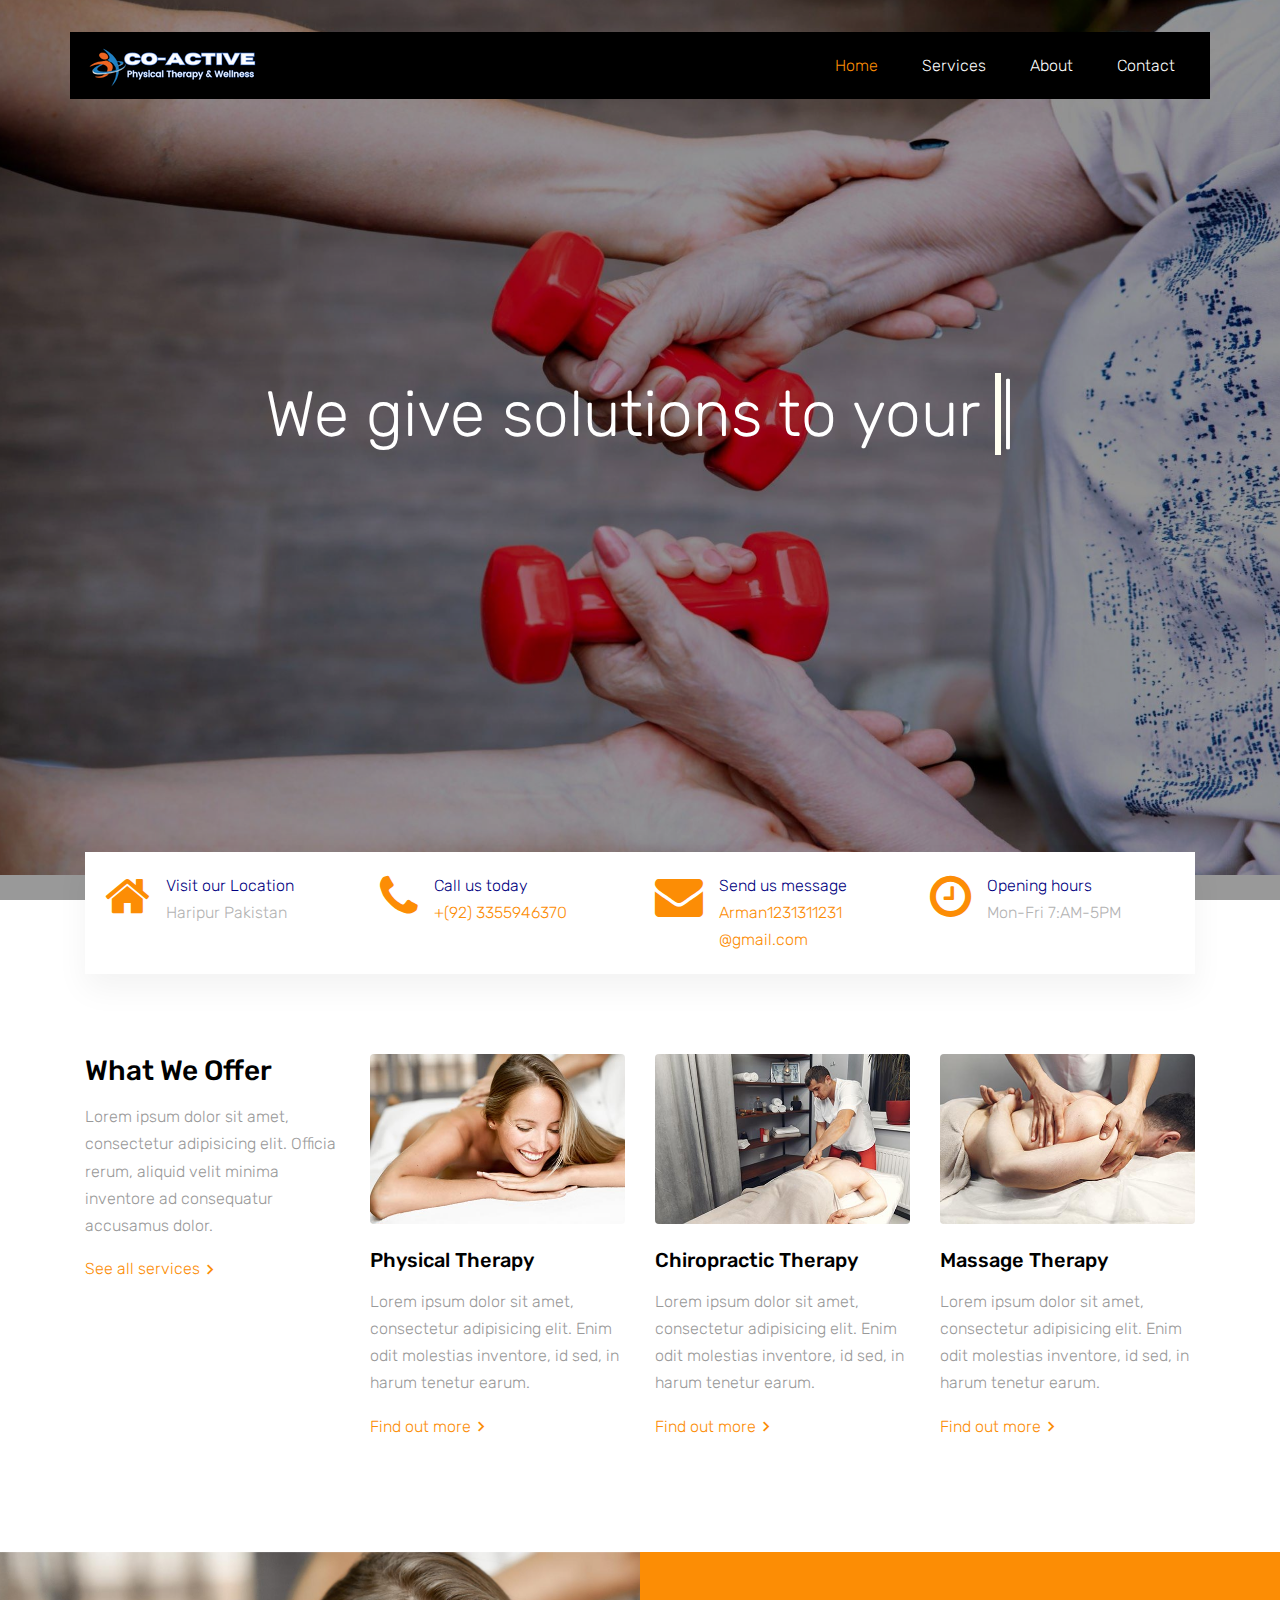
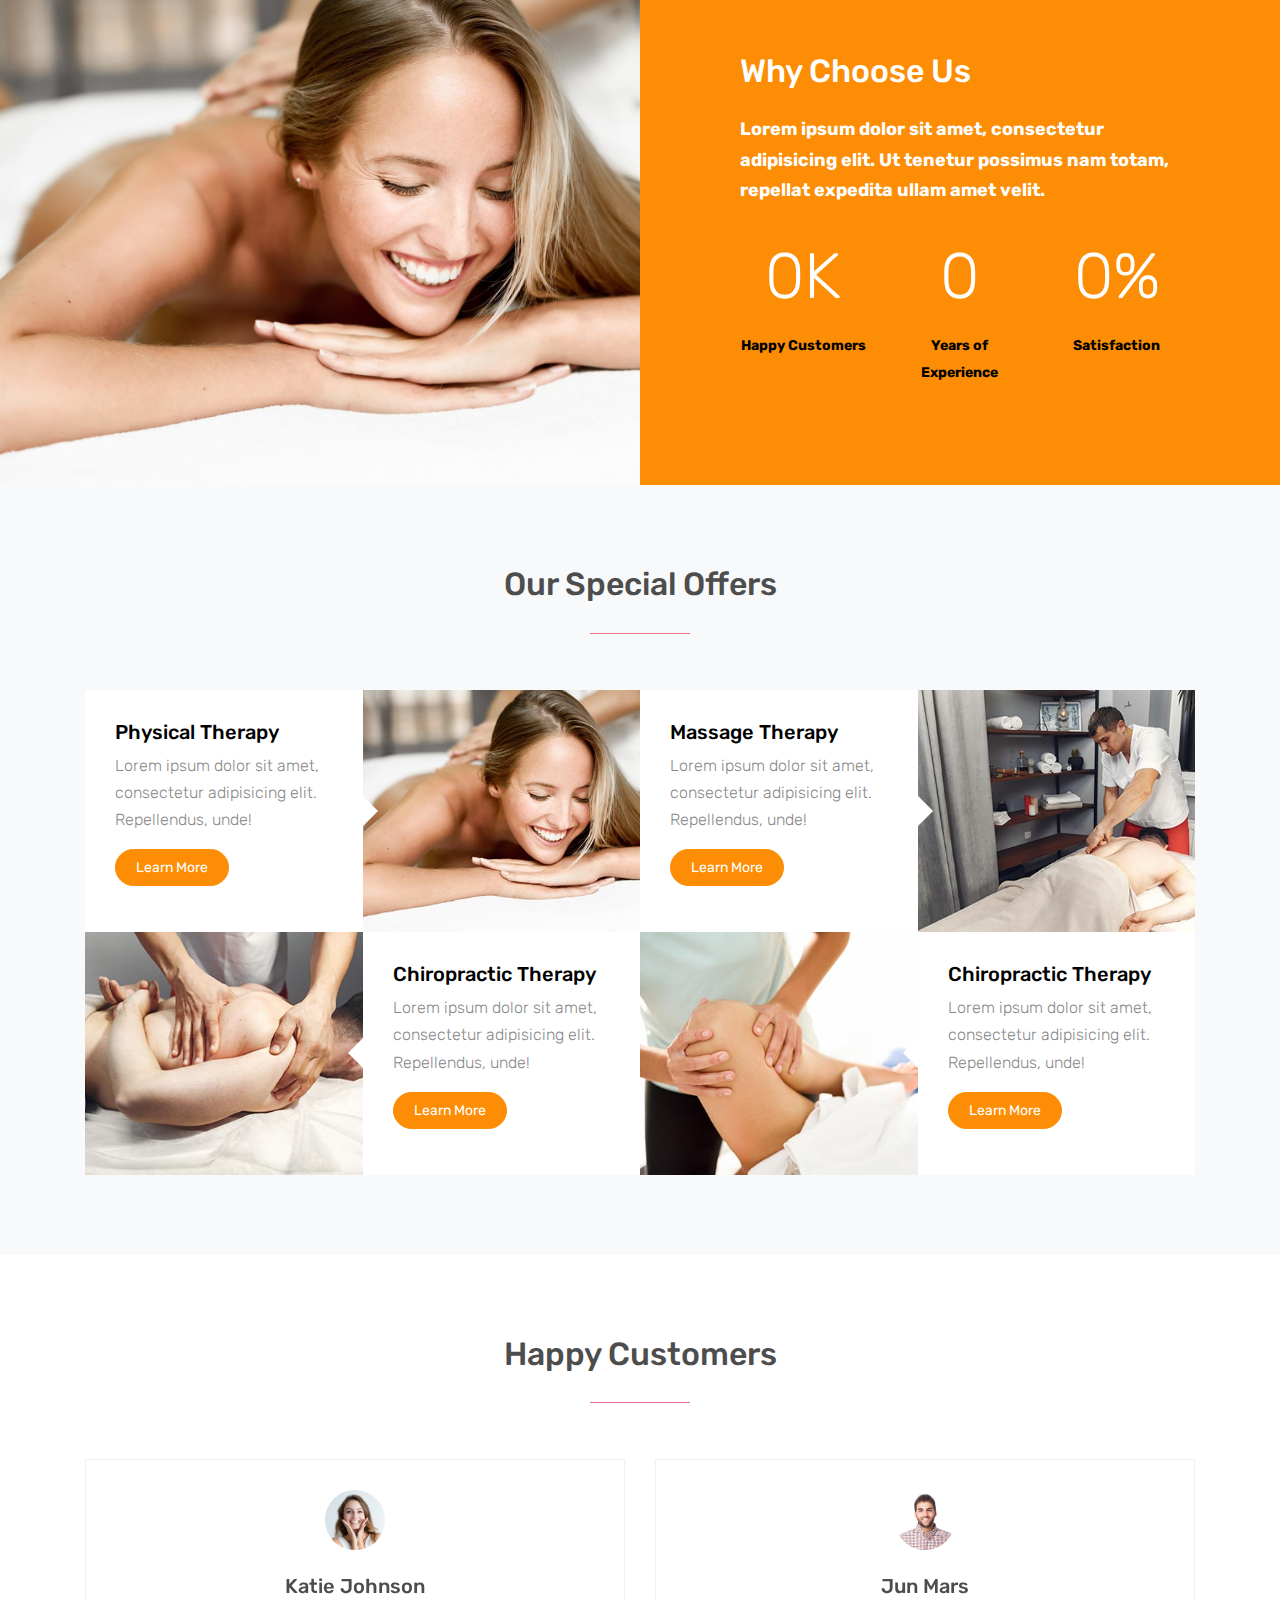
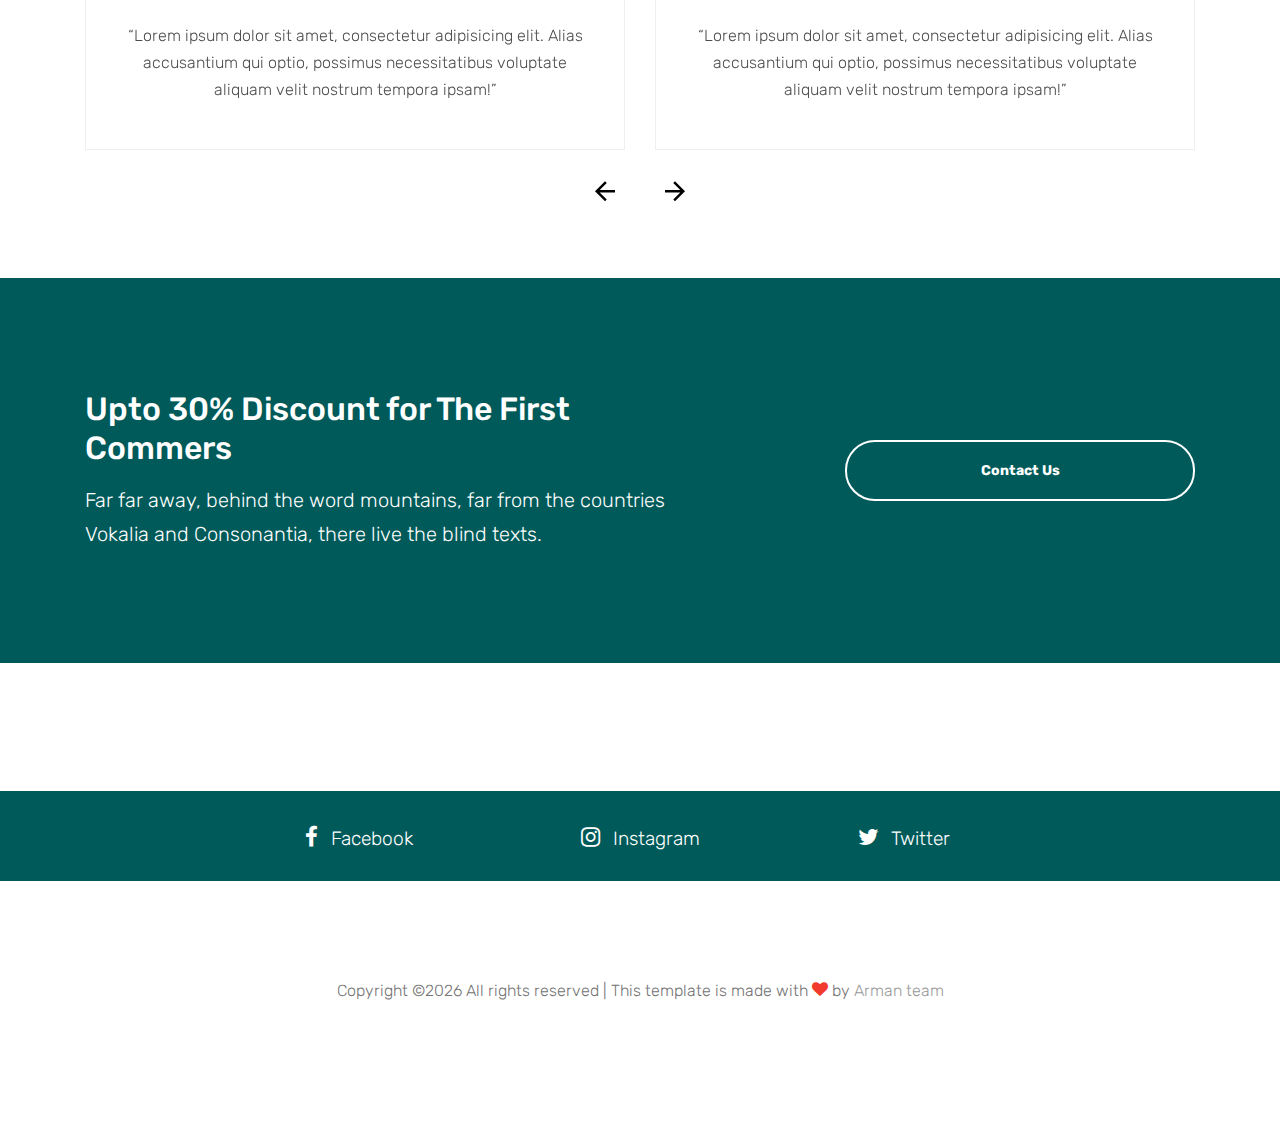
<file: index.html>
<!DOCTYPE html>
<html lang="en">
  <head>
    <title>Cooo Active &mdash; Physical Therapy & Wellness</title>
    <meta charset="utf-8">
    <meta name="viewport" content="width=device-width, initial-scale=1, shrink-to-fit=no">


    <link href="https://fonts.googleapis.com/css?family=Rubik:400,700" rel="stylesheet">

    <link rel="stylesheet" href="fonts/icomoon/style.css">

    <link rel="stylesheet" href="css/bootstrap.min.css">
    <link rel="stylesheet" href="css/magnific-popup.css">
    <link rel="stylesheet" href="css/jquery-ui.css">
    <link rel="stylesheet" href="css/owl.carousel.min.css">
    <link rel="stylesheet" href="css/owl.theme.default.min.css">

    <link rel="stylesheet" href="css/bootstrap-datepicker.css">

    <link rel="stylesheet" href="fonts/flaticon/font/flaticon.css">

    <link rel="stylesheet" href="css/aos.css">
    <link rel="stylesheet" href="css/rangeslider.css">

    <link rel="stylesheet" href="css/style.css">
<!-- Use these stylesheets for icons and typography in head of your HTML doc if you want :) -->
<link href="https://cdnjs.cloudflare.com/ajax/libs/font-awesome/4.7.0/css/font-awesome.css" rel="stylesheet">
  </head>
  <body>

  <div class="site-wrap">

    <div class="site-mobile-menu">
      <div class="site-mobile-menu-header">
        <div class="site-mobile-menu-close mt-3">
          <span class="icon-close2 js-menu-toggle"></span>
        </div>
      </div>
      <div class="site-mobile-menu-body">
	      <img src="images/1.png"></img></div>
    </div>

    <header class="site-navbar" role="banner">

      <div class="container">
		  <div class="row align-items-center" style="background-color: #000000"; >

          <div class="col-11 col-xl-4">
            <img src="images/2.png"></img>
          </div>
          <div class="col-12 col-md-8 d-none d-xl-block">
            <nav class="site-navigation position-relative text-right" role="navigation">

              <ul class="site-menu js-clone-nav mr-auto d-none d-lg-block">
                <li class="active"><a href="index.html"><span>Home</span></a></li>
                <li><a href="services.html"><span>Services</span></a></li>
                <li><a href="about.html"><span>About</span></a></li>

                <li><a href="contact.html"><span>Contact</span></a></li>
              </ul>
            </nav>
          </div>


          <div class="d-inline-block d-xl-none ml-md-0 mr-auto py-3" style="position: relative; top: 3px;"><a href="#" class="site-menu-toggle js-menu-toggle text-white"><span class="icon-menu h3"></span></a></div>

          </div>

        </div>
      </div>

    </header>





    <div class="site-blocks-cover overlay" style="background-image: url(images/dumb.jpg);" data-aos="fade" data-stellar-background-ratio="0.5">

      <div class="container">
        <div class="row align-items-center justify-content-center text-center">

          <div class="col-md-10">

            <div class="row justify-content-center mb-4">
              <div class="col-md-10 text-center">
                <h1 data-aos="fade-up" class="mb-5">We give solutions to your <span class="typed-words"></span></h1>


              </div>
            </div>

          </div>
        </div>
      </div>
    </div>



    <div class="block-quick-info-2">
      <div class="container">
        <div class="block-quick-info-2-inner">
          <div class="row">
            <div class="col-sm-6 col-md-6 col-lg-3 mb-3 mb-lg-0">
              <div class="d-flex quick-info-2">
                <span class="icon icon-home mr-3"></span>
                <div class="text">
                  <strong class="d-block heading">Visit our Location</strong>
                  <span class="excerpt">Haripur Pakistan</span>
                </div>
              </div>
            </div>
            <div class="col-sm-6 col-md-6 col-lg-3 mb-3 mb-lg-0">
              <div class="d-flex quick-info-2">
                <span class="icon icon-phone mr-3"></span>
                <div class="text">
                  <strong class="d-block heading">Call us today</strong>
                  <span class="excerpt"><a href="#">+(92) 3355946370</a></span>
                </div>
              </div>
            </div>
            <div class="col-sm-6 col-md-6 col-lg-3 mb-3 mb-lg-0">
              <div class="d-flex quick-info-2">
                <span class="icon icon-envelope mr-3"></span>
                <div class="text">
                  <strong class="d-block heading">Send us message</strong>
                  <span class="excerpt"><a href="#">Arman1231311231
                    @gmail.com</a></span>
                </div>
              </div>
            </div>
            <div class="col-sm-6 col-md-6 col-lg-3 mb-3 mb-lg-0">
              <div class="d-flex quick-info-2">
                <span class="icon icon-clock-o mr-3"></span>
                <div class="text">
                  <strong class="d-block heading">Opening hours</strong>
                  <span class="excerpt">Mon-Fri 7:AM-5PM</span>
                </div>
              </div>
            </div>
          </div>
        </div>
      </div>
    </div>

    <div class="block-services-1 py-5">
      <div class="container">
        <div class="row">
          <div class="mb-4 mb-lg-0 col-sm-6 col-md-6 col-lg-3">
            <h3 class="mb-3">What We Offer</h3>
            <p>Lorem ipsum dolor sit amet, consectetur adipisicing elit. Officia rerum, aliquid velit minima inventore ad consequatur accusamus dolor.</p>
            <p><a href="services.html" class="d-inline-flex align-items-center block-service-1-more"><span>See all services</span> <span class="icon-keyboard_arrow_right icon"></span></a></p>
          </div>
          <div class="mb-4 mb-lg-0 col-sm-6 col-md-6 col-lg-3">
            <div class="block-service-1-card">
              <a href="#" class="thumbnail-link d-block mb-4"><img src="images/img_1.jpg" alt="Image" class="img-fluid"></a>
              <h3 class="block-service-1-heading mb-3"><a href="#">Physical Therapy</a></h3>
              <div class="block-service-1-excerpt"><p>Lorem ipsum dolor sit amet, consectetur adipisicing elit. Enim odit molestias inventore, id sed, in harum tenetur earum.</p></div>
              <p><a href="#" class="d-inline-flex align-items-center block-service-1-more"><span>Find out more</span> <span class="icon-keyboard_arrow_right icon"></span></a></p>
            </div>
          </div>
          <div class="mb-4 mb-lg-0 col-sm-6 col-md-6 col-lg-3">
            <div class="block-service-1-card">
              <a href="#" class="thumbnail-link d-block mb-4"><img src="images/img_2.jpg" alt="Image" class="img-fluid"></a>
              <h3 class="block-service-1-heading mb-3"><a href="#">Chiropractic Therapy</a></h3>
              <div class="block-service-1-excerpt"><p>Lorem ipsum dolor sit amet, consectetur adipisicing elit. Enim odit molestias inventore, id sed, in harum tenetur earum.</p></div>
              <p><a href="#" class="d-inline-flex align-items-center block-service-1-more"><span>Find out more</span> <span class="icon-keyboard_arrow_right icon"></span></a></p>
            </div>
          </div>
          <div class="mb-4 mb-lg-0 col-sm-6 col-md-6 col-lg-3">
            <div class="block-service-1-card">
              <a href="#" class="thumbnail-link d-block mb-4"><img src="images/img_3.jpg" alt="Image" class="img-fluid"></a>
              <h3 class="block-service-1-heading mb-3"><a href="#">Massage Therapy</a></h3>
              <div class="block-service-1-excerpt"><p>Lorem ipsum dolor sit amet, consectetur adipisicing elit. Enim odit molestias inventore, id sed, in harum tenetur earum.</p></div>
              <p><a href="#" class="d-inline-flex align-items-center block-service-1-more"><span>Find out more</span> <span class="icon-keyboard_arrow_right icon"></span></a></p>
            </div>
          </div>
        </div>
      </div>
    </div>

    <div class="block-half-content-1 d-block d-lg-flex mt-5">
      <div class="block-half-content-img" style="background-image: url('images/hero_bg_1.jpg')">

      </div>
      <div class="block-half-content-text bg-primary">
        <div class="block-half-content-text-inner">
          <h2 class="block-half-content-heading mb-4">Why Choose Us</h2>
          <div class="block-half-content-excerpt">
          <p class="lead1">Lorem ipsum dolor sit amet, consectetur adipisicing elit. Ut tenetur possimus nam totam, repellat expedita ullam amet velit.</p>
          </div>
        </div>

        <div class="block-counter-1 section-counter">
          <div class="row">
            <div class="col-sm-4">
              <div class="counter">
                <div class="number-wrap">
                  <span class="block-counter-1-number" data-number="3">0</span><span class="append">K</span>
                </div>
                <span class="block-counter-1-caption">Happy Customers</span>
              </div>
            </div>
            <div class="col-sm-4">
              <div class="counter">
                <div class="number-wrap">
                  <span class="block-counter-1-number" data-number="7">0</span><span class="append
"></span>
                </div>
                <span class="block-counter-1-caption">Years of Experience</span>
              </div>
            </div>
            <div class="col-sm-4">
              <div class="counter">
                <div class="number-wrap">
                  <span class="block-counter-1-number" data-number="100">0</span><span class="append">%</span>
                </div>
                <span class="block-counter-1-caption">Satisfaction</span>
              </div>
            </div>
          </div>
        </div>
      </div>
    </div>

    <div class="site-section bg-light">
      <div class="container">
        <div class="row mb-5">
          <div class="col-md-12 text-center">
            <h2 class="site-section-heading text-center font-secondary">Our Special Offers</h2>
          </div>
        </div>
      </div>
      <div class="container">
        <div class="d-block d-lg-flex">
          <div class="half-wrap d-block d-md-flex">
            <div class="half bg-white d-block d-md-flex arrow-right">
              <div class="text">
                <h2>Physical Therapy</h2>
                <p>Lorem ipsum dolor sit amet, consectetur adipisicing elit. Repellendus, unde!</p>
                <p><a href="course-details.html" class="btn btn-primary btn-sm btn-pill">Learn More</a></p>
              </div>
            </div>
            <div class="half bg-img img" style="background-image: url('images/img_1.jpg');"></div>
          </div>
          <div class="half-wrap d-block d-md-flex">
            <div class="half bg-white d-block d-md-flex arrow-right">
              <div class="text">
                <h2>Massage Therapy</h2>
                <p>Lorem ipsum dolor sit amet, consectetur adipisicing elit. Repellendus, unde!</p>
                <p><a href="course-details.html" class="btn btn-primary btn-sm btn-pill">Learn More</a></p>
              </div>
            </div>
            <div class="half bg-img img" style="background-image: url('images/img_2.jpg');"></div>
          </div>
        </div>

        <div class="d-block d-lg-flex">
            <div class="half-wrap d-block d-md-flex">
              <div class="half bg-white d-block d-md-flex arrow-left order-md-2">
                <div class="text">
                  <h2>Chiropractic Therapy</h2>
                  <p>Lorem ipsum dolor sit amet, consectetur adipisicing elit. Repellendus, unde!</p>
                  <p><a href="course-details.html" class="btn btn-primary btn-sm btn-pill">Learn More</a></p>
                </div>
              </div>
              <div class="half bg-img img" style="background-image: url('images/img_3.jpg');"></div>
            </div>
            <div class="half-wrap d-block d-md-flex">
              <div class="half bg-white  d-block d-md-flex arrow-left order-md-2">
                <div class="text">
                  <h2>Chiropractic Therapy</h2>
                  <p>Lorem ipsum dolor sit amet, consectetur adipisicing elit. Repellendus, unde!</p>
                  <p><a href="course-details.html" class="btn btn-primary btn-sm btn-pill">Learn More</a></p>
                </div>
              </div>
              <div class="half bg-img img" style="background-image: url('images/img_4.jpg');"></div>
            </div>
          </div>
      </div>
    </div>

    <div class="site-section">
      <div class="container">
        <div class="row mb-5">
          <div class="col-md-12 text-center">
            <h2 class="site-section-heading text-center font-secondary">Happy Customers</h2>
          </div>
        </div>
        <div class="row">

          <div class="col-12">

            <div class="owl-carousel-2 owl-carousel">

              <div class="d-block block-testimony mx-auto text-center">
                <div class="person w-25 mx-auto mb-4">
                  <img src="images/person_1.jpg" alt="Image" class="img-fluid rounded-circle w-50 mx-auto">
                </div>
                <div>
                  <h2 class="h5 mb-4">Katie Johnson</h2>
                  <blockquote>&ldquo;Lorem ipsum dolor sit amet, consectetur adipisicing elit. Alias accusantium qui optio, possimus necessitatibus voluptate aliquam velit nostrum tempora ipsam!&rdquo;</blockquote>
                </div>
              </div>

              <div class="d-block block-testimony mx-auto text-center">
                <div class="person w-25 mx-auto mb-4">
                  <img src="images/person_2.jpg" alt="Image" class="img-fluid rounded-circle w-50 mx-auto">
                </div>
                <div>
                  <h2 class="h5 mb-4">Jun Mars</h2>
                  <blockquote>&ldquo;Lorem ipsum dolor sit amet, consectetur adipisicing elit. Alias accusantium qui optio, possimus necessitatibus voluptate aliquam velit nostrum tempora ipsam!&rdquo;</blockquote>
                </div>
              </div>

              <div class="d-block block-testimony mx-auto text-center">
                <div class="person w-25 mx-auto mb-4">
                  <img src="images/person_3.jpg" alt="Image" class="img-fluid rounded-circle w-50 mx-auto">
                </div>
                <div>
                  <h2 class="h5 mb-4">Katie Johnson</h2>
                  <blockquote>&ldquo;Lorem ipsum dolor sit amet, consectetur adipisicing elit. Alias accusantium qui optio, possimus necessitatibus voluptate aliquam velit nostrum tempora ipsam!&rdquo;</blockquote>
                </div>
              </div>

              <div class="d-block block-testimony mx-auto text-center">
                <div class="person w-25 mx-auto mb-4">
                  <img src="images/person_4.jpg" alt="Image" class="img-fluid rounded-circle w-50 mx-auto">
                </div>
                <div>
                  <h2 class="h5 mb-4">Jun Mars</h2>
                  <blockquote>&ldquo;Lorem ipsum dolor sit amet, consectetur adipisicing elit. Alias accusantium qui optio, possimus necessitatibus voluptate aliquam velit nostrum tempora ipsam!&rdquo;</blockquote>
                </div>
              </div>


            </div>
          </div>


        </div>
      </div>
    </div>

    <div class="mt-5 block-cta-1 primary-overlay" style="background-image: url('images/hero_bg_2.jpg')">
      <div class="container">
        <div class="row align-items-center justify-content-between">
          <div class="col-lg-7 mb-4 mb-lg-0">
            <h2 class="mb-3 mt-0 text-white">Upto 30% Discount for The First Commers</h2>
            <p class="mb-0 text-white lead">Far far away, behind the word mountains, far from the countries Vokalia and Consonantia, there live the blind texts.</p>
          </div>
          <div class="col-lg-4">
            <p class="mb-0"><a href="contact.html" class="btn btn-outline-white text-white btn-md btn-pill px-5 font-weight-bold btn-block">Contact Us</a></p>
          </div>
        </div>
      </div>
    </div>

    <footer class="site-footer">


<!-- Start of body below -->

<div class="social-links" style="padding-left: 90px;">
  <div class="row1" style="margin-left: 100px;">

    <div class="col-md-6 mb-5 mb-lg-0 col-lg-3">
      <a href="https://www.facebook.com/"><i class="fa fa-facebook" aria-hidden="true"></i>Facebook</a>
    </div>
    <div class="col-md-6 mb-5 mb-lg-0 col-lg-3">
      <a href="https://www.instagram.com/?hl=en"><i class="fa fa-instagram" aria-hidden="true"></i>Instagram</a>
    </div>

    <div class="col-md-6 mb-5 mb-lg-0 col-lg-3">
      <a href="https://twitter.com/?lang=en"><i class="fa fa-twitter" aria-hidden="true"></i>Twitter</a>
    </div>

  </div>

      </div>
        <div class="row pt-5 mt-5">
          <div class="col-12 text-md-center text-left">
            <p>
            <!-- Link back to Colorlib can't be removed. Template is licensed under CC BY 3.0. -->
            Copyright &copy;<script>document.write(new Date().getFullYear());</script> All rights reserved | This template is made with <i class="icon-heart text-danger" aria-hidden="true"></i> by <a href="https://facebook.com/anonymouxly" target="_blank" >Arman team</a>
            <!-- Link back to Colorlib can't be removed. Template is licensed under CC BY 3.0. -->
            </p>
          </div>
        </div>
      </div>
    </footer>
  </div>

  <script src="js/jquery-3.3.1.min.js"></script>
  <script src="js/jquery-migrate-3.0.1.min.js"></script>
  <script src="js/jquery-ui.js"></script>
  <script src="js/popper.min.js"></script>
  <script src="js/bootstrap.min.js"></script>
  <script src="js/owl.carousel.min.js"></script>
  <script src="js/jquery.stellar.min.js"></script>
  <script src="js/jquery.countdown.min.js"></script>
  <script src="js/jquery.magnific-popup.min.js"></script>
  <script src="js/jquery.animateNumber.min.js"></script>
  <script src="js/jquery.waypoints.min.js"></script>

  <script src="js/bootstrap-datepicker.min.js"></script>
  <script src="js/aos.js"></script>
  <script src="js/rangeslider.min.js"></script>


  <script src="js/typed.js"></script>
            <script>
            var typed = new Typed('.typed-words', {
            strings: ["pain"," stress"," fatigue"],
            typeSpeed: 80,
            backSpeed: 80,
            backDelay: 4000,
            startDelay: 1000,
            loop: true,
            showCursor: true
            });
            </script>

  <script src="js/main.js"></script>

  </body>
</html>
</file>
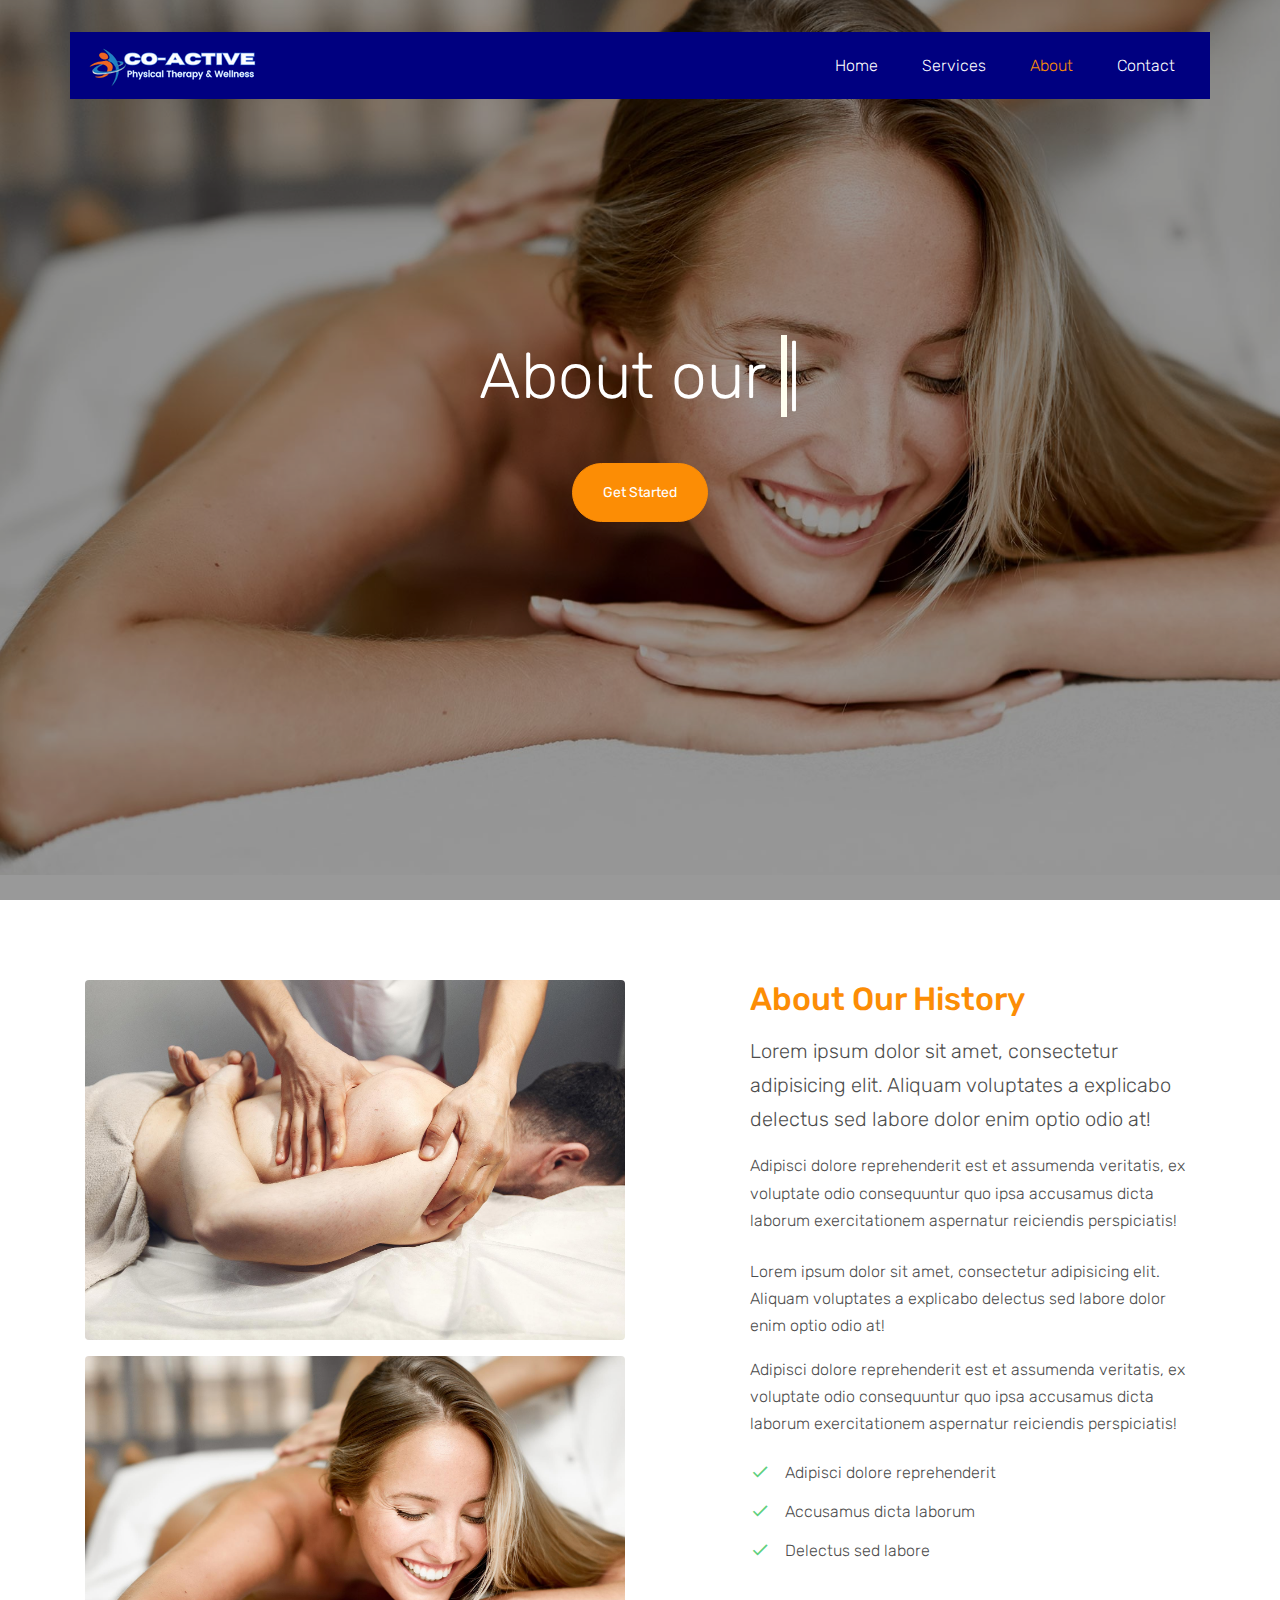
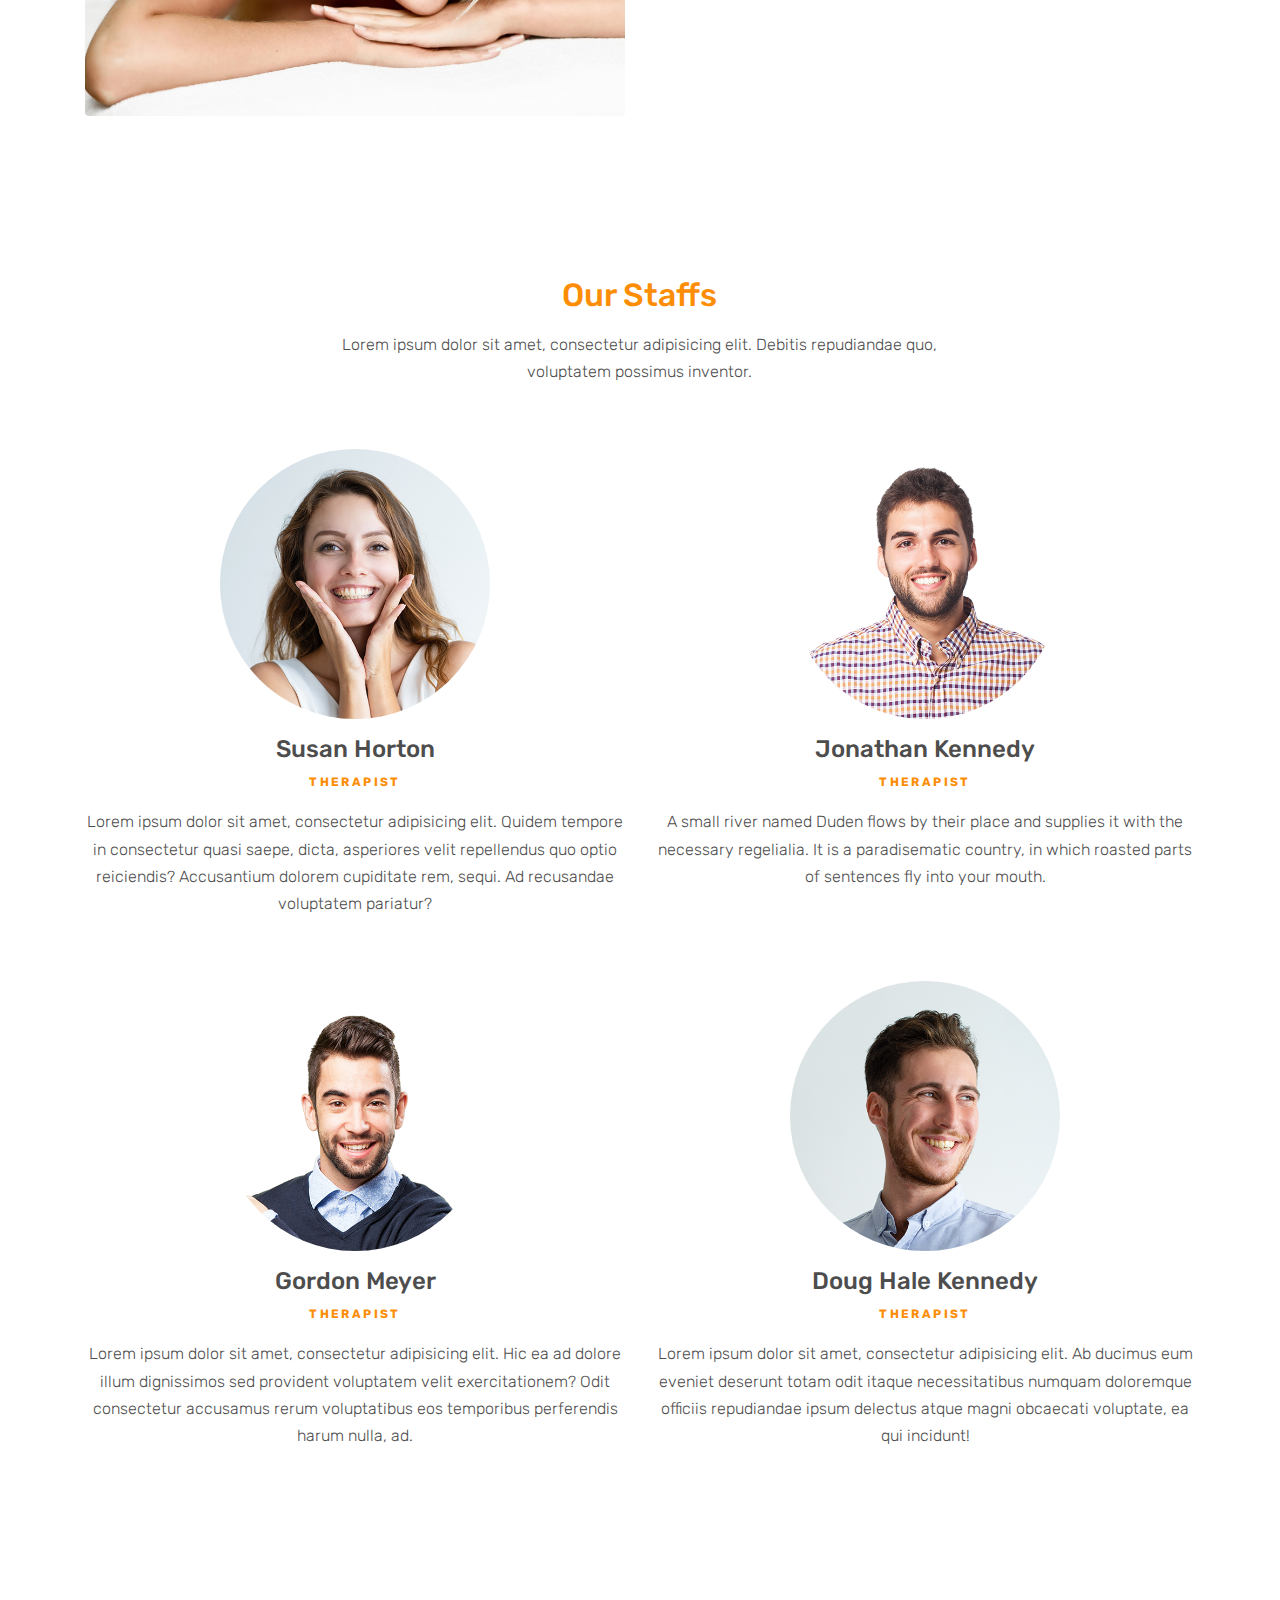
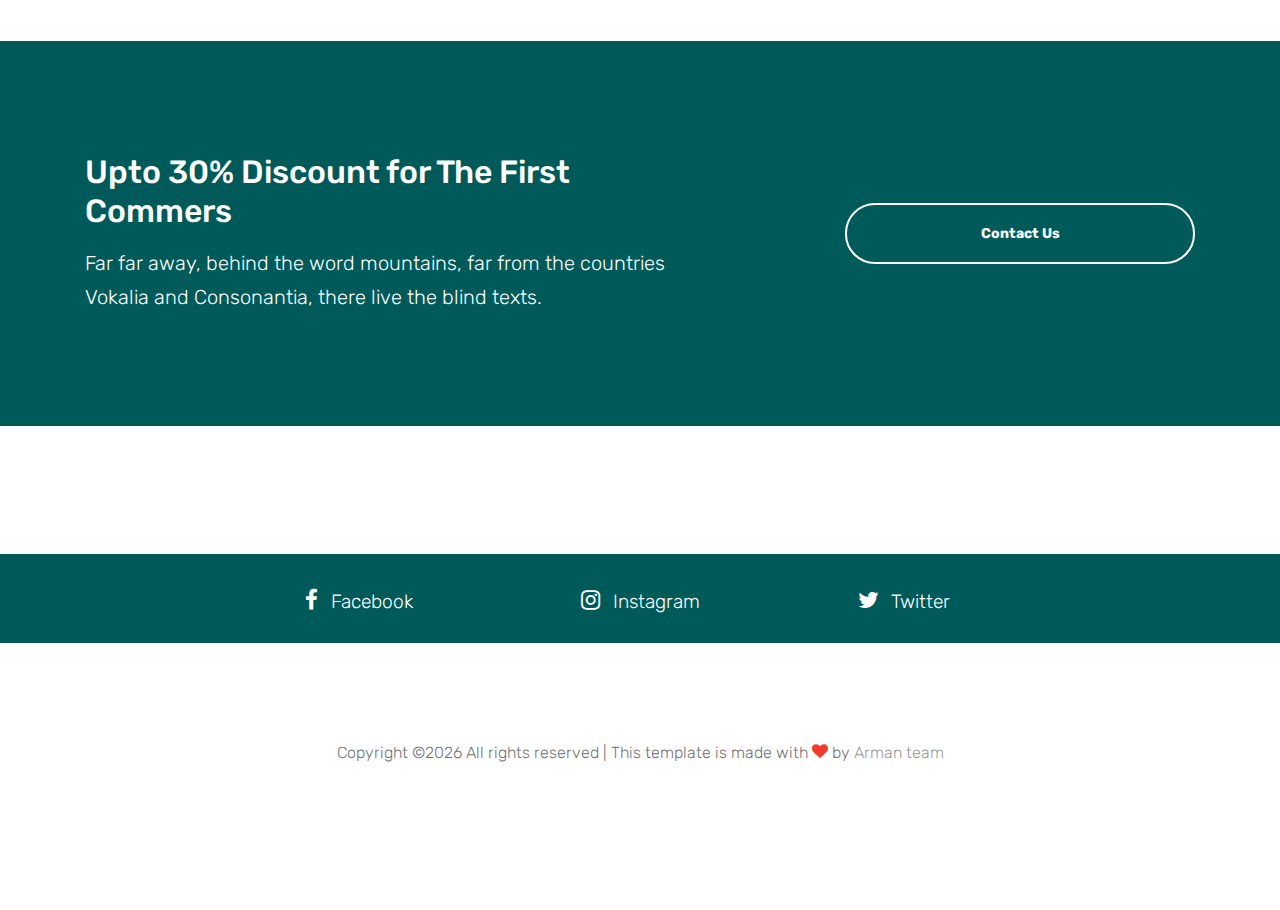
<file: about.html>
<!DOCTYPE html>
<html lang="en">
  <head>
    <title>Physical Theraphy &mdash; Physical Therapy & Wellness</title>
    <meta charset="utf-8">
    <meta name="viewport" content="width=device-width, initial-scale=1, shrink-to-fit=no">


    <link href="https://fonts.googleapis.com/css?family=Rubik:400,700" rel="stylesheet">

    <link rel="stylesheet" href="fonts/icomoon/style.css">

    <link rel="stylesheet" href="css/bootstrap.min.css">
    <link rel="stylesheet" href="css/magnific-popup.css">
    <link rel="stylesheet" href="css/jquery-ui.css">
    <link rel="stylesheet" href="css/owl.carousel.min.css">
    <link rel="stylesheet" href="css/owl.theme.default.min.css">

    <link rel="stylesheet" href="css/bootstrap-datepicker.css">

    <link rel="stylesheet" href="fonts/flaticon/font/flaticon.css">

    <link rel="stylesheet" href="css/aos.css">
    <link rel="stylesheet" href="css/rangeslider.css">

    <link rel="stylesheet" href="css/style.css">
    <link rel="stylesheet" href="css/style.css">
<!-- Use these stylesheets for icons and typography in head of your HTML doc if you want :) -->
<link href="https://cdnjs.cloudflare.com/ajax/libs/font-awesome/4.7.0/css/font-awesome.css" rel="stylesheet">
  </head>
  <body>

  <div class="site-wrap">

    <div class="site-mobile-menu">
      <div class="site-mobile-menu-header">
        <div class="site-mobile-menu-close mt-3">
          <span class="icon-close2 js-menu-toggle"></span>
        </div>
      </div>
      <div class="site-mobile-menu-body">
        <img src="images/1.png"></img>
      </div>
    </div>

    <header class="site-navbar" role="banner">

      <div class="container">
        <div class="row align-items-center" style="background-color: #000080"; >

          <div class="col-11 col-xl-4">
            <img src="images/2.png"></img>
          </div>
          <div class="col-12 col-md-8 d-none d-xl-block">
            <nav class="site-navigation position-relative text-right" role="navigation">

              <ul class="site-menu js-clone-nav mr-auto d-none d-lg-block">
                <li><a href="index.html"><span>Home</span></a></li>
                <li><a href="services.html"><span>Services</span></a></li>
                <li class="active"><a href="about.html"><span>About</span></a></li>

                <li><a href="contact.html"><span>Contact</span></a></li>
              </ul>
            </nav>
          </div>


          <div class="d-inline-block d-xl-none ml-md-0 mr-auto py-3" style="position: relative; top: 3px;"><a href="#" class="site-menu-toggle js-menu-toggle text-white"><span class="icon-menu h3"></span></a></div>

          </div>

        </div>
      </div>

    </header>





    <div class="site-blocks-cover overlay" style="background-image: url(images/hero_bg_1.jpg);" data-aos="fade" data-stellar-background-ratio="0.5">
      <div class="container">
        <div class="row align-items-center justify-content-center text-center">

          <div class="col-md-10">

            <div class="row justify-content-center mb-4">
              <div class="col-md-10 text-center">
                <h1 data-aos="fade-up" class="mb-5">About our  <span class="typed-words"></span></h1>

                <p data-aos="fade-up" data-aos-delay="100"><a href="index.html" class="btn btn-primary btn-pill">Get Started</a></p>
              </div>
            </div>

          </div>
        </div>
      </div>
    </div>





    <div class="site-section">
      <div class="container">
        <div class="row">
          <div class="col-md-6">
            <img src="images/hero_bg_2.jpg" alt="Image" class="img-fluid rounded mb-3">
            <img src="images/hero_bg_1.jpg" alt="Image" class="img-fluid rounded">
          </div>
          <div class="col-md-5 ml-auto">
            <h2 class="text-primary mb-3">About Our History</h2>
            <p class="lead">Lorem ipsum dolor sit amet, consectetur adipisicing elit. Aliquam voluptates a explicabo delectus sed labore dolor enim optio odio at!</p>
            <p class="mb-4">Adipisci dolore reprehenderit est et assumenda veritatis, ex voluptate odio consequuntur quo ipsa accusamus dicta laborum exercitationem aspernatur reiciendis perspiciatis!</p>

            <p>Lorem ipsum dolor sit amet, consectetur adipisicing elit. Aliquam voluptates a explicabo delectus sed labore dolor enim optio odio at!</p>
            <p class="mb-4">Adipisci dolore reprehenderit est et assumenda veritatis, ex voluptate odio consequuntur quo ipsa accusamus dicta laborum exercitationem aspernatur reiciendis perspiciatis!</p>

            <ul class="ul-check list-unstyled success">
              <li>Adipisci dolore reprehenderit</li>
              <li>Accusamus dicta laborum</li>
              <li>Delectus sed labore</li>
            </ul>
          </div>
        </div>
      </div>
    </div>



    <div class="site-section">
      <div class="container">
        <div class="row justify-content-center mb-5">
          <div class="col-md-7 text-center">
            <h2 class="text-primary mb-3">Our Staffs</h2>
            <p>Lorem ipsum dolor sit amet, consectetur adipisicing elit. Debitis repudiandae quo, voluptatem possimus inventor.</p>
          </div>
        </div>
        <div class="row">
          <div class="col-md-6 col-lg-6 mb-4 mb-lg-5 text-center">
            <img src="images/person_1.jpg" alt="Image" class="img-fluid mb-3 w-50 rounded-circle">
            <h3 class="h4">Susan Horton</h3>
            <p class="caption text-primary">Therapist</p>
            <p> Lorem ipsum dolor sit amet, consectetur adipisicing elit. Quidem tempore in consectetur quasi saepe, dicta, asperiores velit repellendus quo optio reiciendis? Accusantium dolorem cupiditate rem, sequi. Ad recusandae voluptatem pariatur?</p>
          </div>
          <div class="col-md-6 col-lg-6 mb-4 mb-lg-5 text-center">
            <img src="images/person_2.jpg" alt="Image" class="img-fluid mb-3 w-50 rounded-circle">
            <h3 class="h4">Jonathan Kennedy</h3>
            <p class="caption text-primary">Therapist</p>
            <p>A small river named Duden flows by their place and supplies it with the necessary regelialia. It is a paradisematic country, in which roasted parts of sentences fly into your mouth.</p>
          </div>
          <div class="col-md-6 col-lg-6 mb-4 mb-lg-5 text-center">
            <img src="images/person_3.jpg" alt="Image" class="img-fluid mb-3 w-50 rounded-circle">
            <h3 class="h4">Gordon Meyer</h3>
            <p class="caption text-primary">Therapist</p>
            <p> Lorem ipsum dolor sit amet, consectetur adipisicing elit. Hic ea ad dolore illum dignissimos sed provident voluptatem velit exercitationem? Odit consectetur accusamus rerum voluptatibus eos temporibus perferendis harum nulla, ad.</p>
          </div>
          <div class="col-md-6 col-lg-6 mb-4 mb-lg-5 text-center">
            <img src="images/person_4.jpg" alt="Image" class="img-fluid mb-3 w-50 rounded-circle">
            <h3 class="h4">Doug Hale Kennedy</h3>
            <p class="caption text-primary">Therapist</p>
            <p> Lorem ipsum dolor sit amet, consectetur adipisicing elit. Ab ducimus eum eveniet deserunt totam odit itaque necessitatibus numquam doloremque officiis repudiandae ipsum delectus atque magni obcaecati voluptate, ea qui incidunt!</p>
          </div>
        </div>
      </div>
    </div>

    <div class="mt-5 block-cta-1 primary-overlay" style="background-image: url('images/hero_bg_2.jpg')">
      <div class="container">
        <div class="row align-items-center justify-content-between">
          <div class="col-lg-7 mb-4 mb-lg-0">
            <h2 class="mb-3 mt-0 text-white">Upto 30% Discount for The First Commers</h2>
            <p class="mb-0 text-white lead">Far far away, behind the word mountains, far from the countries Vokalia and Consonantia, there live the blind texts.</p>
          </div>
          <div class="col-lg-4">
            <p class="mb-0"><a href="contact.html" class="btn btn-outline-white text-white btn-md btn-pill px-5 font-weight-bold btn-block">Contact Us</a></p>
          </div>
        </div>
      </div>
    </div>

    <footer class="site-footer">


<!-- Start of body below -->

<div class="social-links" style="padding-left: 90px;">
  <div class="row1" style="margin-left: 100px;">

    <div class="col-md-6 mb-5 mb-lg-0 col-lg-3">
      <a href="https://www.facebook.com/"><i class="fa fa-facebook" aria-hidden="true"></i>Facebook</a>
    </div>
    <div class="col-md-6 mb-5 mb-lg-0 col-lg-3">
      <a href="https://www.instagram.com/?hl=en"><i class="fa fa-instagram" aria-hidden="true"></i>Instagram</a>
    </div>

    <div class="col-md-6 mb-5 mb-lg-0 col-lg-3">
      <a href="https://twitter.com/?lang=en"><i class="fa fa-twitter" aria-hidden="true"></i>Twitter</a>
    </div>

  </div>

      </div>
        <div class="row pt-5 mt-5">
          <div class="col-12 text-md-center text-left">
            <p>
            <!-- Link back to Colorlib can't be removed. Template is licensed under CC BY 3.0. -->
            Copyright &copy;<script>document.write(new Date().getFullYear());</script> All rights reserved | This template is made with <i class="icon-heart text-danger" aria-hidden="true"></i> by <a href="https://facebook.com/anonymouxly" target="_blank" >Arman team</a>
            <!-- Link back to Colorlib can't be removed. Template is licensed under CC BY 3.0. -->
            </p>
          </div>
        </div>
      </div>
    </footer>
  </div>

  <script src="js/jquery-3.3.1.min.js"></script>
  <script src="js/jquery-migrate-3.0.1.min.js"></script>
  <script src="js/jquery-ui.js"></script>
  <script src="js/popper.min.js"></script>
  <script src="js/bootstrap.min.js"></script>
  <script src="js/owl.carousel.min.js"></script>
  <script src="js/jquery.stellar.min.js"></script>
  <script src="js/jquery.countdown.min.js"></script>
  <script src="js/jquery.magnific-popup.min.js"></script>
  <script src="js/jquery.animateNumber.min.js"></script>
  <script src="js/jquery.waypoints.min.js"></script>

  <script src="js/bootstrap-datepicker.min.js"></script>
  <script src="js/aos.js"></script>
  <script src="js/rangeslider.min.js"></script>


  <script src="js/typed.js"></script>
            <script>
            var typed = new Typed('.typed-words', {
            strings: ["company"],
            typeSpeed: 80,
            backSpeed: 80,
            backDelay: 4000,
            startDelay: 1000,
            loop: false,
            showCursor: true
            });
            </script>

  <script src="js/main.js"></script>

  </body>
</html>
</file>
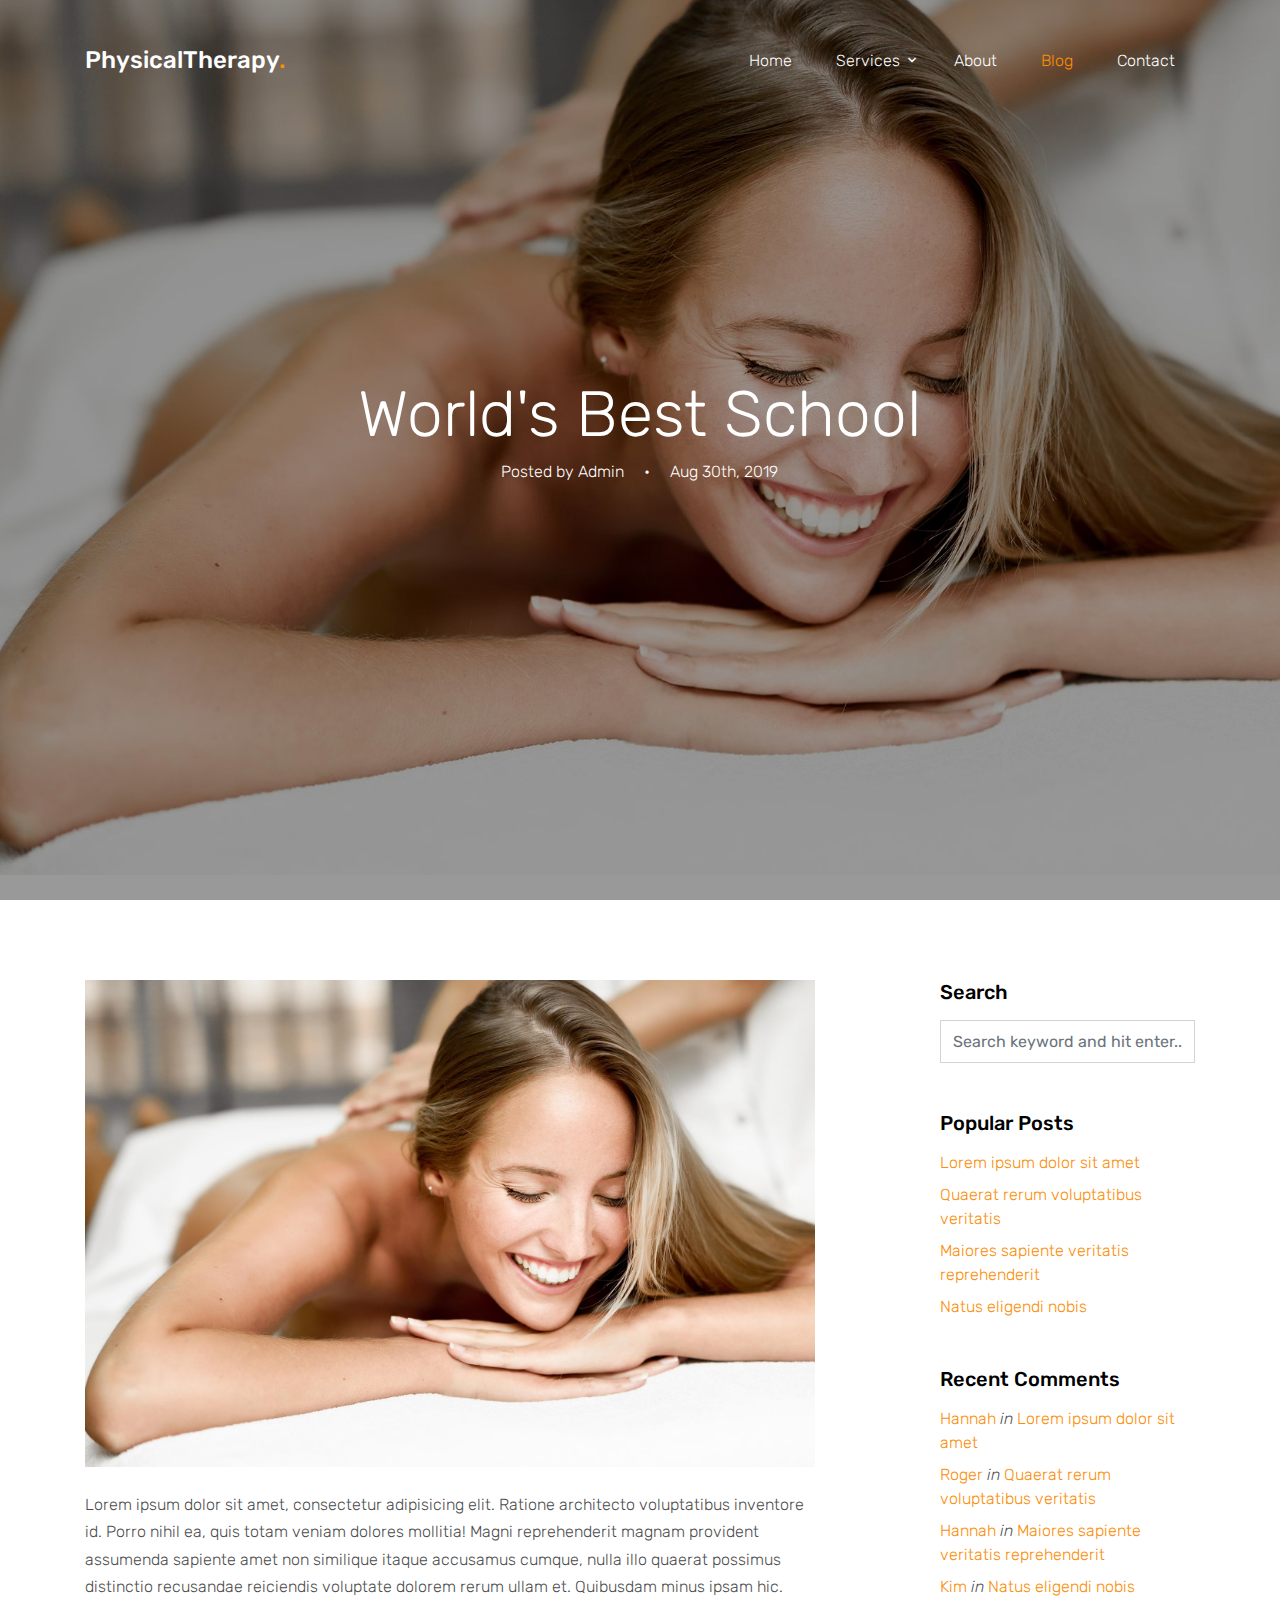
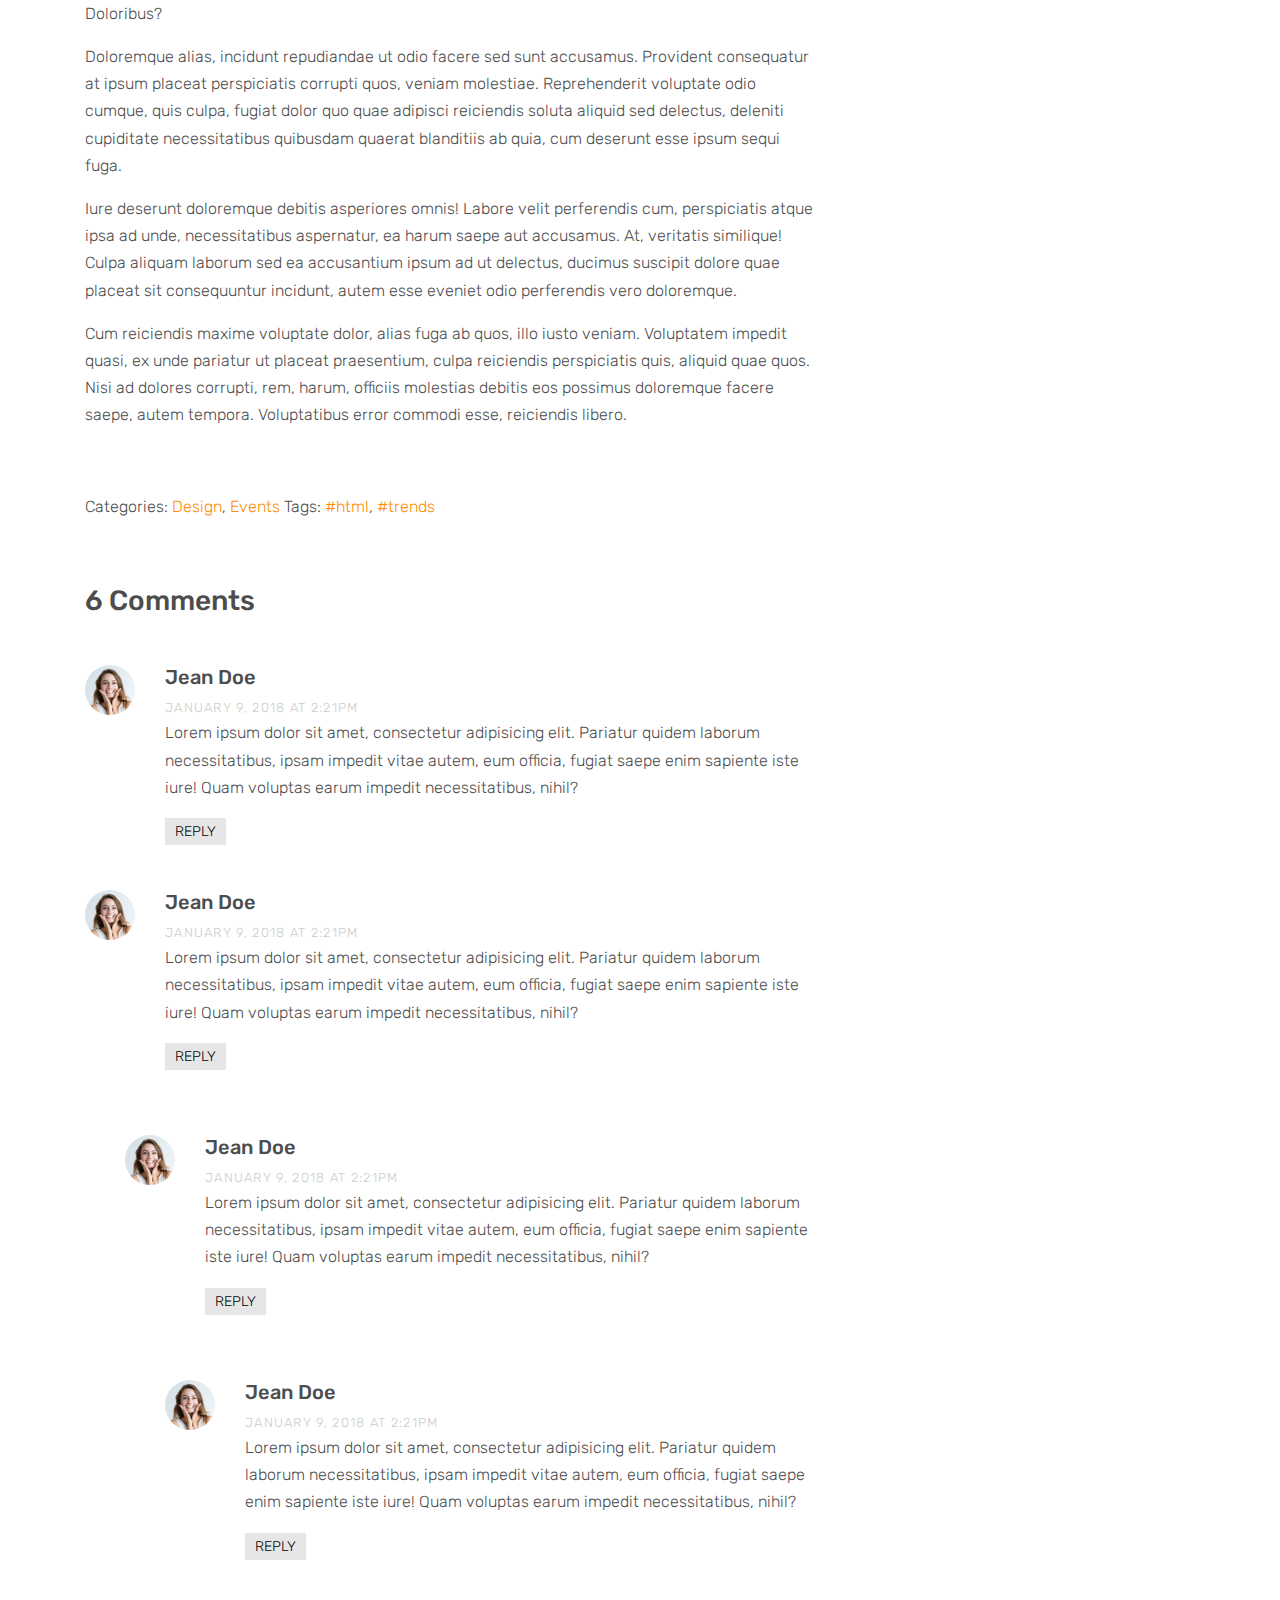
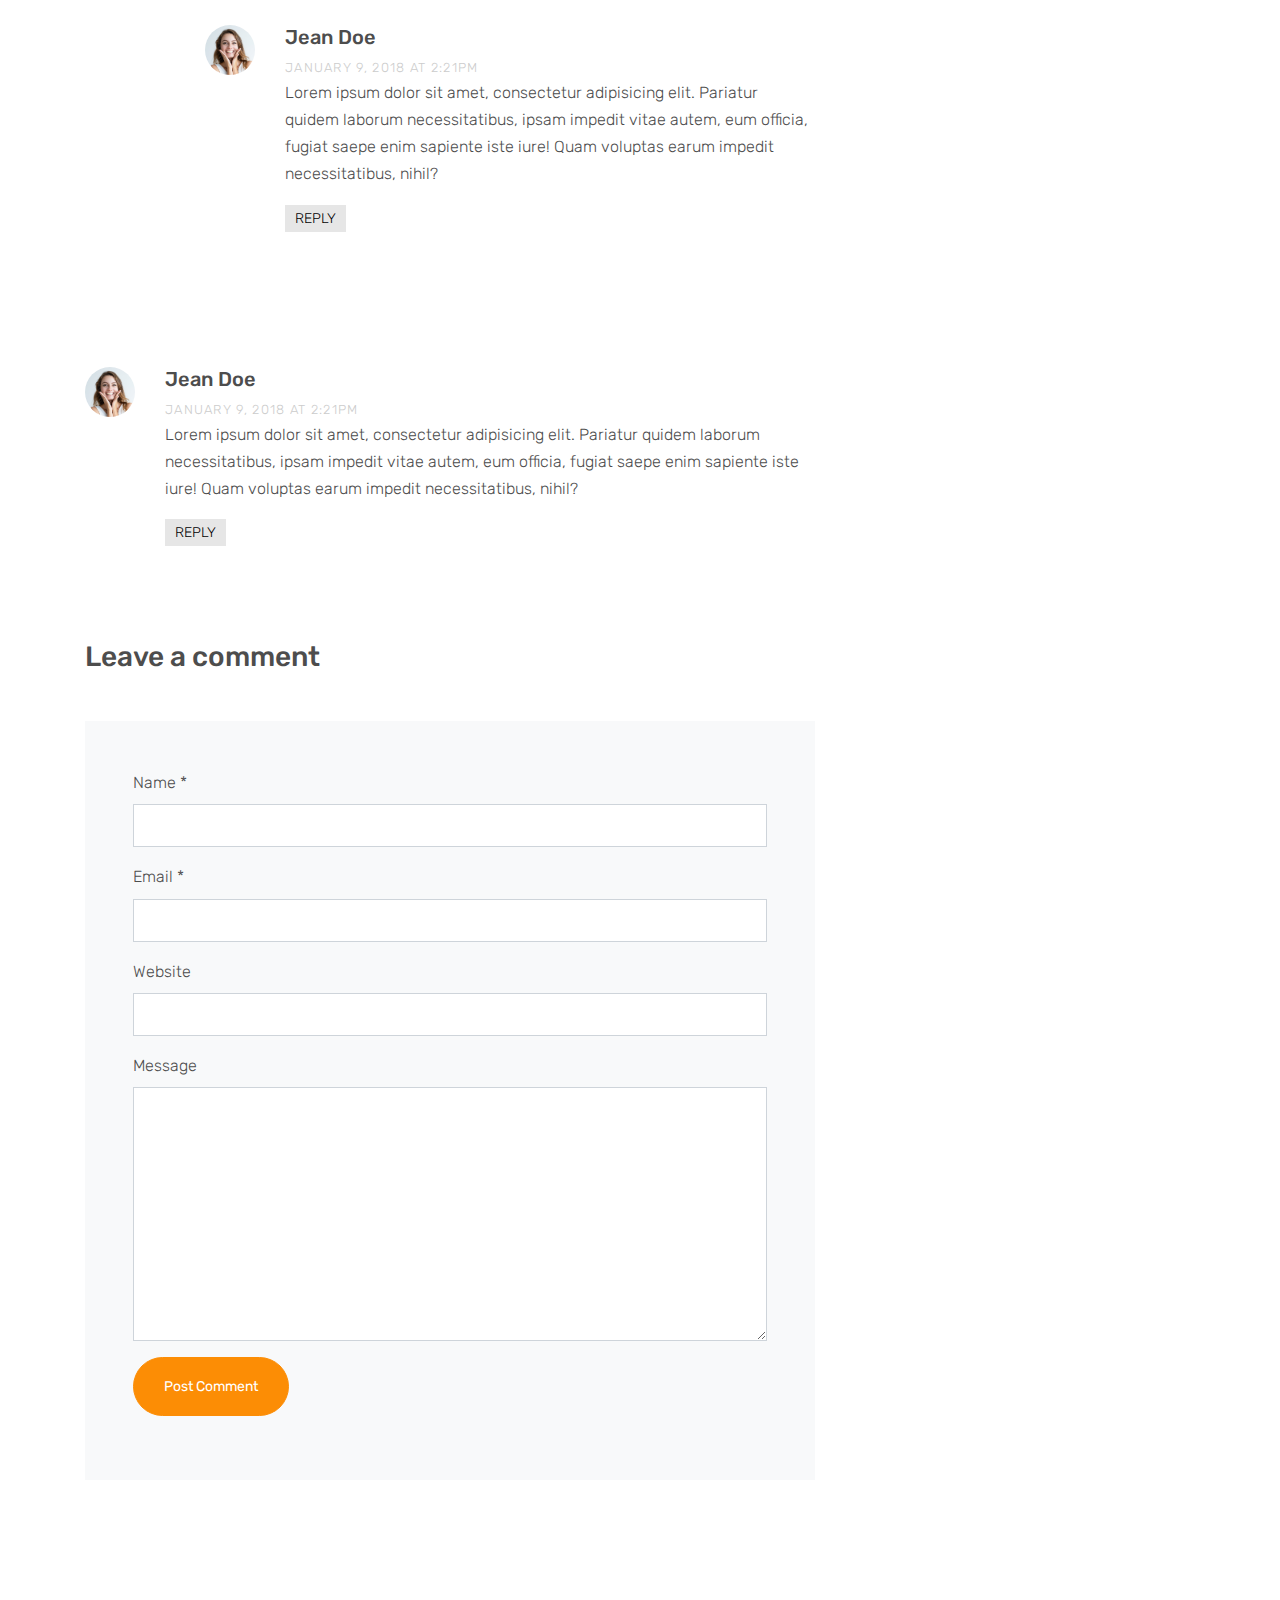
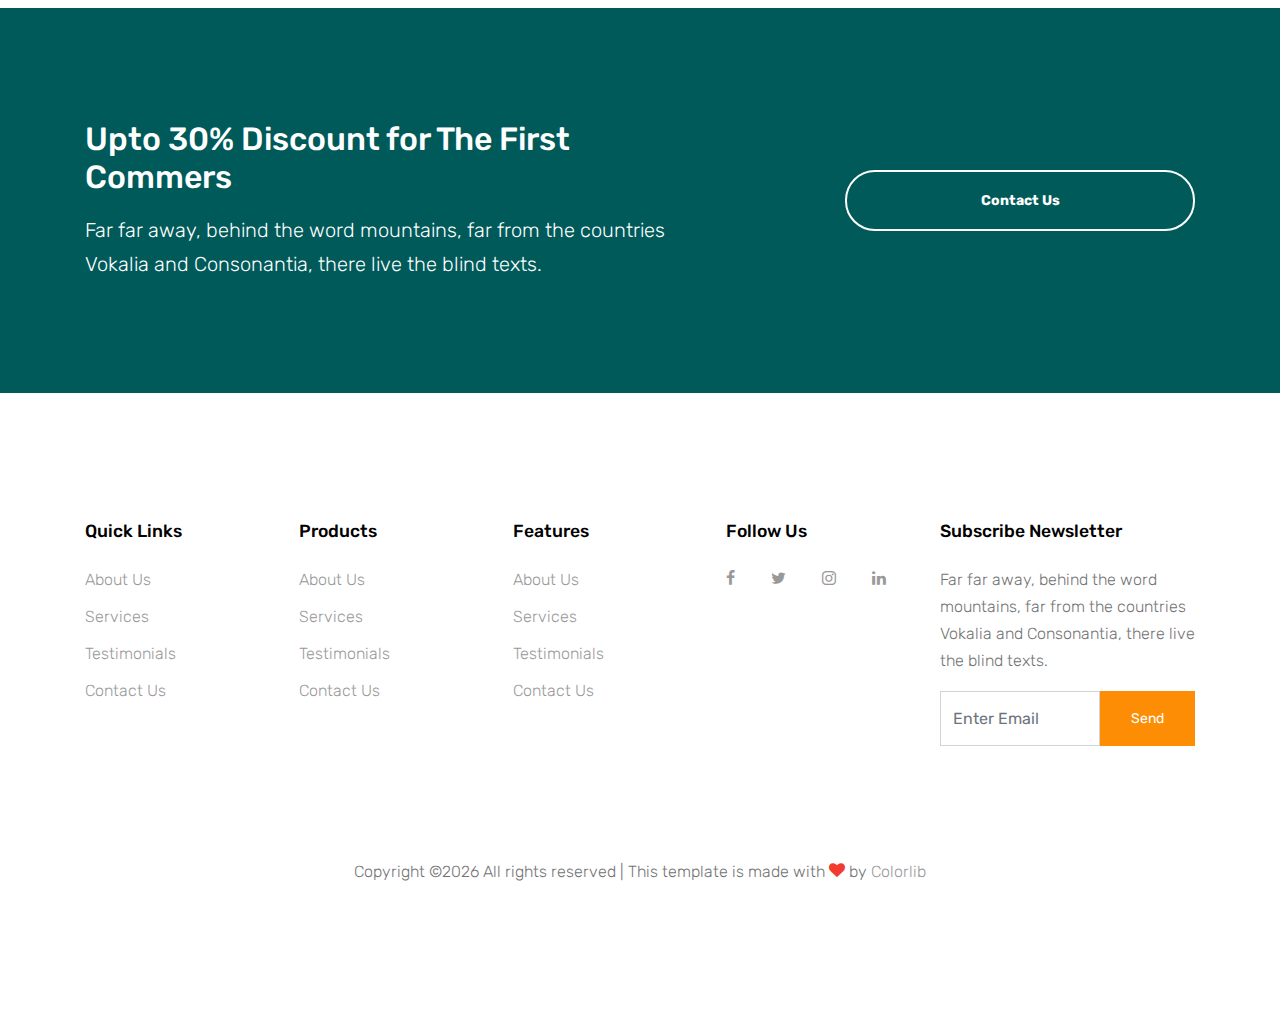
<file: blog-single.html>
<!DOCTYPE html>
<html lang="en">
  <head>
    <title>Physical Theraphy &mdash; Website Template by Colorlib</title>
    <meta charset="utf-8">
    <meta name="viewport" content="width=device-width, initial-scale=1, shrink-to-fit=no">
  

    <link href="https://fonts.googleapis.com/css?family=Rubik:400,700" rel="stylesheet">

    <link rel="stylesheet" href="fonts/icomoon/style.css">

    <link rel="stylesheet" href="css/bootstrap.min.css">
    <link rel="stylesheet" href="css/magnific-popup.css">
    <link rel="stylesheet" href="css/jquery-ui.css">
    <link rel="stylesheet" href="css/owl.carousel.min.css">
    <link rel="stylesheet" href="css/owl.theme.default.min.css">

    <link rel="stylesheet" href="css/bootstrap-datepicker.css">

    <link rel="stylesheet" href="fonts/flaticon/font/flaticon.css">

    <link rel="stylesheet" href="css/aos.css">
    <link rel="stylesheet" href="css/rangeslider.css">

    <link rel="stylesheet" href="css/style.css">
    
  </head>
  <body>
  
  <div class="site-wrap">

    <div class="site-mobile-menu">
      <div class="site-mobile-menu-header">
        <div class="site-mobile-menu-close mt-3">
          <span class="icon-close2 js-menu-toggle"></span>
        </div>
      </div>
      <div class="site-mobile-menu-body"></div>
    </div>
    
    <header class="site-navbar" role="banner">

      <div class="container">
        <div class="row align-items-center">
          
          <div class="col-11 col-xl-4">
            <h1 class="mb-0 site-logo"><a href="index.html" class="text-white mb-0">PhysicalTherapy<span class="text-primary">.</span> </a></h1>
          </div>
          <div class="col-12 col-md-8 d-none d-xl-block">
            <nav class="site-navigation position-relative text-right" role="navigation">

              <ul class="site-menu js-clone-nav mr-auto d-none d-lg-block">
                <li><a href="index.html"><span>Home</span></a></li>
                <li class="has-children">
                  <a href="services.html"><span>Services</span></a>
                  <ul class="dropdown arrow-top">
                    <li><a href="#">Physical Therapy</a></li>
                    <li><a href="#">Massage Therapy</a></li>
                    <li><a href="#">Chiropractic Therapy</a></li>
                    <li class="has-children">
                      <a href="#">Dropdown</a>
                      <ul class="dropdown">
                        <li><a href="#">Physical Therapy</a></li>
                        <li><a href="#">Massage Therapy</a></li>
                        <li><a href="#">Chiropractic Therapy</a></li>
                      </ul>
                    </li>
                  </ul>
                </li>
                <li><a href="about.html"><span>About</span></a></li>
                <li class="active"><a href="blog.html"><span>Blog</span></a></li>
                <li><a href="contact.html"><span>Contact</span></a></li>
              </ul>
            </nav>
          </div>


          <div class="d-inline-block d-xl-none ml-md-0 mr-auto py-3" style="position: relative; top: 3px;"><a href="#" class="site-menu-toggle js-menu-toggle text-white"><span class="icon-menu h3"></span></a></div>

          </div>

        </div>
      </div>
      
    </header>



  

    <div class="site-blocks-cover overlay" style="background-image: url(images/hero_bg_1.jpg);" data-aos="fade" data-stellar-background-ratio="0.5">
      <div class="container">
        <div class="row align-items-center justify-content-center text-center">

          <div class="col-md-10">
            
            <div class="row justify-content-center mb-4">
              <div class="col-md-10 text-center">
                <h1>World's Best School</h1>
                <p data-aos="fade-up" data-aos-delay="100">Posted by Admin <span class="mx-3">&bullet;</span> Aug 30th, 2019</p>
              </div>
            </div>

          </div>
        </div>
      </div>
    </div>  



    

    <div class="site-section">
      <div class="container">
        <div class="row">

          <div class="col-md-8">
            <p class="mb-4"><img src="images/hero_bg_1.jpg" alt="Image" class="img-fluid"></p>
            <p>Lorem ipsum dolor sit amet, consectetur adipisicing elit. Ratione architecto voluptatibus inventore id. Porro nihil ea, quis totam veniam dolores mollitia! Magni reprehenderit magnam provident assumenda sapiente amet non similique itaque accusamus cumque, nulla illo quaerat possimus distinctio recusandae reiciendis voluptate dolorem rerum ullam et. Quibusdam minus ipsam hic. Doloribus?</p>
            <p>Doloremque alias, incidunt repudiandae ut odio facere sed sunt accusamus. Provident consequatur at ipsum placeat perspiciatis corrupti quos, veniam molestiae. Reprehenderit voluptate odio cumque, quis culpa, fugiat dolor quo quae adipisci reiciendis soluta aliquid sed delectus, deleniti cupiditate necessitatibus quibusdam quaerat blanditiis ab quia, cum deserunt esse ipsum sequi fuga.</p>
            <p>Iure deserunt doloremque debitis asperiores omnis! Labore velit perferendis cum, perspiciatis atque ipsa ad unde, necessitatibus aspernatur, ea harum saepe aut accusamus. At, veritatis similique! Culpa aliquam laborum sed ea accusantium ipsum ad ut delectus, ducimus suscipit dolore quae placeat sit consequuntur incidunt, autem esse eveniet odio perferendis vero doloremque.</p>
            <p>Cum reiciendis maxime voluptate dolor, alias fuga ab quos, illo iusto veniam. Voluptatem impedit quasi, ex unde pariatur ut placeat praesentium, culpa reiciendis perspiciatis quis, aliquid quae quos. Nisi ad dolores corrupti, rem, harum, officiis molestias debitis eos possimus doloremque facere saepe, autem tempora. Voluptatibus error commodi esse, reiciendis libero.</p>

            <div class="pt-5">
              <p>Categories:  <a href="#">Design</a>, <a href="#">Events</a>  Tags: <a href="#">#html</a>, <a href="#">#trends</a></p>
            </div>


            <div class="pt-5">
              <h3 class="mb-5">6 Comments</h3>
              <ul class="comment-list">
                <li class="comment">
                  <div class="vcard bio">
                    <img src="images/comment_vcard.jpg" alt="">
                  </div>
                  <div class="comment-body">
                    <h3>Jean Doe</h3>
                    <div class="meta">January 9, 2018 at 2:21pm</div>
                    <p>Lorem ipsum dolor sit amet, consectetur adipisicing elit. Pariatur quidem laborum necessitatibus, ipsam impedit vitae autem, eum officia, fugiat saepe enim sapiente iste iure! Quam voluptas earum impedit necessitatibus, nihil?</p>
                    <p><a href="#" class="reply">Reply</a></p>
                  </div>
                </li>

                <li class="comment">
                  <div class="vcard bio">
                    <img src="images/comment_vcard.jpg" alt="Image placeholder">
                  </div>
                  <div class="comment-body">
                    <h3>Jean Doe</h3>
                    <div class="meta">January 9, 2018 at 2:21pm</div>
                    <p>Lorem ipsum dolor sit amet, consectetur adipisicing elit. Pariatur quidem laborum necessitatibus, ipsam impedit vitae autem, eum officia, fugiat saepe enim sapiente iste iure! Quam voluptas earum impedit necessitatibus, nihil?</p>
                    <p><a href="#" class="reply">Reply</a></p>
                  </div>

                  <ul class="children">
                    <li class="comment">
                      <div class="vcard bio">
                        <img src="images/comment_vcard.jpg" alt="Image placeholder">
                      </div>
                      <div class="comment-body">
                        <h3>Jean Doe</h3>
                        <div class="meta">January 9, 2018 at 2:21pm</div>
                        <p>Lorem ipsum dolor sit amet, consectetur adipisicing elit. Pariatur quidem laborum necessitatibus, ipsam impedit vitae autem, eum officia, fugiat saepe enim sapiente iste iure! Quam voluptas earum impedit necessitatibus, nihil?</p>
                        <p><a href="#" class="reply">Reply</a></p>
                      </div>


                      <ul class="children">
                        <li class="comment">
                          <div class="vcard bio">
                            <img src="images/comment_vcard.jpg" alt="Image placeholder">
                          </div>
                          <div class="comment-body">
                            <h3>Jean Doe</h3>
                            <div class="meta">January 9, 2018 at 2:21pm</div>
                            <p>Lorem ipsum dolor sit amet, consectetur adipisicing elit. Pariatur quidem laborum necessitatibus, ipsam impedit vitae autem, eum officia, fugiat saepe enim sapiente iste iure! Quam voluptas earum impedit necessitatibus, nihil?</p>
                            <p><a href="#" class="reply">Reply</a></p>
                          </div>

                            <ul class="children">
                              <li class="comment">
                                <div class="vcard bio">
                                  <img src="images/comment_vcard.jpg" alt="Image placeholder">
                                </div>
                                <div class="comment-body">
                                  <h3>Jean Doe</h3>
                                  <div class="meta">January 9, 2018 at 2:21pm</div>
                                  <p>Lorem ipsum dolor sit amet, consectetur adipisicing elit. Pariatur quidem laborum necessitatibus, ipsam impedit vitae autem, eum officia, fugiat saepe enim sapiente iste iure! Quam voluptas earum impedit necessitatibus, nihil?</p>
                                  <p><a href="#" class="reply">Reply</a></p>
                                </div>
                              </li>
                            </ul>
                        </li>
                      </ul>
                    </li>
                  </ul>
                </li>

                <li class="comment">
                  <div class="vcard bio">
                    <img src="images/comment_vcard.jpg" alt="Image placeholder">
                  </div>
                  <div class="comment-body">
                    <h3>Jean Doe</h3>
                    <div class="meta">January 9, 2018 at 2:21pm</div>
                    <p>Lorem ipsum dolor sit amet, consectetur adipisicing elit. Pariatur quidem laborum necessitatibus, ipsam impedit vitae autem, eum officia, fugiat saepe enim sapiente iste iure! Quam voluptas earum impedit necessitatibus, nihil?</p>
                    <p><a href="#" class="reply">Reply</a></p>
                  </div>
                </li>
              </ul>
              <!-- END comment-list -->
              
              <div class="comment-form-wrap pt-5">
                <h3 class="mb-5">Leave a comment</h3>
                <form action="#" class="p-5 bg-light">
                  <div class="form-group">
                    <label for="name">Name *</label>
                    <input type="text" class="form-control" id="name">
                  </div>
                  <div class="form-group">
                    <label for="email">Email *</label>
                    <input type="email" class="form-control" id="email">
                  </div>
                  <div class="form-group">
                    <label for="website">Website</label>
                    <input type="url" class="form-control" id="website">
                  </div>

                  <div class="form-group">
                    <label for="message">Message</label>
                    <textarea name="" id="message" cols="30" rows="10" class="form-control"></textarea>
                  </div>
                  <div class="form-group">
                    <input type="submit" value="Post Comment" class="btn btn-pill btn-primary text-white btn-md">
                  </div>

                </form>
              </div>
            </div>


          </div>

          <div class="col-md-3 ml-auto">
            <div class="mb-5">
              <h3 class="h5 text-black mb-3">Search</h3>
              <form action="#" method="post">
                <div class="form-group d-flex">
                  <input type="text" class="form-control" placeholder="Search keyword and hit enter...">
                </div>
              </form>
            </div>

            <div class="mb-5">
              <h3 class="h5 text-black mb-3">Popular Posts</h3>
              <ul class="list-unstyled post-lists">
                <li class="mb-2"><a href="#">Lorem ipsum dolor sit amet</a></li>
                <li class="mb-2"><a href="#">Quaerat rerum voluptatibus veritatis</a></li>
                <li class="mb-2"><a href="#">Maiores sapiente veritatis reprehenderit</a></li>
                <li class="mb-2"><a href="#">Natus eligendi nobis</a></li>
              </ul>
            </div>

            <div class="mb-5">
              <h3 class="h5 text-black mb-3">Recent Comments</h3>
              <ul class="list-unstyled post-lists">
                <li class="mb-2"><a href="#">Hannah</a> <em>in</em> <a href="#">Lorem ipsum dolor sit amet</a></li>
                <li class="mb-2"><a href="#">Roger</a> <em>in</em> <a href="#">Quaerat rerum voluptatibus veritatis</a></li>
                <li class="mb-2"><a href="#">Hannah</a> <em>in</em> <a href="#">Maiores sapiente veritatis reprehenderit</a></li>
                <li class="mb-2"><a href="#">Kim</a> <em>in</em> <a href="#">Natus eligendi nobis</a></li>
              </ul>
            </div>

          </div>
          
        </div>
      </div>
    </div>

    <div class="mt-5 block-cta-1 primary-overlay" style="background-image: url('images/hero_bg_2.jpg')">
      <div class="container">
        <div class="row align-items-center justify-content-between">
          <div class="col-lg-7 mb-4 mb-lg-0">
            <h2 class="mb-3 mt-0 text-white">Upto 30% Discount for The First Commers</h2>
            <p class="mb-0 text-white lead">Far far away, behind the word mountains, far from the countries Vokalia and Consonantia, there live the blind texts.</p>
          </div>
          <div class="col-lg-4">
            <p class="mb-0"><a href="contact.html" class="btn btn-outline-white text-white btn-md btn-pill px-5 font-weight-bold btn-block">Contact Us</a></p>
          </div>
        </div>
      </div>
    </div>
    
    <footer class="site-footer">
      <div class="container">
        <div class="row">
          <div class="col-md-9">
            <div class="row">
              <div class="col-md-6 mb-5 mb-lg-0 col-lg-3">
                <h2 class="footer-heading mb-4">Quick Links</h2>
                <ul class="list-unstyled">
                  <li><a href="#">About Us</a></li>
                  <li><a href="#">Services</a></li>
                  <li><a href="#">Testimonials</a></li>
                  <li><a href="#">Contact Us</a></li>
                </ul>
              </div>
              <div class="col-md-6 mb-5 mb-lg-0 col-lg-3">
                <h2 class="footer-heading mb-4">Products</h2>
                <ul class="list-unstyled">
                  <li><a href="#">About Us</a></li>
                  <li><a href="#">Services</a></li>
                  <li><a href="#">Testimonials</a></li>
                  <li><a href="#">Contact Us</a></li>
                </ul>
              </div>
              <div class="col-md-6 mb-5 mb-lg-0 col-lg-3">
                <h2 class="footer-heading mb-4">Features</h2>
                <ul class="list-unstyled">
                  <li><a href="#">About Us</a></li>
                  <li><a href="#">Services</a></li>
                  <li><a href="#">Testimonials</a></li>
                  <li><a href="#">Contact Us</a></li>
                </ul>
              </div>
              <div class="col-md-6 mb-5 mb-lg-0 col-lg-3">
                <h2 class="footer-heading mb-4">Follow Us</h2>
                <a href="#" class="pl-0 pr-3"><span class="icon-facebook"></span></a>
                <a href="#" class="pl-3 pr-3"><span class="icon-twitter"></span></a>
                <a href="#" class="pl-3 pr-3"><span class="icon-instagram"></span></a>
                <a href="#" class="pl-3 pr-3"><span class="icon-linkedin"></span></a>
              </div>
            </div>
          </div>
          <div class="col-lg-3">
            <h2 class="footer-heading mb-4">Subscribe Newsletter</h2>
            <p>Far far away, behind the word mountains, far from the countries Vokalia and Consonantia, there live the blind texts.</p>
            <form action="#" method="post" class="subscription">
              <div class="input-group mb-3  d-flex align-items-stretch">
                <input type="text" class="form-control bg-transparent" placeholder="Enter Email" aria-label="Enter Email" aria-describedby="button-addon2">
                <button class="btn btn-primary text-white" type="button" id="button-addon2">Send</button>
              </div>
            </form>
          </div>
        </div>
        <div class="row pt-5 mt-5">
          <div class="col-12 text-md-center text-left">
            <p>
            <!-- Link back to Colorlib can't be removed. Template is licensed under CC BY 3.0. -->
            Copyright &copy;<script>document.write(new Date().getFullYear());</script> All rights reserved | This template is made with <i class="icon-heart text-danger" aria-hidden="true"></i> by <a href="https://colorlib.com" target="_blank" >Colorlib</a>
            <!-- Link back to Colorlib can't be removed. Template is licensed under CC BY 3.0. -->
            </p>
          </div>
        </div>
      </div>
    </footer>
  </div>

  <script src="js/jquery-3.3.1.min.js"></script>
  <script src="js/jquery-migrate-3.0.1.min.js"></script>
  <script src="js/jquery-ui.js"></script>
  <script src="js/popper.min.js"></script>
  <script src="js/bootstrap.min.js"></script>
  <script src="js/owl.carousel.min.js"></script>
  <script src="js/jquery.stellar.min.js"></script>
  <script src="js/jquery.countdown.min.js"></script>
  <script src="js/jquery.magnific-popup.min.js"></script>
  <script src="js/jquery.animateNumber.min.js"></script>
  <script src="js/jquery.waypoints.min.js"></script>

  <script src="js/bootstrap-datepicker.min.js"></script>
  <script src="js/aos.js"></script>
  <script src="js/rangeslider.min.js"></script>
  

  

  <script src="js/main.js"></script>
  
  </body>
</html>
</file>
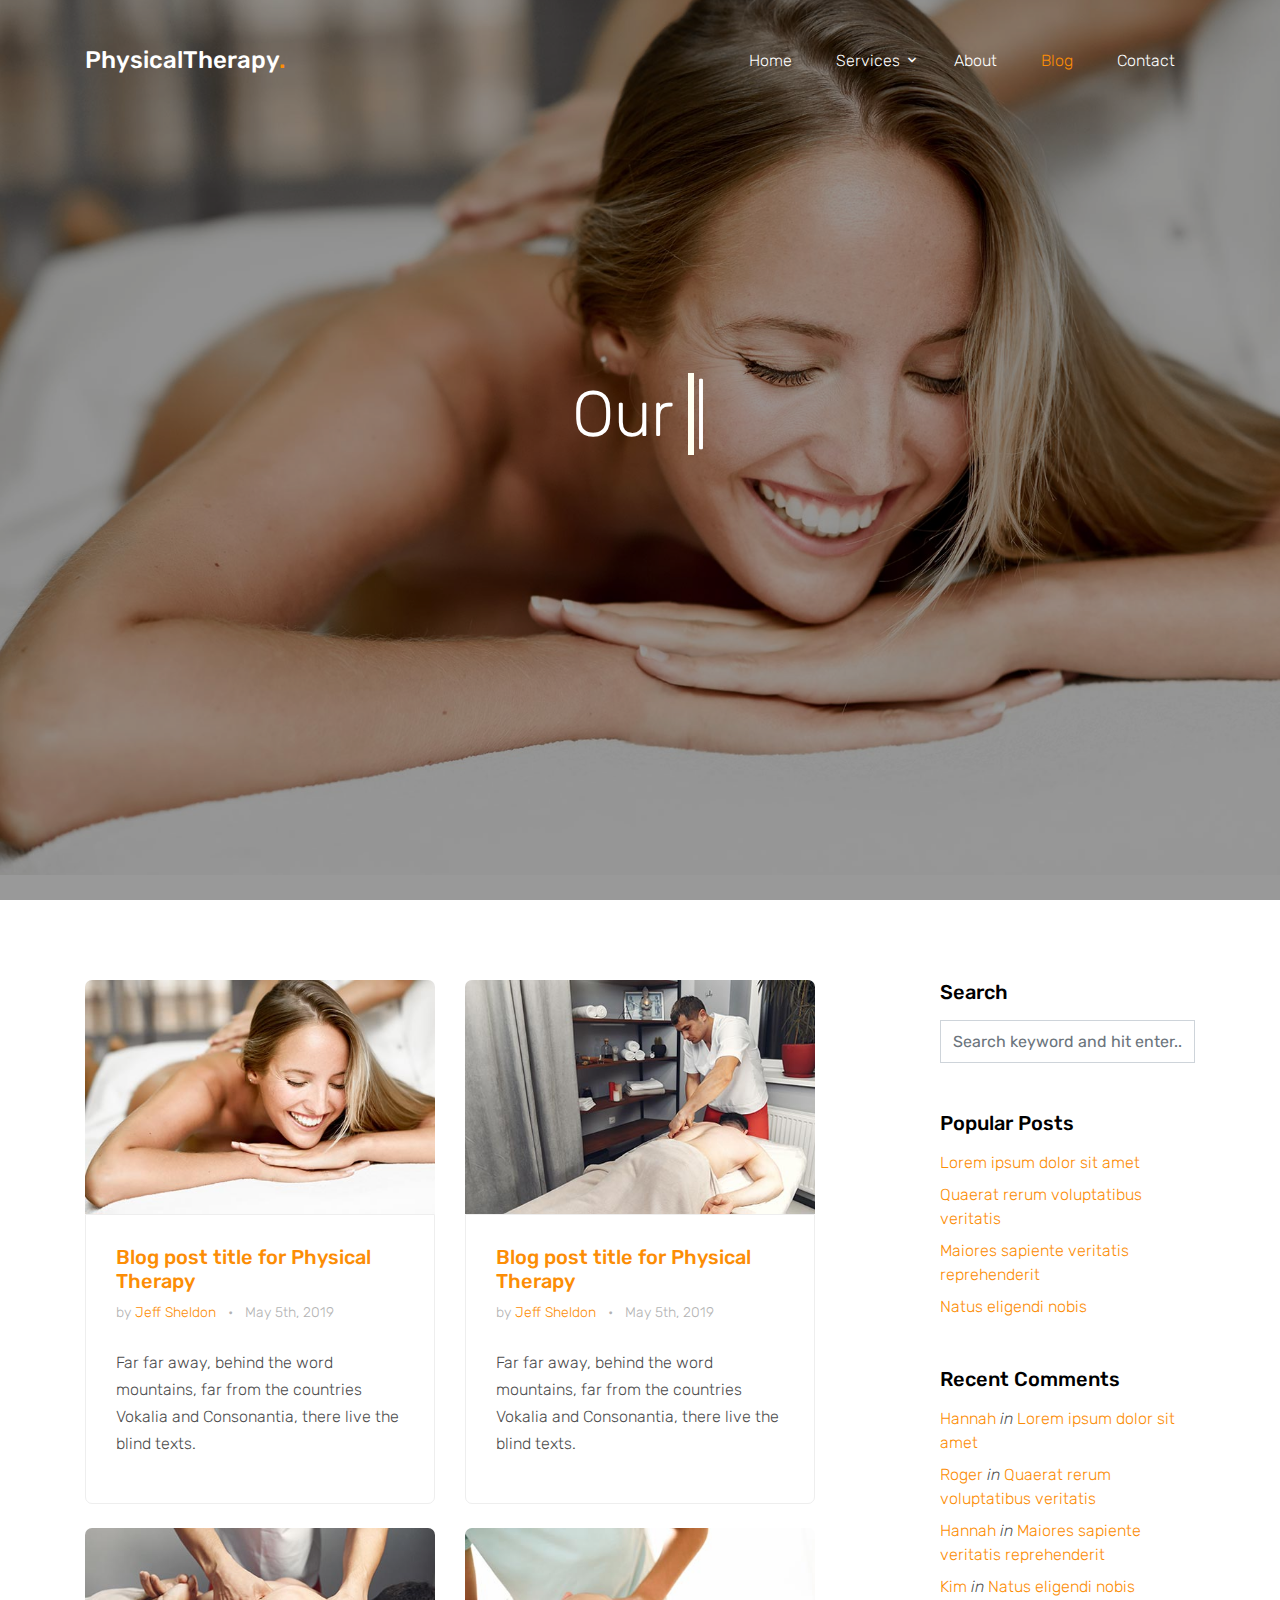
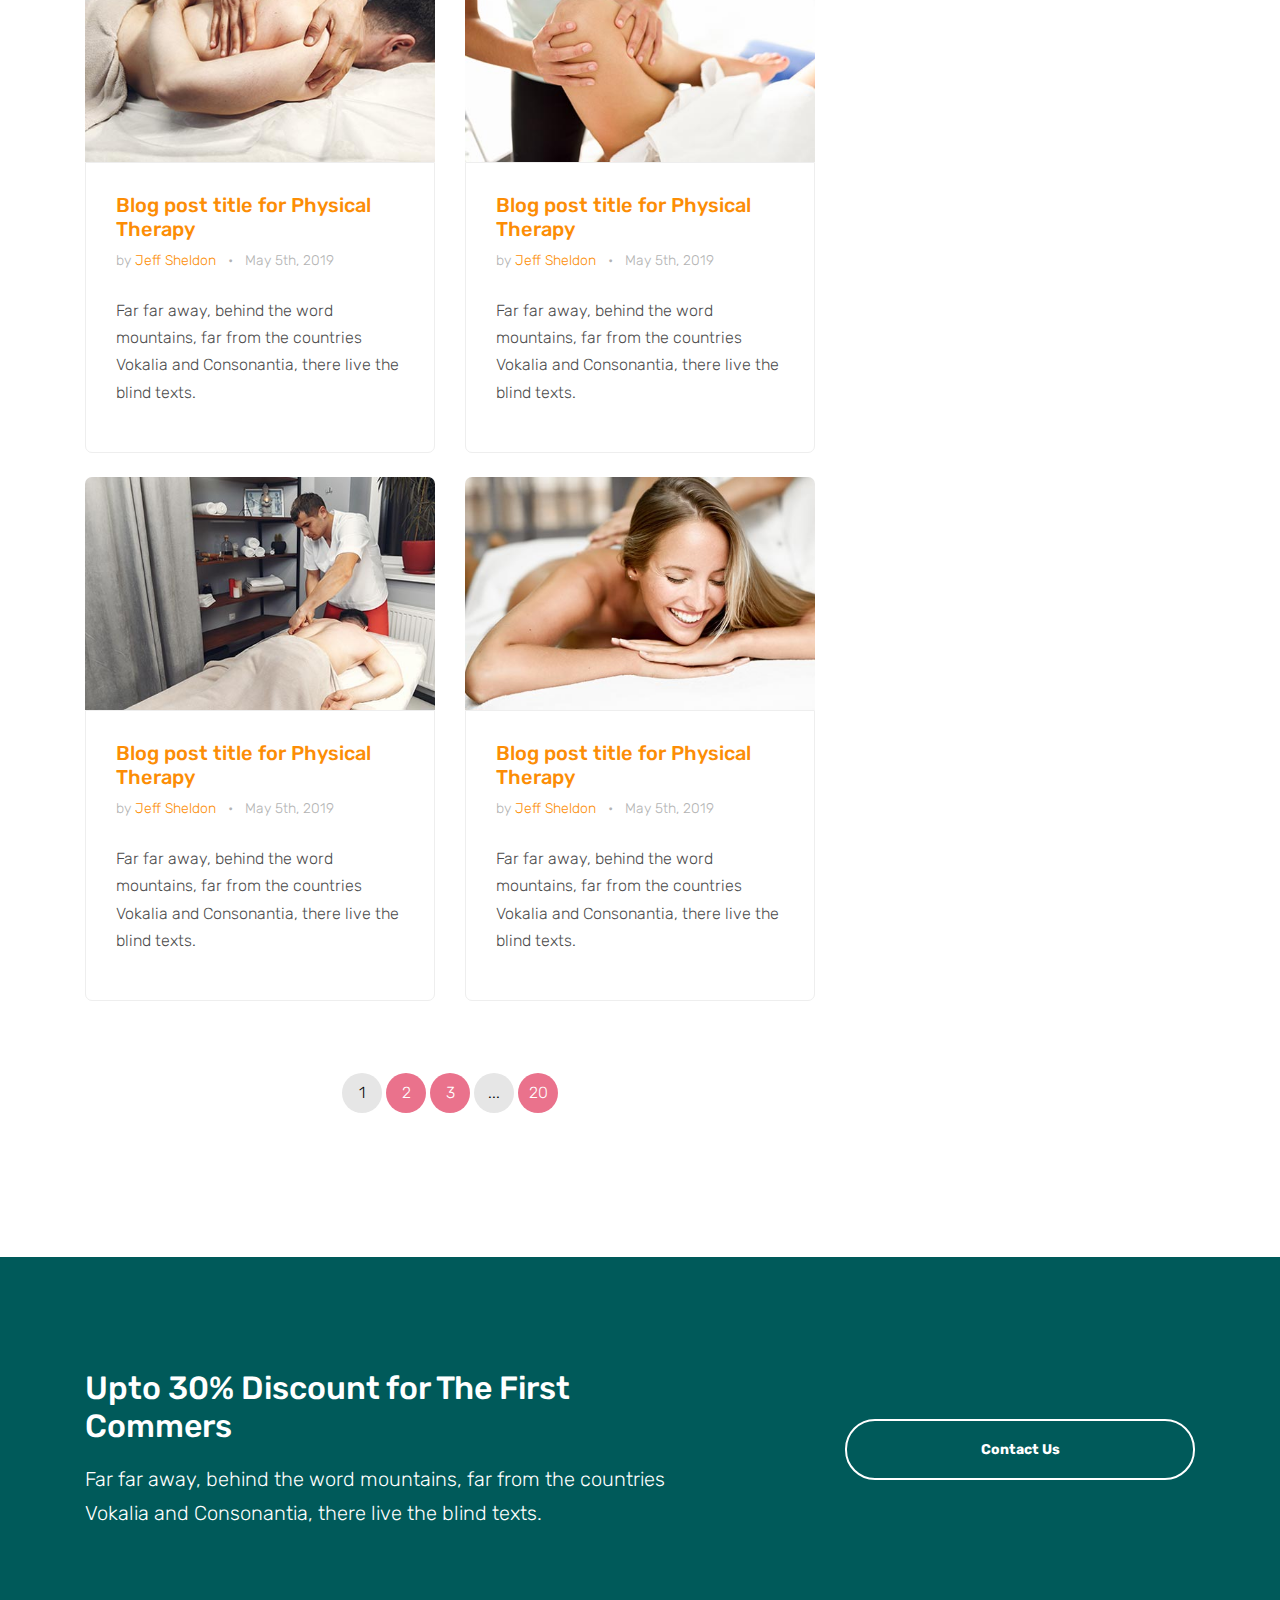
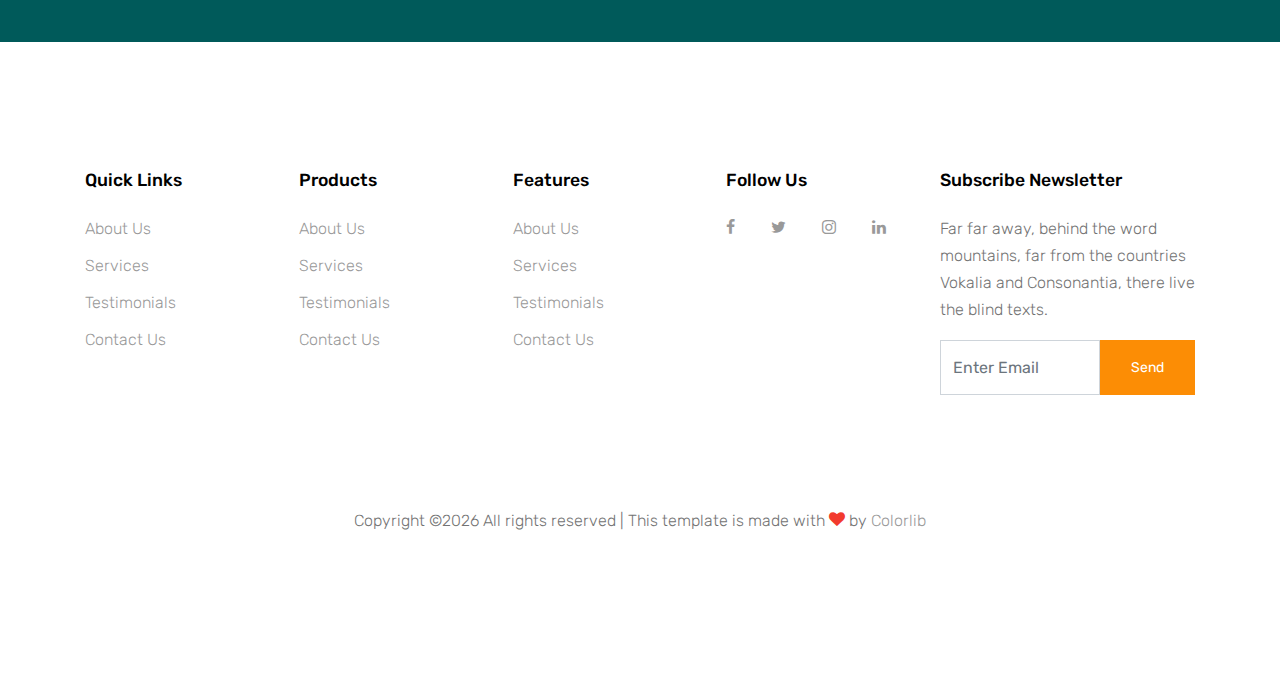
<file: blog.html>
<!DOCTYPE html>
<html lang="en">
  <head>
    <title>Physical Theraphy &mdash; Website Template by Colorlib</title>
    <meta charset="utf-8">
    <meta name="viewport" content="width=device-width, initial-scale=1, shrink-to-fit=no">
  

    <link href="https://fonts.googleapis.com/css?family=Rubik:400,700" rel="stylesheet">

    <link rel="stylesheet" href="fonts/icomoon/style.css">

    <link rel="stylesheet" href="css/bootstrap.min.css">
    <link rel="stylesheet" href="css/magnific-popup.css">
    <link rel="stylesheet" href="css/jquery-ui.css">
    <link rel="stylesheet" href="css/owl.carousel.min.css">
    <link rel="stylesheet" href="css/owl.theme.default.min.css">

    <link rel="stylesheet" href="css/bootstrap-datepicker.css">

    <link rel="stylesheet" href="fonts/flaticon/font/flaticon.css">

    <link rel="stylesheet" href="css/aos.css">
    <link rel="stylesheet" href="css/rangeslider.css">

    <link rel="stylesheet" href="css/style.css">
    
  </head>
  <body>
  
  <div class="site-wrap">

    <div class="site-mobile-menu">
      <div class="site-mobile-menu-header">
        <div class="site-mobile-menu-close mt-3">
          <span class="icon-close2 js-menu-toggle"></span>
        </div>
      </div>
      <div class="site-mobile-menu-body"></div>
    </div>
    
    <header class="site-navbar" role="banner">

      <div class="container">
        <div class="row align-items-center">
          
          <div class="col-11 col-xl-4">
            <h1 class="mb-0 site-logo"><a href="index.html" class="text-white mb-0">PhysicalTherapy<span class="text-primary">.</span> </a></h1>
          </div>
          <div class="col-12 col-md-8 d-none d-xl-block">
            <nav class="site-navigation position-relative text-right" role="navigation">

              <ul class="site-menu js-clone-nav mr-auto d-none d-lg-block">
                <li><a href="index.html"><span>Home</span></a></li>
                <li class="has-children">
                  <a href="services.html"><span>Services</span></a>
                  <ul class="dropdown arrow-top">
                    <li><a href="#">Physical Therapy</a></li>
                    <li><a href="#">Massage Therapy</a></li>
                    <li><a href="#">Chiropractic Therapy</a></li>
                    <li class="has-children">
                      <a href="#">Dropdown</a>
                      <ul class="dropdown">
                        <li><a href="#">Physical Therapy</a></li>
                        <li><a href="#">Massage Therapy</a></li>
                        <li><a href="#">Chiropractic Therapy</a></li>
                      </ul>
                    </li>
                  </ul>
                </li>
                <li><a href="about.html"><span>About</span></a></li>
                <li class="active"><a href="blog.html"><span>Blog</span></a></li>
                <li><a href="contact.html"><span>Contact</span></a></li>
              </ul>
            </nav>
          </div>


          <div class="d-inline-block d-xl-none ml-md-0 mr-auto py-3" style="position: relative; top: 3px;"><a href="#" class="site-menu-toggle js-menu-toggle text-white"><span class="icon-menu h3"></span></a></div>

          </div>

        </div>
      </div>
      
    </header>



  

    <div class="site-blocks-cover overlay" style="background-image: url(images/hero_bg_1.jpg);" data-aos="fade" data-stellar-background-ratio="0.5">
      <div class="container">
        <div class="row align-items-center justify-content-center text-center">

          <div class="col-md-10">
            
            <div class="row justify-content-center mb-4">
              <div class="col-md-10 text-center">
                <h1 data-aos="fade-up" class="mb-5">Our  <span class="typed-words"></span></h1>
              </div>
            </div>

          </div>
        </div>
      </div>
    </div>  



    

    <div class="site-section">
      <div class="container">
        <div class="row">

          <div class="col-md-8">

            <div class="row mb-3 align-items-stretch">
              <div class="col-md-6 col-lg-6 mb-4 mb-lg-4">
                <div class="h-entry">
                  <a href="blog-single.html"><img src="images/img_1.jpg" alt="Free Website Template by Free-Template.co" class="img-fluid"></a>
                  <div class="h-entry-inner">
                    <h2 class="font-size-regular"><a href="blog-single.html">Blog post title for Physical Therapy</a></h2>
                    <div class="meta mb-4">by <a href="blog-single.html">Jeff Sheldon</a> <span class="mx-2">&bullet;</span> May 5th, 2019</div>
                    <p>Far far away, behind the word mountains, far from the countries Vokalia and Consonantia, there live the blind texts. </p>
                  </div>
                </div> 
              </div>
              <div class="col-md-6 col-lg-6 mb-4 mb-lg-4">
                <div class="h-entry">
                  <a href="blog-single.html"><img src="images/img_2.jpg" alt="Free Website Template by Free-Template.co" class="img-fluid"></a>
                  <div class="h-entry-inner">
                    <h2 class="font-size-regular"><a href="blog-single.html">Blog post title for Physical Therapy</a></h2>
                    <div class="meta mb-4">by <a href="blog-single.html">Jeff Sheldon</a> <span class="mx-2">&bullet;</span> May 5th, 2019</div>
                    <p>Far far away, behind the word mountains, far from the countries Vokalia and Consonantia, there live the blind texts. </p>
                  </div>
                </div> 
              </div>
              <div class="col-md-6 col-lg-6 mb-4 mb-lg-4">
                <div class="h-entry">
                  <a href="blog-single.html"><img src="images/img_3.jpg" alt="Free Website Template by Free-Template.co" class="img-fluid"></a>
                  <div class="h-entry-inner">
                    <h2 class="font-size-regular"><a href="blog-single.html">Blog post title for Physical Therapy</a></h2>
                    <div class="meta mb-4">by <a href="blog-single.html">Jeff Sheldon</a> <span class="mx-2">&bullet;</span> May 5th, 2019</div>
                    <p>Far far away, behind the word mountains, far from the countries Vokalia and Consonantia, there live the blind texts. </p>
                  </div>
                </div>
              </div>
              <div class="col-md-6 col-lg-6 mb-4 mb-lg-4">
                <div class="h-entry">
                  <a href="blog-single.html"><img src="images/img_4.jpg" alt="Free Website Template by Free-Template.co" class="img-fluid"></a>
                  <div class="h-entry-inner">
                    <h2 class="font-size-regular"><a href="blog-single.html">Blog post title for Physical Therapy</a></h2>
                    <div class="meta mb-4">by <a href="blog-single.html">Jeff Sheldon</a> <span class="mx-2">&bullet;</span> May 5th, 2019</div>
                    <p>Far far away, behind the word mountains, far from the countries Vokalia and Consonantia, there live the blind texts. </p>
                  </div>
                </div>
              </div>
              <div class="col-md-6 col-lg-6 mb-4 mb-lg-4">
                <div class="h-entry">
                  <a href="blog-single.html"><img src="images/img_2.jpg" alt="Free Website Template by Free-Template.co" class="img-fluid"></a>
                  <div class="h-entry-inner">
                    <h2 class="font-size-regular"><a href="blog-single.html">Blog post title for Physical Therapy</a></h2>
                    <div class="meta mb-4">by <a href="blog-single.html">Jeff Sheldon</a> <span class="mx-2">&bullet;</span> May 5th, 2019</div>
                    <p>Far far away, behind the word mountains, far from the countries Vokalia and Consonantia, there live the blind texts. </p>
                  </div>
                </div>
              </div>
              <div class="col-md-6 col-lg-6 mb-4 mb-lg-4">
                <div class="h-entry">
                  <a href="blog-single.html"><img src="images/img_1.jpg" alt="Free Website Template by Free-Template.co" class="img-fluid"></a>
                  <div class="h-entry-inner">
                    <h2 class="font-size-regular"><a href="blog-single.html">Blog post title for Physical Therapy</a></h2>
                    <div class="meta mb-4">by <a href="#">Jeff Sheldon</a> <span class="mx-2">&bullet;</span> May 5th, 2019</div>
                    <p>Far far away, behind the word mountains, far from the countries Vokalia and Consonantia, there live the blind texts. </p>
                  </div>
                </div>
              </div>
            </div>
            <div class="col-12 text-center mt-5">
              <p class="custom-pagination">
                <span>1</span>
                <a href="#">2</a>
                <a href="#">3</a>
                <span>...</span>
                <a href="#">20</a>
              </p>
            </div>
          </div>

          <div class="col-md-3 ml-auto">
            <div class="mb-5">
              <h3 class="h5 text-black mb-3">Search</h3>
              <form action="#" method="post">
                <div class="form-group d-flex">
                  <input type="text" class="form-control" placeholder="Search keyword and hit enter...">
                </div>
              </form>
            </div>

            <div class="mb-5">
              <h3 class="h5 text-black mb-3">Popular Posts</h3>
              <ul class="list-unstyled post-lists">
                <li class="mb-2"><a href="#">Lorem ipsum dolor sit amet</a></li>
                <li class="mb-2"><a href="#">Quaerat rerum voluptatibus veritatis</a></li>
                <li class="mb-2"><a href="#">Maiores sapiente veritatis reprehenderit</a></li>
                <li class="mb-2"><a href="#">Natus eligendi nobis</a></li>
              </ul>
            </div>

            <div class="mb-5">
              <h3 class="h5 text-black mb-3">Recent Comments</h3>
              <ul class="list-unstyled post-lists">
                <li class="mb-2"><a href="#">Hannah</a> <em>in</em> <a href="#">Lorem ipsum dolor sit amet</a></li>
                <li class="mb-2"><a href="#">Roger</a> <em>in</em> <a href="#">Quaerat rerum voluptatibus veritatis</a></li>
                <li class="mb-2"><a href="#">Hannah</a> <em>in</em> <a href="#">Maiores sapiente veritatis reprehenderit</a></li>
                <li class="mb-2"><a href="#">Kim</a> <em>in</em> <a href="#">Natus eligendi nobis</a></li>
              </ul>
            </div>

          </div>
          
        </div>
      </div>
    </div>

    <div class="mt-5 block-cta-1 primary-overlay" style="background-image: url('images/hero_bg_2.jpg')">
      <div class="container">
        <div class="row align-items-center justify-content-between">
          <div class="col-lg-7 mb-4 mb-lg-0">
            <h2 class="mb-3 mt-0 text-white">Upto 30% Discount for The First Commers</h2>
            <p class="mb-0 text-white lead">Far far away, behind the word mountains, far from the countries Vokalia and Consonantia, there live the blind texts.</p>
          </div>
          <div class="col-lg-4">
            <p class="mb-0"><a href="contact.html" class="btn btn-outline-white text-white btn-md btn-pill px-5 font-weight-bold btn-block">Contact Us</a></p>
          </div>
        </div>
      </div>
    </div>
    
    <footer class="site-footer">
      <div class="container">
        <div class="row">
          <div class="col-md-9">
            <div class="row">
              <div class="col-md-6 mb-5 mb-lg-0 col-lg-3">
                <h2 class="footer-heading mb-4">Quick Links</h2>
                <ul class="list-unstyled">
                  <li><a href="#">About Us</a></li>
                  <li><a href="#">Services</a></li>
                  <li><a href="#">Testimonials</a></li>
                  <li><a href="#">Contact Us</a></li>
                </ul>
              </div>
              <div class="col-md-6 mb-5 mb-lg-0 col-lg-3">
                <h2 class="footer-heading mb-4">Products</h2>
                <ul class="list-unstyled">
                  <li><a href="#">About Us</a></li>
                  <li><a href="#">Services</a></li>
                  <li><a href="#">Testimonials</a></li>
                  <li><a href="#">Contact Us</a></li>
                </ul>
              </div>
              <div class="col-md-6 mb-5 mb-lg-0 col-lg-3">
                <h2 class="footer-heading mb-4">Features</h2>
                <ul class="list-unstyled">
                  <li><a href="#">About Us</a></li>
                  <li><a href="#">Services</a></li>
                  <li><a href="#">Testimonials</a></li>
                  <li><a href="#">Contact Us</a></li>
                </ul>
              </div>
              <div class="col-md-6 mb-5 mb-lg-0 col-lg-3">
                <h2 class="footer-heading mb-4">Follow Us</h2>
                <a href="#" class="pl-0 pr-3"><span class="icon-facebook"></span></a>
                <a href="#" class="pl-3 pr-3"><span class="icon-twitter"></span></a>
                <a href="#" class="pl-3 pr-3"><span class="icon-instagram"></span></a>
                <a href="#" class="pl-3 pr-3"><span class="icon-linkedin"></span></a>
              </div>
            </div>
          </div>
          <div class="col-lg-3">
            <h2 class="footer-heading mb-4">Subscribe Newsletter</h2>
            <p>Far far away, behind the word mountains, far from the countries Vokalia and Consonantia, there live the blind texts.</p>
            <form action="#" method="post" class="subscription">
              <div class="input-group mb-3  d-flex align-items-stretch">
                <input type="text" class="form-control bg-transparent" placeholder="Enter Email" aria-label="Enter Email" aria-describedby="button-addon2">
                <button class="btn btn-primary text-white" type="button" id="button-addon2">Send</button>
              </div>
            </form>
          </div>
        </div>
        <div class="row pt-5 mt-5">
          <div class="col-12 text-md-center text-left">
            <p>
            <!-- Link back to Colorlib can't be removed. Template is licensed under CC BY 3.0. -->
            Copyright &copy;<script>document.write(new Date().getFullYear());</script> All rights reserved | This template is made with <i class="icon-heart text-danger" aria-hidden="true"></i> by <a href="https://colorlib.com" target="_blank" >Colorlib</a>
            <!-- Link back to Colorlib can't be removed. Template is licensed under CC BY 3.0. -->
            </p>
          </div>
        </div>
      </div>
    </footer>
  </div>

  <script src="js/jquery-3.3.1.min.js"></script>
  <script src="js/jquery-migrate-3.0.1.min.js"></script>
  <script src="js/jquery-ui.js"></script>
  <script src="js/popper.min.js"></script>
  <script src="js/bootstrap.min.js"></script>
  <script src="js/owl.carousel.min.js"></script>
  <script src="js/jquery.stellar.min.js"></script>
  <script src="js/jquery.countdown.min.js"></script>
  <script src="js/jquery.magnific-popup.min.js"></script>
  <script src="js/jquery.animateNumber.min.js"></script>
  <script src="js/jquery.waypoints.min.js"></script>

  <script src="js/bootstrap-datepicker.min.js"></script>
  <script src="js/aos.js"></script>
  <script src="js/rangeslider.min.js"></script>
  

  <script src="js/typed.js"></script>
            <script>
            var typed = new Typed('.typed-words', {
            strings: ["blog updates"],
            typeSpeed: 80,
            backSpeed: 80,
            backDelay: 4000,
            startDelay: 1000,
            loop: false,
            showCursor: true
            });
            </script>

  <script src="js/main.js"></script>
  
  </body>
</html>
</file>
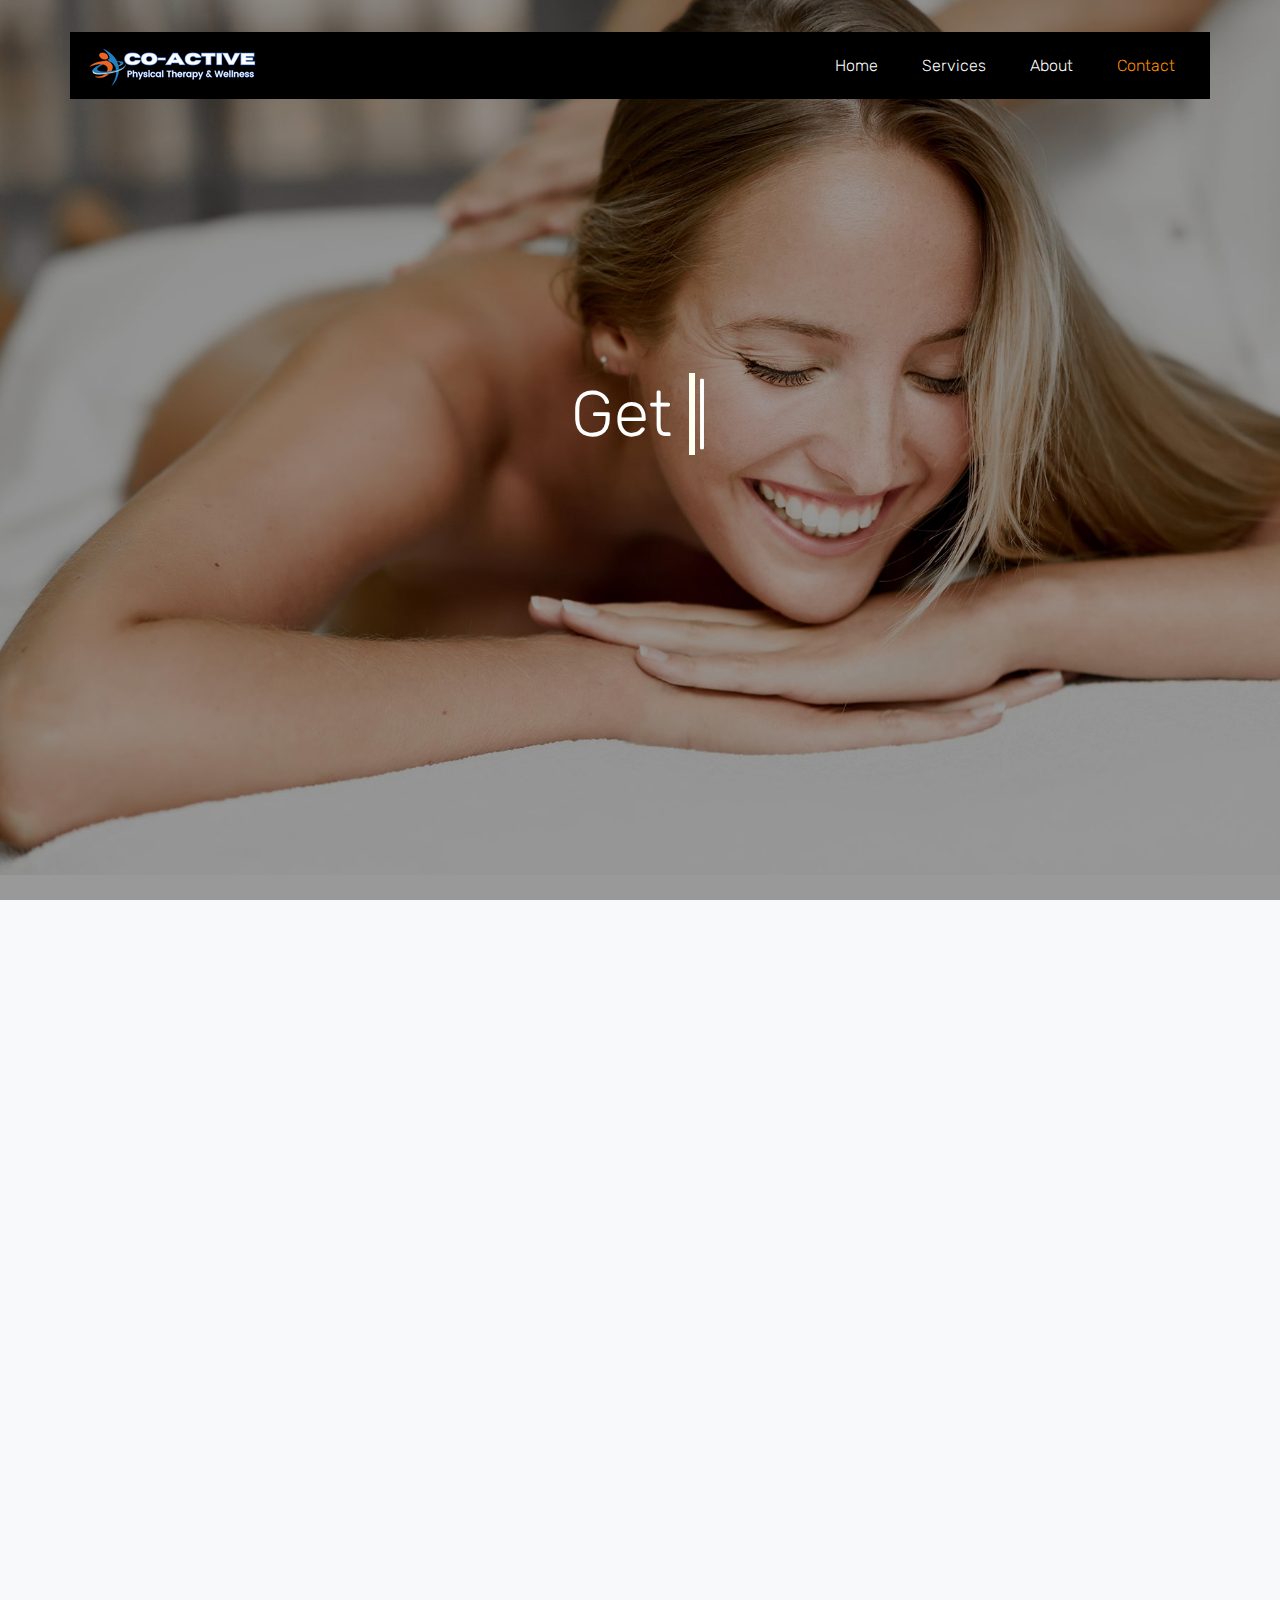
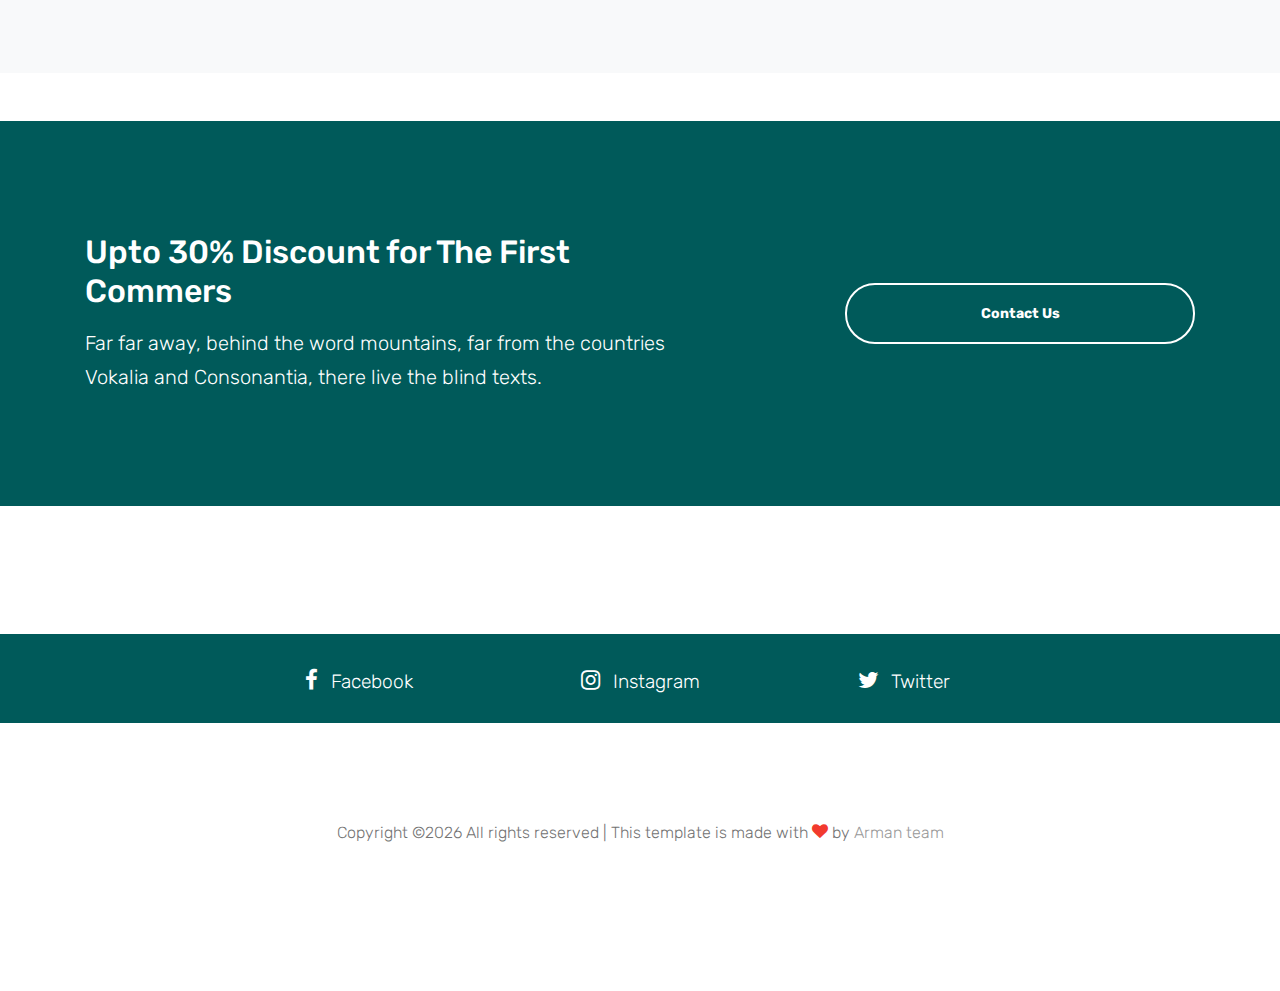
<file: contact.html>
<!DOCTYPE html>
<html lang="en">
  <head>
    <title>Physical Theraphy &mdash; Physical Therapy & Wellness</title>
    <meta charset="utf-8">
    <meta name="viewport" content="width=device-width, initial-scale=1, shrink-to-fit=no">


    <link href="https://fonts.googleapis.com/css?family=Rubik:400,700" rel="stylesheet">

    <link rel="stylesheet" href="fonts/icomoon/style.css">

    <link rel="stylesheet" href="css/bootstrap.min.css">
    <link rel="stylesheet" href="css/magnific-popup.css">
    <link rel="stylesheet" href="css/jquery-ui.css">
    <link rel="stylesheet" href="css/owl.carousel.min.css">
    <link rel="stylesheet" href="css/owl.theme.default.min.css">

    <link rel="stylesheet" href="css/bootstrap-datepicker.css">

    <link rel="stylesheet" href="fonts/flaticon/font/flaticon.css">

    <link rel="stylesheet" href="css/aos.css">
    <link rel="stylesheet" href="css/rangeslider.css">

    <link rel="stylesheet" href="css/style.css">
    <link rel="stylesheet" href="css/style.css">
    <!-- Use these stylesheets for icons and typography in head of your HTML doc if you want :) -->
    <link href="https://cdnjs.cloudflare.com/ajax/libs/font-awesome/4.7.0/css/font-awesome.css" rel="stylesheet">
  </head>
  <body>

  <div class="site-wrap">

    <div class="site-mobile-menu">
      <div class="site-mobile-menu-header">
        <div class="site-mobile-menu-close mt-3">
          <span class="icon-close2 js-menu-toggle"></span>
        </div>
      </div>
      <div class="site-mobile-menu-body">
        <img src="images/1.png"></img>
      </div>
    </div>

    <header class="site-navbar" role="banner">

      <div class="container">
        <div class="row align-items-center" style="background-color: #000000"; >

          <div class="col-11 col-xl-4">
            <img src="images/2.png"></img>
          </div>
          <div class="col-12 col-md-8 d-none d-xl-block">
            <nav class="site-navigation position-relative text-right" role="navigation">

              <ul class="site-menu js-clone-nav mr-auto d-none d-lg-block">
                <li><a href="index.html"><span>Home</span></a></li>
                <li><a href="services.html"><span>Services</span></a></li>
                <li><a href="about.html"><span>About</span></a></li>

                <li class="active"><a href="contact.html"><span>Contact</span></a></li>
              </ul>
            </nav>
          </div>


          <div class="d-inline-block d-xl-none ml-md-0 mr-auto py-3" style="position: relative; top: 3px;"><a href="#" class="site-menu-toggle js-menu-toggle text-white"><span class="icon-menu h3"></span></a></div>

          </div>

        </div>
      </div>

    </header>





    <div class="site-blocks-cover overlay" style="background-image: url(images/hero_bg_1.jpg);" data-aos="fade" data-stellar-background-ratio="0.5">
      <div class="container">
        <div class="row align-items-center justify-content-center text-center">

          <div class="col-md-10">

            <div class="row justify-content-center mb-4">
              <div class="col-md-10 text-center">
                <h1 data-aos="fade-up" class="mb-5">Get  <span class="typed-words"></span></h1>
              </div>
            </div>

          </div>
        </div>
      </div>
    </div>

    <div class="site-section bg-light">
      <div class="container">
        <div class="row">
          <div class="col-md-7 mb-5"  data-aos="fade">



            <form action="#" class="p-5 bg-white" style="margin-top: -150px;">


              <div class="row form-group">
                <div class="col-md-6 mb-3 mb-md-0">
                  <label class="text-black" for="fname">First Name</label>
                  <input type="text" id="fname" class="form-control">
                </div>
                <div class="col-md-6">
                  <label class="text-black" for="lname">Last Name</label>
                  <input type="text" id="lname" class="form-control">
                </div>
              </div>

              <div class="row form-group">

                <div class="col-md-12">
                  <label class="text-black" for="email">Email</label>
                  <input type="email" id="email" class="form-control">
                </div>
              </div>

              <div class="row form-group">

                <div class="col-md-12">
                  <label class="text-black" for="subject">Subject</label>
                  <input type="subject" id="subject" class="form-control">
                </div>
              </div>

              <div class="row form-group">
                <div class="col-md-12">
                  <label class="text-black" for="message">Message</label>
                  <textarea name="message" id="message" cols="30" rows="7" class="form-control" placeholder="Write your notes or questions here..."></textarea>
                </div>
              </div>

              <div class="row form-group">
                <div class="col-md-12">
                  <input type="submit" value="Send Message" class="btn btn-pill btn-primary btn-md text-white">
                </div>
              </div>


            </form>
          </div>
          <div class="col-md-5"  data-aos="fade" data-aos-delay="100">

            <div class="p-4 mb-3 bg-white">
              <p class="mb-0 font-weight-bold">Address</p>
              <p class="mb-4">203 Fake St. Mountain View, San Francisco, California, USA</p>

              <p class="mb-0 font-weight-bold">Phone</p>
              <p class="mb-4"><a href="#">+1 232 3235 324</a></p>

              <p class="mb-0 font-weight-bold">Email Address</p>
              <p class="mb-0"><a href="#">youremail@domain.com</a></p>

            </div>

            <div class="p-4 mb-3 bg-white">
              <h3 class="h5 text-black mb-3">More Info</h3>
              <p>Lorem ipsum dolor sit amet, consectetur adipisicing elit. Ipsa ad iure porro mollitia architecto hic consequuntur. Distinctio nisi perferendis dolore, ipsa consectetur? Fugiat quaerat eos qui, libero neque sed nulla.</p>
              <p><a href="#" class="btn btn-primary px-4 py-2 text-white btn-pill btn-sm">Learn More</a></p>
            </div>

          </div>
        </div>
      </div>
    </div>


    <div class="mt-5 block-cta-1 primary-overlay" style="background-image: url('images/hero_bg_2.jpg')">
      <div class="container">
        <div class="row align-items-center justify-content-between">
          <div class="col-lg-7 mb-4 mb-lg-0">
            <h2 class="mb-3 mt-0 text-white">Upto 30% Discount for The First Commers</h2>
            <p class="mb-0 text-white lead">Far far away, behind the word mountains, far from the countries Vokalia and Consonantia, there live the blind texts.</p>
          </div>
          <div class="col-lg-4">
            <p class="mb-0"><a href="contact.html" class="btn btn-outline-white text-white btn-md btn-pill px-5 font-weight-bold btn-block">Contact Us</a></p>
          </div>
        </div>
      </div>
    </div>

    <footer class="site-footer">


<!-- Start of body below -->

<div class="social-links" style="padding-left: 90px;">
  <div class="row1" style="margin-left: 100px;">

    <div class="col-md-6 mb-5 mb-lg-0 col-lg-3">
      <a href="https://www.facebook.com/"><i class="fa fa-facebook" aria-hidden="true"></i>Facebook</a>
    </div>
    <div class="col-md-6 mb-5 mb-lg-0 col-lg-3">
      <a href="https://www.instagram.com/?hl=en"><i class="fa fa-instagram" aria-hidden="true"></i>Instagram</a>
    </div>

    <div class="col-md-6 mb-5 mb-lg-0 col-lg-3">
      <a href="https://twitter.com/?lang=en"><i class="fa fa-twitter" aria-hidden="true"></i>Twitter</a>
    </div>

  </div>

      </div>
        <div class="row pt-5 mt-5">
          <div class="col-12 text-md-center text-left">
            <p>
            <!-- Link back to Colorlib can't be removed. Template is licensed under CC BY 3.0. -->
            Copyright &copy;<script>document.write(new Date().getFullYear());</script> All rights reserved | This template is made with <i class="icon-heart text-danger" aria-hidden="true"></i> by <a href="https://facebook.com/anonymouxly" target="_blank" >Arman team</a>
            <!-- Link back to Colorlib can't be removed. Template is licensed under CC BY 3.0. -->
            </p>
          </div>
        </div>
      </div>
    </footer>
  </div>

  <script src="js/jquery-3.3.1.min.js"></script>
  <script src="js/jquery-migrate-3.0.1.min.js"></script>
  <script src="js/jquery-ui.js"></script>
  <script src="js/popper.min.js"></script>
  <script src="js/bootstrap.min.js"></script>
  <script src="js/owl.carousel.min.js"></script>
  <script src="js/jquery.stellar.min.js"></script>
  <script src="js/jquery.countdown.min.js"></script>
  <script src="js/jquery.magnific-popup.min.js"></script>
  <script src="js/jquery.animateNumber.min.js"></script>
  <script src="js/jquery.waypoints.min.js"></script>

  <script src="js/bootstrap-datepicker.min.js"></script>
  <script src="js/aos.js"></script>
  <script src="js/rangeslider.min.js"></script>


  <script src="js/typed.js"></script>
            <script>
            var typed = new Typed('.typed-words', {
            strings: ["in touch with us"],
            typeSpeed: 80,
            backSpeed: 80,
            backDelay: 4000,
            startDelay: 1000,
            loop: false,
            showCursor: true

            });
            </script>

  <script src="js/main.js"></script>

  </body>
</html>
</file>
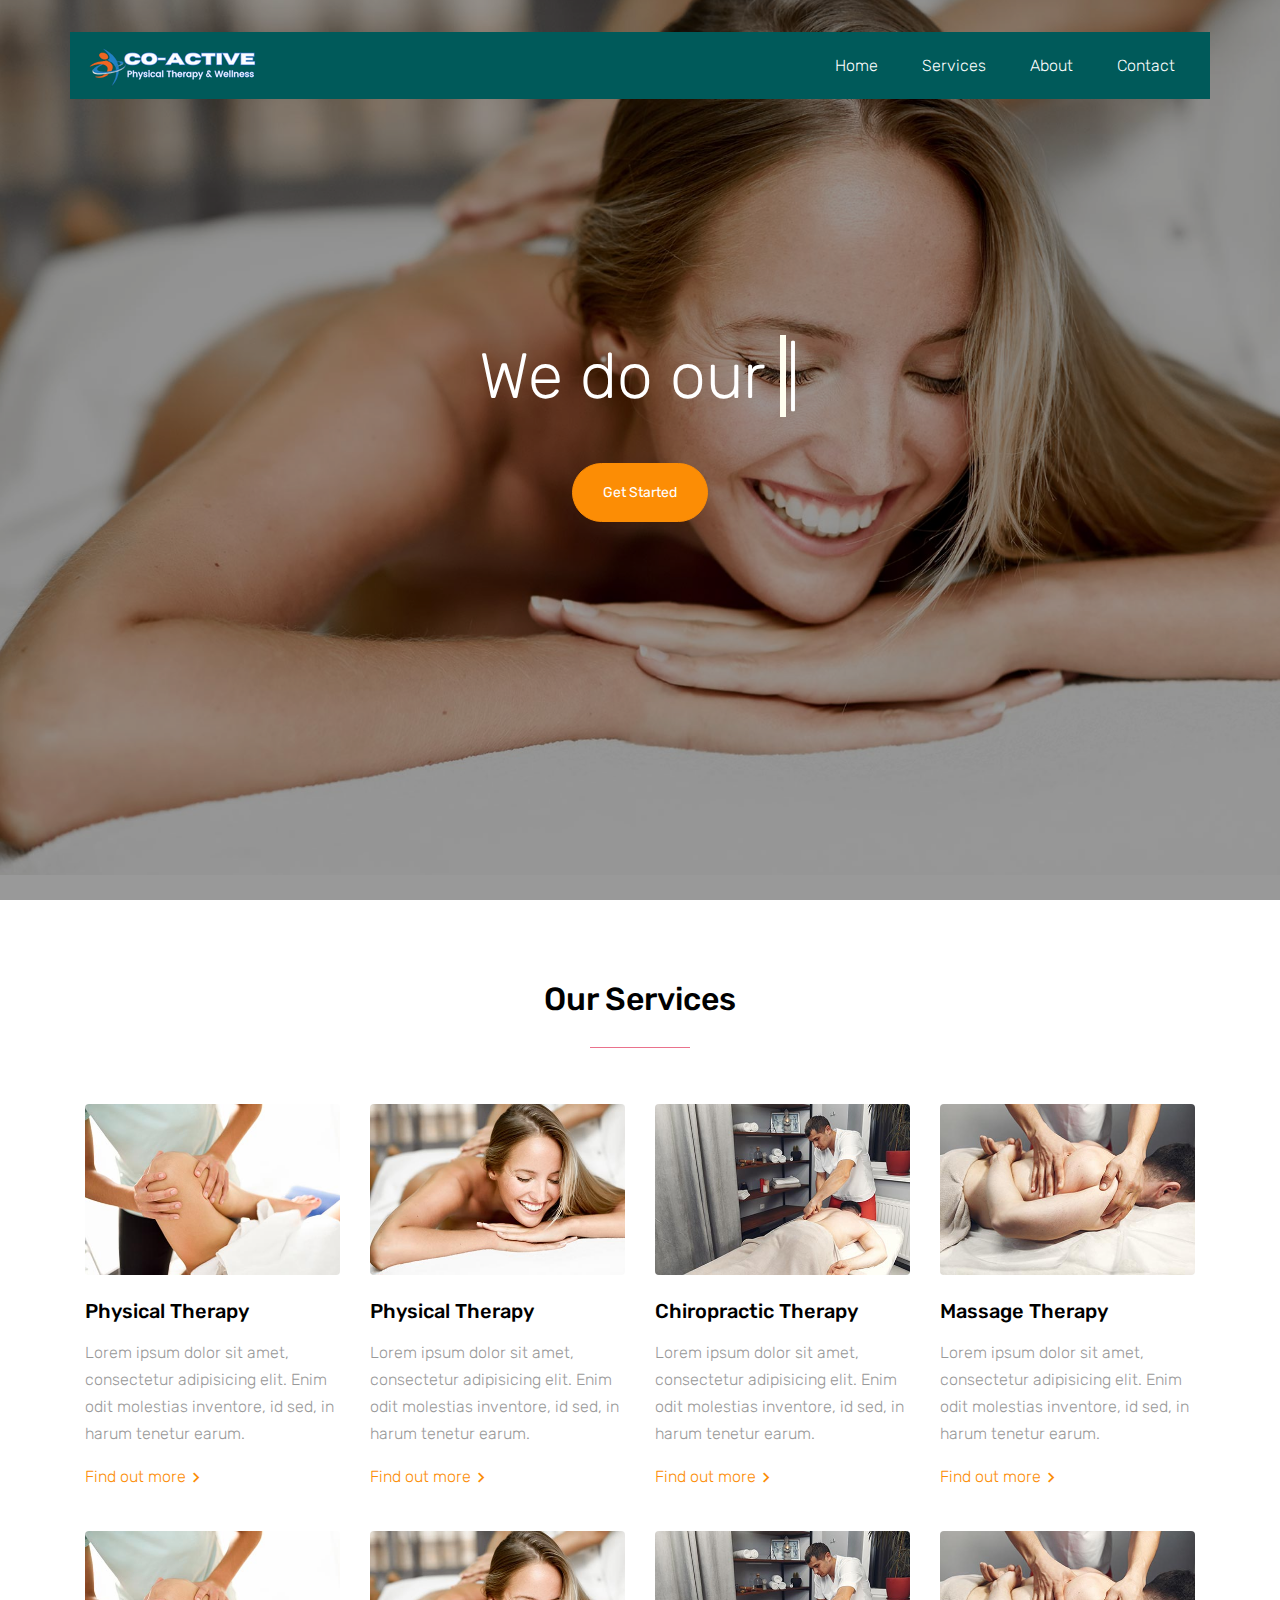
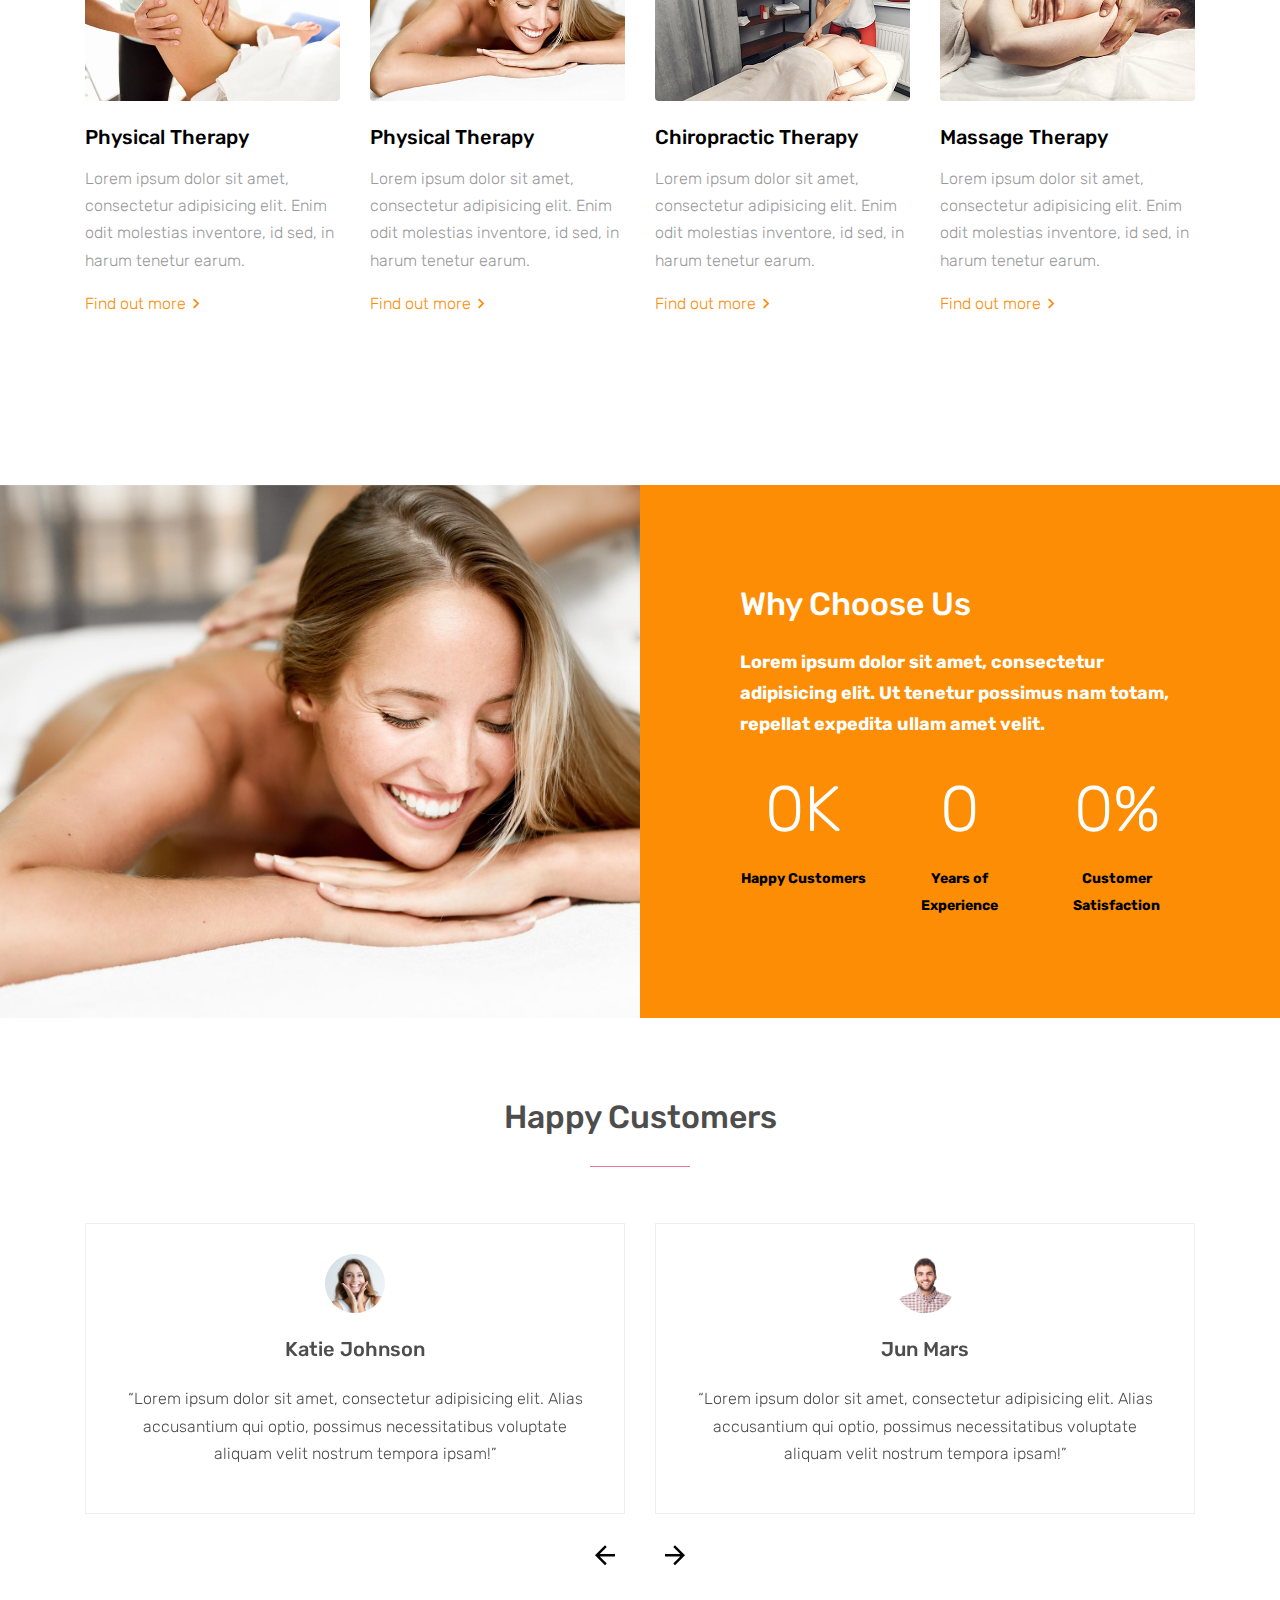
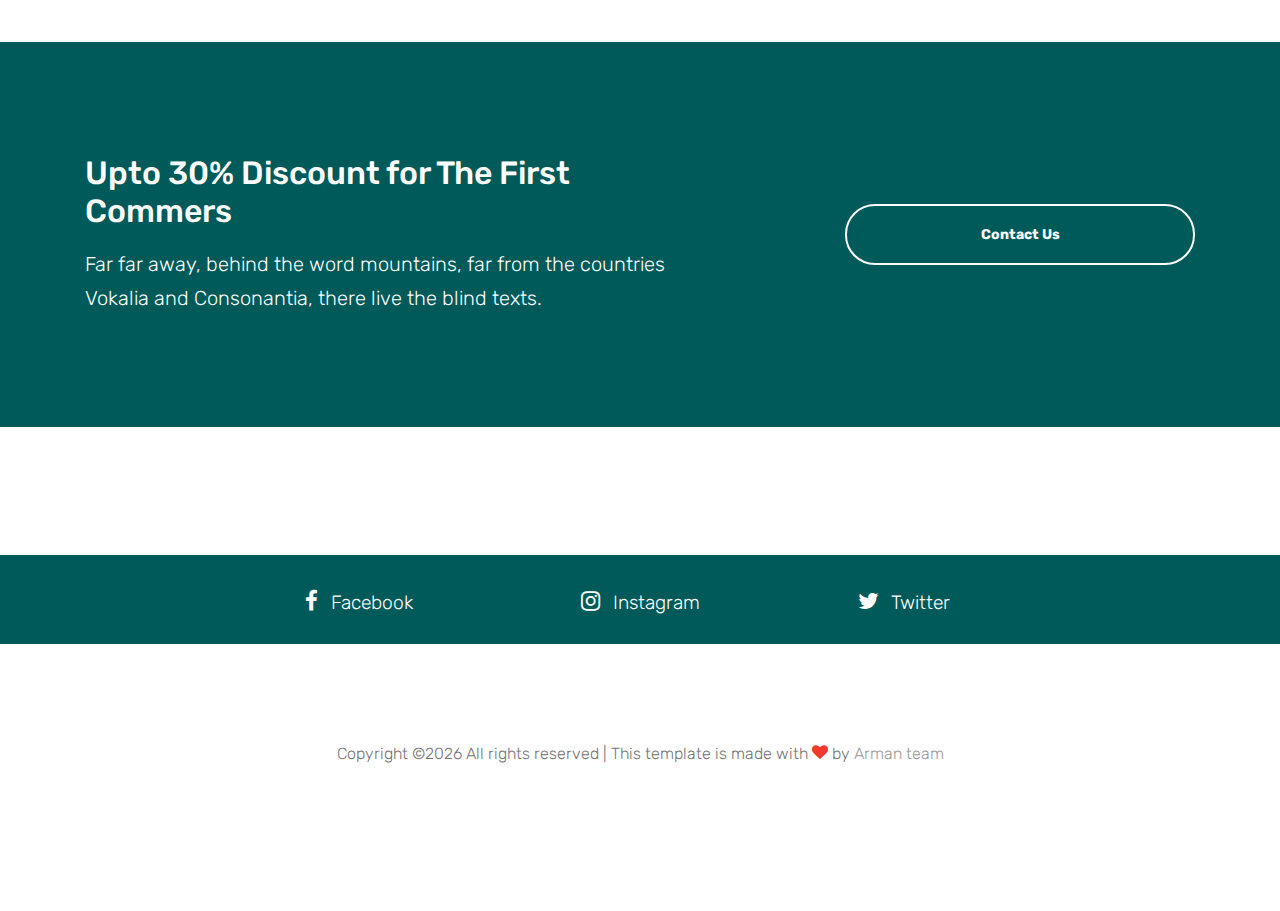
<file: services.html>
<!DOCTYPE html>
<html lang="en">
  <head>
    <title>Physical Theraphy &mdash; Physical Therapy & Wellness</title>
    <meta charset="utf-8">
    <meta name="viewport" content="width=device-width, initial-scale=1, shrink-to-fit=no">


    <link href="https://fonts.googleapis.com/css?family=Rubik:400,700" rel="stylesheet">

    <link rel="stylesheet" href="fonts/icomoon/style.css">

    <link rel="stylesheet" href="css/bootstrap.min.css">
    <link rel="stylesheet" href="css/magnific-popup.css">
    <link rel="stylesheet" href="css/jquery-ui.css">
    <link rel="stylesheet" href="css/owl.carousel.min.css">
    <link rel="stylesheet" href="css/owl.theme.default.min.css">

    <link rel="stylesheet" href="css/bootstrap-datepicker.css">

    <link rel="stylesheet" href="fonts/flaticon/font/flaticon.css">

    <link rel="stylesheet" href="css/aos.css">
    <link rel="stylesheet" href="css/rangeslider.css">
    <!-- Use these stylesheets for icons and typography in head of your HTML doc if you want :) -->
    <link href="https://cdnjs.cloudflare.com/ajax/libs/font-awesome/4.7.0/css/font-awesome.css" rel="stylesheet">
    <link rel="stylesheet" href="css/style.css">

  </head>
  <body>

  <div class="site-wrap">

    <div class="site-mobile-menu">
      <div class="site-mobile-menu-header">
        <div class="site-mobile-menu-close mt-3">
          <span class="icon-close2 js-menu-toggle"></span>
        </div>
      </div>
      <div class="site-mobile-menu-body">
        <img src="images/1.png"></img>
      </div>
    </div>

    <header class="site-navbar" role="banner">

      <div class="container">
        <div class="row align-items-center" style="background-color: #005a5a"; >

          <div class="col-11 col-xl-4">
            <img src="images/2.png"></img>
          </div>
          <div class="col-12 col-md-8 d-none d-xl-block">
            <nav class="site-navigation position-relative text-right" role="navigation">

              <ul class="site-menu js-clone-nav mr-auto d-none d-lg-block">
                <li><a href="index.html"><span>Home</span></a></li>
                <li><a href="services.html"><span>Services</span></a></li>

                <li><a href="about.html"><span>About</span></a></li>

                <li><a href="contact.html"><span>Contact</span></a></li>
              </ul>
            </nav>
          </div>


          <div class="d-inline-block d-xl-none ml-md-0 mr-auto py-3" style="position: relative; top: 3px;"><a href="#" class="site-menu-toggle js-menu-toggle text-white"><span class="icon-menu h3"></span></a></div>

          </div>

        </div>
      </div>

    </header>





    <div class="site-blocks-cover overlay" style="background-image: url(images/hero_bg_1.jpg);" data-aos="fade" data-stellar-background-ratio="0.5">
      <div class="container">
        <div class="row align-items-center justify-content-center text-center">

          <div class="col-md-10">

            <div class="row justify-content-center mb-4">
              <div class="col-md-10 text-center">
                <h1 data-aos="fade-up" class="mb-5">We do our  <span class="typed-words"></span></h1>

                <p data-aos="fade-up" data-aos-delay="100"><a href="index.html" class="btn btn-primary btn-pill">Get Started</a></p>
              </div>
            </div>

          </div>
        </div>
      </div>
    </div>





    <div class="site-section block-services-1">
      <div class="container">
        <div class="row mb-5">
          <div class="col-md-12 text-center">
            <h2 class="site-section-heading text-center font-secondary text-black">Our Services</h2>
          </div>
        </div>
        <div class="row">
          <div class="mb-4 mb-lg-4 col-sm-6 col-md-6 col-lg-3">
            <div class="block-service-1-card">
              <a href="#" class="thumbnail-link d-block mb-4"><img src="images/img_4.jpg" alt="Image" class="img-fluid"></a>
              <h3 class="block-service-1-heading mb-3"><a href="#">Physical Therapy</a></h3>
              <div class="block-service-1-excerpt"><p>Lorem ipsum dolor sit amet, consectetur adipisicing elit. Enim odit molestias inventore, id sed, in harum tenetur earum.</p></div>
              <p><a href="#" class="d-inline-flex align-items-center block-service-1-more"><span>Find out more</span> <span class="icon-keyboard_arrow_right icon"></span></a></p>
            </div>
          </div>
          <div class="mb-4 mb-lg-4 col-sm-6 col-md-6 col-lg-3">
            <div class="block-service-1-card">
              <a href="#" class="thumbnail-link d-block mb-4"><img src="images/img_1.jpg" alt="Image" class="img-fluid"></a>
              <h3 class="block-service-1-heading mb-3"><a href="#">Physical Therapy</a></h3>
              <div class="block-service-1-excerpt"><p>Lorem ipsum dolor sit amet, consectetur adipisicing elit. Enim odit molestias inventore, id sed, in harum tenetur earum.</p></div>
              <p><a href="#" class="d-inline-flex align-items-center block-service-1-more"><span>Find out more</span> <span class="icon-keyboard_arrow_right icon"></span></a></p>
            </div>
          </div>
          <div class="mb-4 mb-lg-4 col-sm-6 col-md-6 col-lg-3">
            <div class="block-service-1-card">
              <a href="#" class="thumbnail-link d-block mb-4"><img src="images/img_2.jpg" alt="Image" class="img-fluid"></a>
              <h3 class="block-service-1-heading mb-3"><a href="#">Chiropractic Therapy</a></h3>
              <div class="block-service-1-excerpt"><p>Lorem ipsum dolor sit amet, consectetur adipisicing elit. Enim odit molestias inventore, id sed, in harum tenetur earum.</p></div>
              <p><a href="#" class="d-inline-flex align-items-center block-service-1-more"><span>Find out more</span> <span class="icon-keyboard_arrow_right icon"></span></a></p>
            </div>
          </div>
          <div class="mb-4 mb-lg-4 col-sm-6 col-md-6 col-lg-3">
            <div class="block-service-1-card">
              <a href="#" class="thumbnail-link d-block mb-4"><img src="images/img_3.jpg" alt="Image" class="img-fluid"></a>
              <h3 class="block-service-1-heading mb-3"><a href="#">Massage Therapy</a></h3>
              <div class="block-service-1-excerpt"><p>Lorem ipsum dolor sit amet, consectetur adipisicing elit. Enim odit molestias inventore, id sed, in harum tenetur earum.</p></div>
              <p><a href="#" class="d-inline-flex align-items-center block-service-1-more"><span>Find out more</span> <span class="icon-keyboard_arrow_right icon"></span></a></p>
            </div>
          </div>

          <div class="mb-4 mb-lg-4 col-sm-6 col-md-6 col-lg-3">
            <div class="block-service-1-card">
              <a href="#" class="thumbnail-link d-block mb-4"><img src="images/img_4.jpg" alt="Image" class="img-fluid"></a>
              <h3 class="block-service-1-heading mb-3"><a href="#">Physical Therapy</a></h3>
              <div class="block-service-1-excerpt"><p>Lorem ipsum dolor sit amet, consectetur adipisicing elit. Enim odit molestias inventore, id sed, in harum tenetur earum.</p></div>
              <p><a href="#" class="d-inline-flex align-items-center block-service-1-more"><span>Find out more</span> <span class="icon-keyboard_arrow_right icon"></span></a></p>
            </div>
          </div>
          <div class="mb-4 mb-lg-4 col-sm-6 col-md-6 col-lg-3">
            <div class="block-service-1-card">
              <a href="#" class="thumbnail-link d-block mb-4"><img src="images/img_1.jpg" alt="Image" class="img-fluid"></a>
              <h3 class="block-service-1-heading mb-3"><a href="#">Physical Therapy</a></h3>
              <div class="block-service-1-excerpt"><p>Lorem ipsum dolor sit amet, consectetur adipisicing elit. Enim odit molestias inventore, id sed, in harum tenetur earum.</p></div>
              <p><a href="#" class="d-inline-flex align-items-center block-service-1-more"><span>Find out more</span> <span class="icon-keyboard_arrow_right icon"></span></a></p>
            </div>
          </div>
          <div class="mb-4 mb-lg-4 col-sm-6 col-md-6 col-lg-3">
            <div class="block-service-1-card">
              <a href="#" class="thumbnail-link d-block mb-4"><img src="images/img_2.jpg" alt="Image" class="img-fluid"></a>
              <h3 class="block-service-1-heading mb-3"><a href="#">Chiropractic Therapy</a></h3>
              <div class="block-service-1-excerpt"><p>Lorem ipsum dolor sit amet, consectetur adipisicing elit. Enim odit molestias inventore, id sed, in harum tenetur earum.</p></div>
              <p><a href="#" class="d-inline-flex align-items-center block-service-1-more"><span>Find out more</span> <span class="icon-keyboard_arrow_right icon"></span></a></p>
            </div>
          </div>
          <div class="mb-4 mb-lg-4 col-sm-6 col-md-6 col-lg-3">
            <div class="block-service-1-card">
              <a href="#" class="thumbnail-link d-block mb-4"><img src="images/img_3.jpg" alt="Image" class="img-fluid"></a>
              <h3 class="block-service-1-heading mb-3"><a href="#">Massage Therapy</a></h3>
              <div class="block-service-1-excerpt"><p>Lorem ipsum dolor sit amet, consectetur adipisicing elit. Enim odit molestias inventore, id sed, in harum tenetur earum.</p></div>
              <p><a href="#" class="d-inline-flex align-items-center block-service-1-more"><span>Find out more</span> <span class="icon-keyboard_arrow_right icon"></span></a></p>
            </div>
          </div>
        </div>
      </div>
    </div>

    <div class="block-half-content-1 d-block d-lg-flex mt-5">
      <div class="block-half-content-img" style="background-image: url('images/hero_bg_1.jpg')">

      </div>
      <div class="block-half-content-text bg-primary">
        <div class="block-half-content-text-inner">
          <h2 class="block-half-content-heading mb-4">Why Choose Us</h2>
          <div class="block-half-content-excerpt">
          <p class="lead">Lorem ipsum dolor sit amet, consectetur adipisicing elit. Ut tenetur possimus nam totam, repellat expedita ullam amet velit.</p>
          </div>
        </div>

        <div class="block-counter-1 section-counter">
          <div class="row">
            <div class="col-sm-4">
              <div class="counter">
                <div class="number-wrap">
                  <span class="block-counter-1-number" data-number="3">0</span><span class="append">K</span>
                </div>
                <span class="block-counter-1-caption">Happy Customers</span>
              </div>
            </div>
            <div class="col-sm-4">
              <div class="counter">
                <div class="number-wrap">
                  <span class="block-counter-1-number" data-number="7">0</span><span class="append
"></span>
                </div>
                <span class="block-counter-1-caption">Years of Experience</span>
              </div>
            </div>
            <div class="col-sm-4">
              <div class="counter">
                <div class="number-wrap">
                  <span class="block-counter-1-number" data-number="100">0</span><span class="append">%</span>
                </div>
                <span class="block-counter-1-caption">Customer Satisfaction</span>
              </div>
            </div>
          </div>
        </div>
      </div>
    </div>


    <div class="site-section">
      <div class="container">
        <div class="row mb-5">
          <div class="col-md-12 text-center">
            <h2 class="site-section-heading text-center font-secondary">Happy Customers</h2>
          </div>
        </div>
        <div class="row">

          <div class="col-12">

            <div class="owl-carousel-2 owl-carousel">

              <div class="d-block block-testimony mx-auto text-center">
                <div class="person w-25 mx-auto mb-4">
                  <img src="images/person_1.jpg" alt="Image" class="img-fluid rounded-circle w-50 mx-auto">
                </div>
                <div>
                  <h2 class="h5 mb-4">Katie Johnson</h2>
                  <blockquote>&ldquo;Lorem ipsum dolor sit amet, consectetur adipisicing elit. Alias accusantium qui optio, possimus necessitatibus voluptate aliquam velit nostrum tempora ipsam!&rdquo;</blockquote>
                </div>
              </div>

              <div class="d-block block-testimony mx-auto text-center">
                <div class="person w-25 mx-auto mb-4">
                  <img src="images/person_2.jpg" alt="Image" class="img-fluid rounded-circle w-50 mx-auto">
                </div>
                <div>
                  <h2 class="h5 mb-4">Jun Mars</h2>
                  <blockquote>&ldquo;Lorem ipsum dolor sit amet, consectetur adipisicing elit. Alias accusantium qui optio, possimus necessitatibus voluptate aliquam velit nostrum tempora ipsam!&rdquo;</blockquote>
                </div>
              </div>

              <div class="d-block block-testimony mx-auto text-center">
                <div class="person w-25 mx-auto mb-4">
                  <img src="images/person_3.jpg" alt="Image" class="img-fluid rounded-circle w-50 mx-auto">
                </div>
                <div>
                  <h2 class="h5 mb-4">Katie Johnson</h2>
                  <blockquote>&ldquo;Lorem ipsum dolor sit amet, consectetur adipisicing elit. Alias accusantium qui optio, possimus necessitatibus voluptate aliquam velit nostrum tempora ipsam!&rdquo;</blockquote>
                </div>
              </div>

              <div class="d-block block-testimony mx-auto text-center">
                <div class="person w-25 mx-auto mb-4">
                  <img src="images/person_4.jpg" alt="Image" class="img-fluid rounded-circle w-50 mx-auto">
                </div>
                <div>
                  <h2 class="h5 mb-4">Jun Mars</h2>
                  <blockquote>&ldquo;Lorem ipsum dolor sit amet, consectetur adipisicing elit. Alias accusantium qui optio, possimus necessitatibus voluptate aliquam velit nostrum tempora ipsam!&rdquo;</blockquote>
                </div>
              </div>


            </div>
          </div>


        </div>
      </div>
    </div>

    <div class="mt-5 block-cta-1 primary-overlay" style="background-image: url('images/hero_bg_2.jpg')">
      <div class="container">
        <div class="row align-items-center justify-content-between">
          <div class="col-lg-7 mb-4 mb-lg-0">
            <h2 class="mb-3 mt-0 text-white">Upto 30% Discount for The First Commers</h2>
            <p class="mb-0 text-white lead">Far far away, behind the word mountains, far from the countries Vokalia and Consonantia, there live the blind texts.</p>
          </div>
          <div class="col-lg-4">
            <p class="mb-0"><a href="contact.html" class="btn btn-outline-white text-white btn-md btn-pill px-5 font-weight-bold btn-block">Contact Us</a></p>
          </div>
        </div>
      </div>
    </div>

    <footer class="site-footer">


<!-- Start of body below -->

<div class="social-links" style="padding-left: 90px;">
 <div class="row1" style="margin-left: 100px;">

   <div class="col-md-6 mb-5 mb-lg-0 col-lg-3">
     <a href="https://www.facebook.com/"><i class="fa fa-facebook" aria-hidden="true"></i>Facebook</a>
   </div>
   <div class="col-md-6 mb-5 mb-lg-0 col-lg-3">
     <a href="https://www.instagram.com/?hl=en"><i class="fa fa-instagram" aria-hidden="true"></i>Instagram</a>
   </div>

   <div class="col-md-6 mb-5 mb-lg-0 col-lg-3">
     <a href="https://twitter.com/?lang=en"><i class="fa fa-twitter" aria-hidden="true"></i>Twitter</a>
   </div>

 </div>

     </div>
       <div class="row pt-5 mt-5">
         <div class="col-12 text-md-center text-left">
           <p>
           <!-- Link back to Colorlib can't be removed. Template is licensed under CC BY 3.0. -->
           Copyright &copy;<script>document.write(new Date().getFullYear());</script> All rights reserved | This template is made with <i class="icon-heart text-danger" aria-hidden="true"></i> by <a href="https://facebook.com/anonymouxly" target="_blank" >Arman team</a>
           <!-- Link back to Colorlib can't be removed. Template is licensed under CC BY 3.0. -->
           </p>
         </div>
       </div>
     </div>
   </footer>
  </div>

  <script src="js/jquery-3.3.1.min.js"></script>
  <script src="js/jquery-migrate-3.0.1.min.js"></script>
  <script src="js/jquery-ui.js"></script>
  <script src="js/popper.min.js"></script>
  <script src="js/bootstrap.min.js"></script>
  <script src="js/owl.carousel.min.js"></script>
  <script src="js/jquery.stellar.min.js"></script>
  <script src="js/jquery.countdown.min.js"></script>
  <script src="js/jquery.magnific-popup.min.js"></script>
  <script src="js/jquery.animateNumber.min.js"></script>
  <script src="js/jquery.waypoints.min.js"></script>

  <script src="js/bootstrap-datepicker.min.js"></script>
  <script src="js/aos.js"></script>
  <script src="js/rangeslider.min.js"></script>


  <script src="js/typed.js"></script>
            <script>
            var typed = new Typed('.typed-words', {
            strings: ["services to ease your pain"],
            typeSpeed: 80,
            backSpeed: 80,
            backDelay: 4000,
            startDelay: 1000,
            loop: false,
            showCursor: true
            });
            </script>

  <script src="js/main.js"></script>

  </body>
</html>
</file>
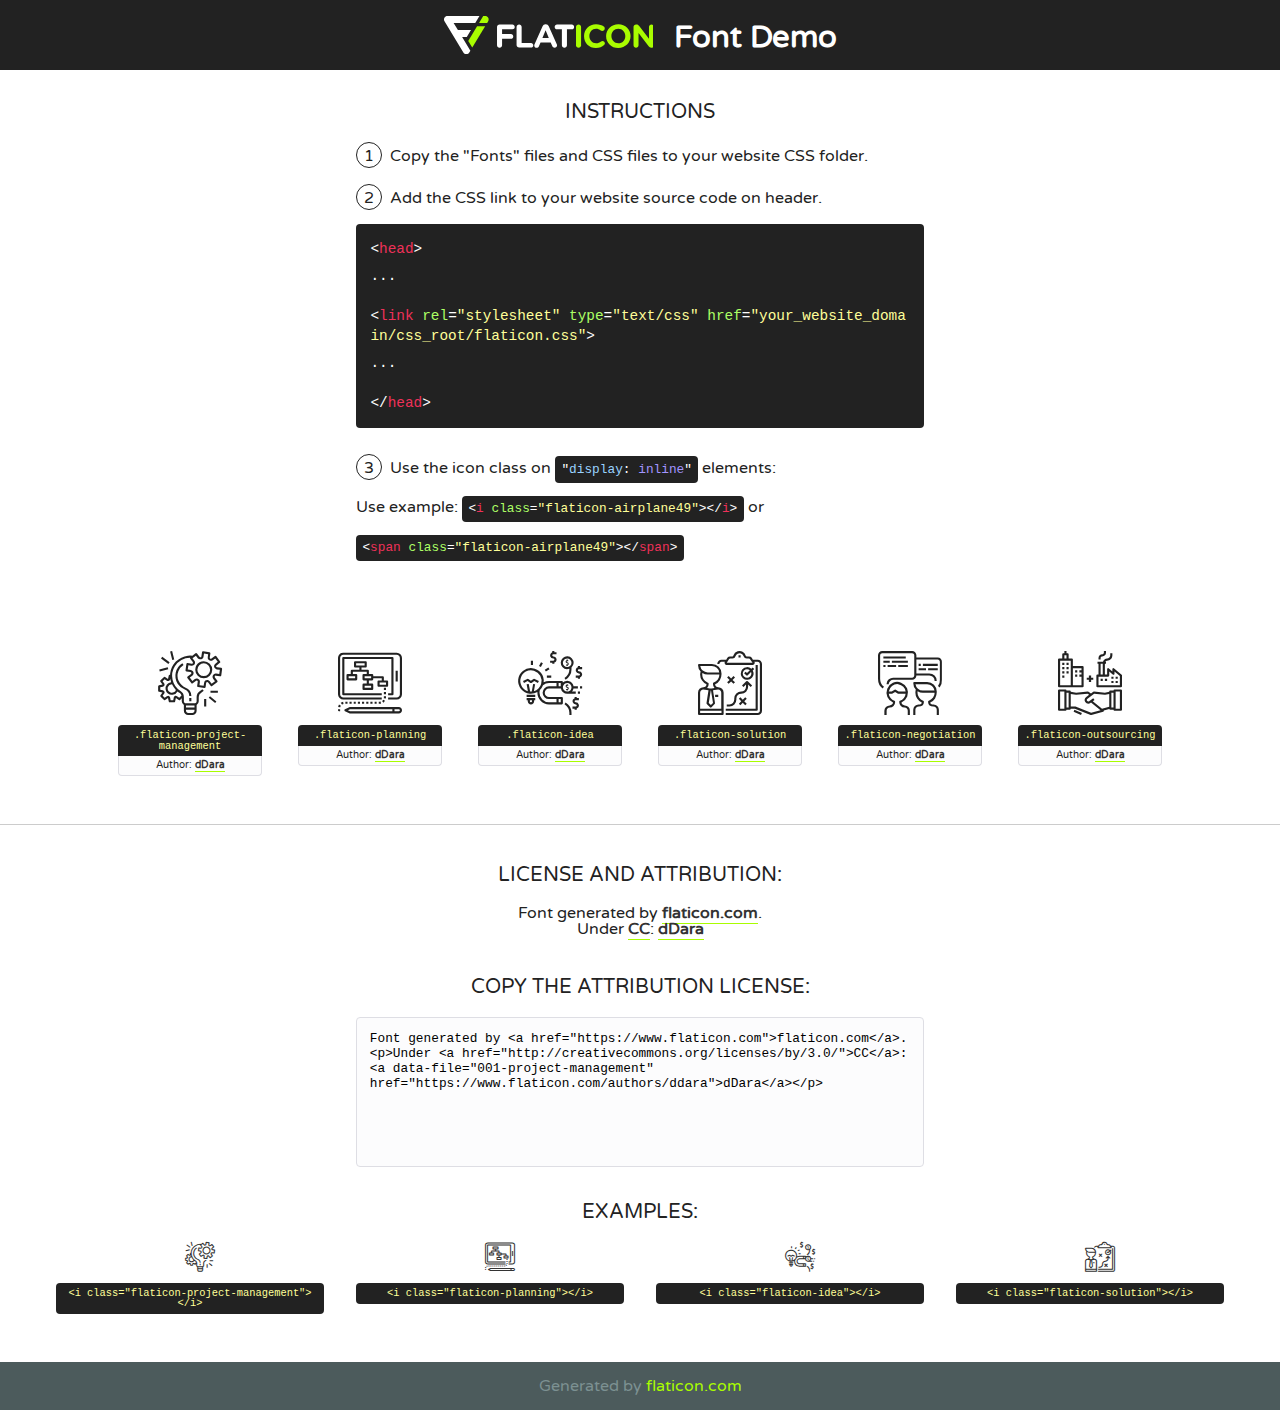
<file: fonts/flaticon/font/flaticon.html>
<!DOCTYPE html>
<!--
  Flaticon icon font: Flaticon
  Creation date: 30/08/2019 03:59
-->
<html>
<!DOCTYPE html>
<html>

<head>
    <title>Flaticon WebFont</title>
    <link href="http://fonts.googleapis.com/css?family=Varela+Round" rel="stylesheet" type="text/css" />
    <link rel="stylesheet" type="text/css" href="flaticon.css">
    <meta charset="UTF-8">
    <style>
    html, body, div, span, applet, object, iframe,
    h1, h2, h3, h4, h5, h6, p, blockquote, pre,
    a, abbr, acronym, address, big, cite, code,
    del, dfn, em, img, ins, kbd, q, s, samp,
    small, strike, strong, sub, sup, tt, var,
    b, u, i, center,
    dl, dt, dd, ol, ul, li,
    fieldset, form, label, legend,
    table, caption, tbody, tfoot, thead, tr, th, td,
    article, aside, canvas, details, embed, 
    figure, figcaption, footer, header, hgroup, 
    menu, nav, output, ruby, section, summary,
    time, mark, audio, video {
        margin: 0;
        padding: 0;
        border: 0;
        font-size: 100%;
        font: inherit;
        vertical-align: baseline;
    }
    /* HTML5 display-role reset for older browsers */
    article, aside, details, figcaption, figure, 
    footer, header, hgroup, menu, nav, section {
        display: block;
    }
    body {
        line-height: 1;
    }
    ol, ul {
        list-style: none;
    }
    blockquote, q {
        quotes: none;
    }
    blockquote:before, blockquote:after,
    q:before, q:after {
        content: '';
        content: none;
    }
    table {
        border-collapse: collapse;
        border-spacing: 0;
    }
    body {
        font-family: 'Varela Round', Helvetica, Arial, sans-serif;
        font-size: 16px;
        color: #222;
    }
    a {
        color: #333;
        border-bottom: 1px solid #a9fd00;
        font-weight: bold;
        text-decoration: none;
    }
    * {
        -moz-box-sizing: border-box;
        -webkit-box-sizing: border-box;
        box-sizing: border-box;
        margin: 0;
        padding: 0;
    }
    [class^="flaticon-"]:before, [class*=" flaticon-"]:before, [class^="flaticon-"]:after, [class*=" flaticon-"]:after {
        font-family: Flaticon;
        font-size: 30px;
        font-style: normal;
        margin-left: 20px;
        color: #333;
    }
    .wrapper {
        max-width: 600px;
        margin: auto;
        padding: 0 1em;
    }
    .title {
        font-size: 1.25em;
        text-align: center;
        margin-bottom: 1em;
        text-transform: uppercase;
    }
    header {
        text-align: center;
        background-color: #222;
        color: #fff;
        padding: 1em;
    }
    header .logo {
        width: 210px;
        height: 38px;
        display: inline-block;
        vertical-align: middle;
        margin-right: 1em;
        border: none;
    }
    header strong {
        font-size: 1.95em;
        font-weight: bold;
        vertical-align: middle;
        margin-top: 5px;
        display: inline-block;
    }
    .demo {
        margin: 2em auto;
        line-height: 1.25em;
    }
    .demo ul li {
        margin-bottom: 1em;
    }
    .demo ul li .num {
        color: #222;
        border-radius: 20px;
        display: inline-block;
        width: 26px;
        padding: 3px;
        height: 26px;
        text-align: center;
        margin-right: 0.5em;
        border: 1px solid #222;
    }
    .demo ul li code {
        background-color: #222;
        border-radius: 4px;
        padding: 0.25em 0.5em;
        display: inline-block;
        color: #fff;
        font-family: Consolas,Monaco,Lucida Console,Liberation Mono,DejaVu Sans Mono,Bitstream Vera Sans Mono,Courier New, monospace;
        font-weight: lighter;
        margin-top: 1em;
        font-size: 0.8em;
        word-break: break-all;
    }
    .demo ul li code.big {
        padding: 1em;
        font-size: 0.9em;
    }
    .demo ul li code .red {
        color: #EF3159;
    }
    .demo ul li code .green {
        color: #ACFF65;
    }
    .demo ul li code .yellow {
        color: #FFFF99;
    }
    .demo ul li code .blue {
        color: #99D3FF;
    }
    .demo ul li code .purple {
        color: #A295FF;
    }
    .demo ul li code .dots {
        margin-top: 0.5em;
        display: block;
    }
    #glyphs {
        border-bottom: 1px solid #ccc;
        padding: 2em 0;
        text-align: center;
    }
    .glyph {
        display: inline-block;
        width: 9em;
        margin: 1em;
        text-align: center;
        vertical-align: top;
        background: #FFF;
    }
    .glyph .glyph-icon {
        padding: 10px;
        display: block;
        font-family:"Flaticon";
        font-size: 64px;
        line-height: 1;
    }
    .glyph .glyph-icon:before {
        font-size: 64px;
        color: #222;
        margin-left: 0;
    }
    .class-name {
        font-size: 0.65em;
        background-color: #222;
        color: #fff;
        border-radius: 4px 4px 0 0;
        padding: 0.5em;
        color: #FFFF99;
        font-family: Consolas,Monaco,Lucida Console,Liberation Mono,DejaVu Sans Mono,Bitstream Vera Sans Mono,Courier New, monospace;
    }
    .author-name {
        font-size: 0.6em;
        background-color: #fcfcfd;
        border: 1px solid #DEDEE4;
        border-top: 0;
        border-radius: 0 0 4px 4px;
        padding: 0.5em;
    }
    .class-name:last-child {
        font-size: 10px;
        color:#888;
    }
    .class-name:last-child a {
        font-size: 10px;
        color:#555;
    }
    .class-name:last-child a:hover {
        color:#a9fd00;
    }
    .glyph > input {
        display: block;
        width: 100px;
        margin: 5px auto;
        text-align: center;
        font-size: 12px;
        cursor: text;
    }
    .glyph > input.icon-input {
        font-family:"Flaticon";
        font-size: 16px;
        margin-bottom: 10px;
    }
    .attribution .title {
        margin-top: 2em;
    }
    .attribution textarea {
        background-color: #fcfcfd;
        padding: 1em;
        border: none;
        box-shadow: none;
        border: 1px solid #DEDEE4;
        border-radius: 4px;
        resize: none;
        width: 100%;
        height: 150px;
        font-size: 0.8em;
        font-family: Consolas,Monaco,Lucida Console,Liberation Mono,DejaVu Sans Mono,Bitstream Vera Sans Mono,Courier New, monospace;
        -webkit-appearance: none;
    }
    .iconsuse {
        margin: 2em auto;
        text-align: center;
        max-width: 1200px;
    }
    .iconsuse:after {
        content: '';
        display: table;
        clear: both;
    }
    .iconsuse .image {
        float: left;
        width: 25%;
        padding: 0 1em;
    }
    .iconsuse .image p {
        margin-bottom: 1em;
    }
    .iconsuse .image span {
        display: block;
        font-size: 0.65em;
        background-color: #222;
        color: #fff;
        border-radius: 4px;
        padding: 0.5em;
        color: #FFFF99;
        margin-top: 1em;
        font-family: Consolas,Monaco,Lucida Console,Liberation Mono,DejaVu Sans Mono,Bitstream Vera Sans Mono,Courier New, monospace;
    }
    #footer {
        text-align: center;
        background-color: #4C5B5C;
        color: #7c9192;
        padding: 1em;
    }
    #footer a {
        border: none;
        color: #a9fd00;
        font-weight: normal;
    }
    @media (max-width: 960px) {
        .iconsuse .image {
            width: 50%;
        }
    }
    @media (max-width: 560px) {
        .iconsuse .image {
            width: 100%;
        }
    }
    </style>
</head>

<body class="characters-off">

    <header>
        <a href="https://www.flaticon.com" target="_blank" class="logo">
            <svg version="1.1" xmlns="http://www.w3.org/2000/svg" xmlns:xlink="http://www.w3.org/1999/xlink" xmlns:a="http://ns.adobe.com/AdobeSVGViewerExtensions/3.0/" viewBox="0 0 560.875 102.036" enable-background="new 0 0 560.875 102.036" xml:space="preserve">
                <defs>
                </defs>
                <g>
                    <g class="letters">
                        <path fill="#ffffff" d="M141.596,29.675c0-3.777,2.985-6.767,6.764-6.767h34.438c3.426,0,6.15,2.728,6.15,6.15
                        c0,3.43-2.724,6.149-6.15,6.149h-27.674v13.091h23.719c3.429,0,6.151,2.724,6.151,6.15c0,3.43-2.723,6.149-6.151,6.149h-23.719
                        v17.574c0,3.773-2.986,6.761-6.764,6.761c-3.779,0-6.764-2.989-6.764-6.761V29.675z"></path>
                        <path fill="#ffffff" d="M193.844,29.149c0-3.781,2.985-6.767,6.764-6.767c3.776,0,6.763,2.985,6.763,6.767v42.957h25.039
                        c3.426,0,6.149,2.726,6.149,6.153c0,3.425-2.723,6.15-6.149,6.15h-31.802c-3.779,0-6.764-2.986-6.764-6.768V29.149z"></path>
                        <path fill="#ffffff" d="M241.891,75.71l21.438-48.407c1.492-3.341,4.215-5.357,7.906-5.357h0.792
                        c3.686,0,6.323,2.017,7.815,5.357l21.439,48.407c0.436,0.967,0.701,1.845,0.701,2.723c0,3.602-2.809,6.501-6.414,6.501
                        c-3.161,0-5.269-1.845-6.499-4.655l-4.132-9.661h-27.059l-4.301,10.102c-1.144,2.631-3.426,4.214-6.237,4.214
                        c-3.517,0-6.24-2.81-6.24-6.325C241.1,77.64,241.451,76.677,241.891,75.71z M279.932,58.666l-8.521-20.297l-8.526,20.297H279.932
                        z"></path>
                        <path fill="#ffffff" d="M314.864,35.387H301.86c-3.429,0-6.239-2.813-6.239-6.238c0-3.429,2.811-6.24,6.239-6.24h39.533
                        c3.426,0,6.237,2.811,6.237,6.24c0,3.425-2.811,6.238-6.237,6.238h-13.001v42.785c0,3.773-2.99,6.761-6.764,6.761
                        c-3.779,0-6.764-2.989-6.764-6.761V35.387z"></path>
                        <path fill="#A9FD00" d="M352.615,29.149c0-3.781,2.985-6.767,6.767-6.767c3.774,0,6.761,2.985,6.761,6.767v49.024
                        c0,3.773-2.987,6.761-6.761,6.761c-3.781,0-6.767-2.989-6.767-6.761V29.149z"></path>
                        <path fill="#A9FD00" d="M374.132,53.836v-0.179c0-17.481,13.178-31.801,32.065-31.801c9.22,0,15.459,2.458,20.557,6.238
                        c1.402,1.054,2.637,2.985,2.637,5.357c0,3.692-2.985,6.59-6.681,6.59c-1.845,0-3.071-0.702-4.044-1.319
                        c-3.776-2.813-7.729-4.393-12.562-4.393c-10.364,0-17.831,8.611-17.831,19.154v0.173c0,10.542,7.291,19.329,17.831,19.329
                        c5.715,0,9.492-1.756,13.359-4.834c1.049-0.874,2.458-1.491,4.039-1.491c3.429,0,6.325,2.813,6.325,6.236
                        c0,2.106-1.056,3.78-2.282,4.834c-5.539,4.834-12.036,7.733-21.878,7.733C387.572,85.464,374.132,71.493,374.132,53.836z"></path>
                        <path fill="#A9FD00" d="M433.009,53.836v-0.179c0-17.481,13.79-31.801,32.766-31.801c18.981,0,32.592,14.143,32.592,31.628v0.173
                        c0,17.483-13.785,31.807-32.769,31.807C446.625,85.464,433.009,71.32,433.009,53.836z M484.224,53.836v-0.179
                        c0-10.539-7.725-19.326-18.626-19.326c-10.893,0-18.449,8.611-18.449,19.154v0.173c0,10.542,7.73,19.329,18.626,19.329
                        C476.676,72.986,484.224,64.378,484.224,53.836z"></path>
                        <path fill="#A9FD00" d="M506.233,29.321c0-3.774,2.99-6.763,6.767-6.763h1.401c3.252,0,5.183,1.583,7.029,3.953l26.093,34.265
                        V29.059c0-3.692,2.99-6.677,6.681-6.677c3.683,0,6.671,2.985,6.671,6.677v48.934c0,3.78-2.987,6.765-6.764,6.765h-0.436
                        c-3.257,0-5.188-1.581-7.034-3.953l-27.056-35.492v32.944c0,3.687-2.985,6.676-6.678,6.676c-3.683,0-6.673-2.989-6.673-6.676
                        V29.321z"></path>
                    </g>
                    <g class="insignia">
                        <path fill="#ffffff" d="M48.372,56.137h12.517l11.156-18.537H37.186L25.688,18.539h57.825L94.668,0H9.271
                        C5.925,0,2.842,1.801,1.198,4.716c-1.644,2.907-1.593,6.482,0.134,9.343l50.38,83.501c1.678,2.781,4.689,4.476,7.938,4.476
                        c3.246,0,6.257-1.695,7.935-4.476l2.898-4.804L48.372,56.137z"></path>
                        <g class="i">
                            <path fill="#A9FD00" d="M93.575,18.539h0.031v0.004l21.652,0.004l2.705-4.488c1.727-2.861,1.778-6.436,0.133-9.343
                            C116.454,1.801,113.371,0,110.026,0h-5.294L93.575,18.539z"></path>
                            <polygon fill="#A9FD00" points="88.291,27.356 64.725,66.486 75.519,84.404 109.942,27.356"></polygon>
                        </g>
                    </g>
                </g>
            </svg>
        </a>
        <strong>Font Demo</strong>
    </header>


    <section class="demo wrapper">

        <p class="title">Instructions</p>

        <ul>
            <li>
                <span class="num">1</span>Copy the "Fonts" files and CSS files to your website CSS folder.
            </li>
            <li>
                <span class="num">2</span>Add the CSS link to your website source code on header.
                <code class="big">
                    &lt;<span class="red">head</span>&gt;
                    <br/><span class="dots">...</span>
                    <br/>&lt;<span class="red">link</span> <span class="green">rel</span>=<span class="yellow">"stylesheet"</span> <span class="green">type</span>=<span class="yellow">"text/css"</span> <span class="green">href</span>=<span class="yellow">"your_website_domain/css_root/flaticon.css"</span>&gt;
                    <br/><span class="dots">...</span>
                    <br/>&lt;/<span class="red">head</span>&gt;
                </code>
            </li>

            <li>
                <p>
                    <span class="num">3</span>Use the icon class on <code>"<span class="blue">display</span>:<span class="purple"> inline</span>"</code> elements:
                    <br />
                    Use example: <code>&lt;<span class="red">i</span> <span class="green">class</span>=<span class="yellow">&quot;flaticon-airplane49&quot;</span>&gt;&lt;/<span class="red">i</span>&gt;</code> or <code>&lt;<span class="red">span</span> <span class="green">class</span>=<span class="yellow">&quot;flaticon-airplane49&quot;</span>&gt;&lt;/<span class="red">span</span>&gt;</code>
            </li>
        </ul>

    </section>




   <section id="glyphs">          
    
      
        <div class="glyph"><div class="glyph-icon flaticon-project-management"></div>
            <div class="class-name">.flaticon-project-management</div>
            <div class="author-name">Author: <a data-file="001-project-management" href="https://www.flaticon.com/authors/ddara">dDara</a> </div> 
        </div>        
        
        <div class="glyph"><div class="glyph-icon flaticon-planning"></div>
            <div class="class-name">.flaticon-planning</div>
            <div class="author-name">Author: <a data-file="002-planning" href="https://www.flaticon.com/authors/ddara">dDara</a> </div> 
        </div>        
        
        <div class="glyph"><div class="glyph-icon flaticon-idea"></div>
            <div class="class-name">.flaticon-idea</div>
            <div class="author-name">Author: <a data-file="003-idea" href="https://www.flaticon.com/authors/ddara">dDara</a> </div> 
        </div>        
        
        <div class="glyph"><div class="glyph-icon flaticon-solution"></div>
            <div class="class-name">.flaticon-solution</div>
            <div class="author-name">Author: <a data-file="004-solution" href="https://www.flaticon.com/authors/ddara">dDara</a> </div> 
        </div>        
        
        <div class="glyph"><div class="glyph-icon flaticon-negotiation"></div>
            <div class="class-name">.flaticon-negotiation</div>
            <div class="author-name">Author: <a data-file="005-negotiation" href="https://www.flaticon.com/authors/ddara">dDara</a> </div> 
        </div>        
        
        <div class="glyph"><div class="glyph-icon flaticon-outsourcing"></div>
            <div class="class-name">.flaticon-outsourcing</div>
            <div class="author-name">Author: <a data-file="006-outsourcing" href="https://www.flaticon.com/authors/ddara">dDara</a> </div> 
        </div>        
        

    </section>



    <section class="attribution wrapper"   style="text-align:center;">

      <div class="title">License and attribution:</div><div class="attrDiv">Font generated by <a href="https://www.flaticon.com">flaticon.com</a>. <div><p>Under <a href="http://creativecommons.org/licenses/by/3.0/">CC</a>: <a data-file="001-project-management" href="https://www.flaticon.com/authors/ddara">dDara</a></p>  </div>
      </div>
      <div class="title">Copy the Attribution License:</div>

    <textarea onclick="this.focus();this.select();">Font generated by &lt;a href=&quot;https://www.flaticon.com&quot;&gt;flaticon.com&lt;/a&gt;. <p>Under <a href="http://creativecommons.org/licenses/by/3.0/">CC</a>: <a data-file="001-project-management" href="https://www.flaticon.com/authors/ddara">dDara</a></p>  
     </textarea>

    </section>

    <section class="iconsuse">

          <div class="title">Examples:</div>            
             
            <div class="image">
                <p>
                    <i class="glyph-icon flaticon-project-management"></i> 
                    <span>&lt;i class=&quot;flaticon-project-management&quot;&gt;&lt;/i&gt;</span>
                </p>
            </div>
            
            <div class="image">
                <p>
                    <i class="glyph-icon flaticon-planning"></i> 
                    <span>&lt;i class=&quot;flaticon-planning&quot;&gt;&lt;/i&gt;</span>
                </p>
            </div>
            
            <div class="image">
                <p>
                    <i class="glyph-icon flaticon-idea"></i> 
                    <span>&lt;i class=&quot;flaticon-idea&quot;&gt;&lt;/i&gt;</span>
                </p>
            </div>
            
            <div class="image">
                <p>
                    <i class="glyph-icon flaticon-solution"></i> 
                    <span>&lt;i class=&quot;flaticon-solution&quot;&gt;&lt;/i&gt;</span>
                </p>
            </div>
                       
        </div>
                            
    </section>

<div id="footer">
    <div>Generated by <a href="https://www.flaticon.com">flaticon.com</a>
    </div>
</div>



</body>
</html>
</file>
<file: fonts/icomoon/style.css>
@font-face {
  font-family: 'icomoon';
  src:  url('fonts/icomoon.eot?10si43');
  src:  url('fonts/icomoon.eot?10si43#iefix') format('embedded-opentype'),
    url('fonts/icomoon.ttf?10si43') format('truetype'),
    url('fonts/icomoon.woff?10si43') format('woff'),
    url('fonts/icomoon.svg?10si43#icomoon') format('svg');
  font-weight: normal;
  font-style: normal;
}

[class^="icon-"], [class*=" icon-"] {
  /* use !important to prevent issues with browser extensions that change fonts */
  font-family: 'icomoon' !important;
  speak: none;
  font-style: normal;
  font-weight: normal;
  font-variant: normal;
  text-transform: none;
  line-height: 1;

  /* Better Font Rendering =========== */
  -webkit-font-smoothing: antialiased;
  -moz-osx-font-smoothing: grayscale;
}

.icon-asterisk:before {
  content: "\f069";
}
.icon-plus:before {
  content: "\f067";
}
.icon-question:before {
  content: "\f128";
}
.icon-minus:before {
  content: "\f068";
}
.icon-glass:before {
  content: "\f000";
}
.icon-music:before {
  content: "\f001";
}
.icon-search:before {
  content: "\f002";
}
.icon-envelope-o:before {
  content: "\f003";
}
.icon-heart:before {
  content: "\f004";
}
.icon-star:before {
  content: "\f005";
}
.icon-star-o:before {
  content: "\f006";
}
.icon-user:before {
  content: "\f007";
}
.icon-film:before {
  content: "\f008";
}
.icon-th-large:before {
  content: "\f009";
}
.icon-th:before {
  content: "\f00a";
}
.icon-th-list:before {
  content: "\f00b";
}
.icon-check:before {
  content: "\f00c";
}
.icon-close:before {
  content: "\f00d";
}
.icon-remove:before {
  content: "\f00d";
}
.icon-times:before {
  content: "\f00d";
}
.icon-search-plus:before {
  content: "\f00e";
}
.icon-search-minus:before {
  content: "\f010";
}
.icon-power-off:before {
  content: "\f011";
}
.icon-signal:before {
  content: "\f012";
}
.icon-cog:before {
  content: "\f013";
}
.icon-gear:before {
  content: "\f013";
}
.icon-trash-o:before {
  content: "\f014";
}
.icon-home:before {
  content: "\f015";
}
.icon-file-o:before {
  content: "\f016";
}
.icon-clock-o:before {
  content: "\f017";
}
.icon-road:before {
  content: "\f018";
}
.icon-download:before {
  content: "\f019";
}
.icon-arrow-circle-o-down:before {
  content: "\f01a";
}
.icon-arrow-circle-o-up:before {
  content: "\f01b";
}
.icon-inbox:before {
  content: "\f01c";
}
.icon-play-circle-o:before {
  content: "\f01d";
}
.icon-repeat:before {
  content: "\f01e";
}
.icon-rotate-right:before {
  content: "\f01e";
}
.icon-refresh:before {
  content: "\f021";
}
.icon-list-alt:before {
  content: "\f022";
}
.icon-lock:before {
  content: "\f023";
}
.icon-flag:before {
  content: "\f024";
}
.icon-headphones:before {
  content: "\f025";
}
.icon-volume-off:before {
  content: "\f026";
}
.icon-volume-down:before {
  content: "\f027";
}
.icon-volume-up:before {
  content: "\f028";
}
.icon-qrcode:before {
  content: "\f029";
}
.icon-barcode:before {
  content: "\f02a";
}
.icon-tag:before {
  content: "\f02b";
}
.icon-tags:before {
  content: "\f02c";
}
.icon-book:before {
  content: "\f02d";
}
.icon-bookmark:before {
  content: "\f02e";
}
.icon-print:before {
  content: "\f02f";
}
.icon-camera:before {
  content: "\f030";
}
.icon-font:before {
  content: "\f031";
}
.icon-bold:before {
  content: "\f032";
}
.icon-italic:before {
  content: "\f033";
}
.icon-text-height:before {
  content: "\f034";
}
.icon-text-width:before {
  content: "\f035";
}
.icon-align-left:before {
  content: "\f036";
}
.icon-align-center:before {
  content: "\f037";
}
.icon-align-right:before {
  content: "\f038";
}
.icon-align-justify:before {
  content: "\f039";
}
.icon-list:before {
  content: "\f03a";
}
.icon-dedent:before {
  content: "\f03b";
}
.icon-outdent:before {
  content: "\f03b";
}
.icon-indent:before {
  content: "\f03c";
}
.icon-video-camera:before {
  content: "\f03d";
}
.icon-image:before {
  content: "\f03e";
}
.icon-photo:before {
  content: "\f03e";
}
.icon-picture-o:before {
  content: "\f03e";
}
.icon-pencil:before {
  content: "\f040";
}
.icon-map-marker:before {
  content: "\f041";
}
.icon-adjust:before {
  content: "\f042";
}
.icon-tint:before {
  content: "\f043";
}
.icon-edit:before {
  content: "\f044";
}
.icon-pencil-square-o:before {
  content: "\f044";
}
.icon-share-square-o:before {
  content: "\f045";
}
.icon-check-square-o:before {
  content: "\f046";
}
.icon-arrows:before {
  content: "\f047";
}
.icon-step-backward:before {
  content: "\f048";
}
.icon-fast-backward:before {
  content: "\f049";
}
.icon-backward:before {
  content: "\f04a";
}
.icon-play:before {
  content: "\f04b";
}
.icon-pause:before {
  content: "\f04c";
}
.icon-stop:before {
  content: "\f04d";
}
.icon-forward:before {
  content: "\f04e";
}
.icon-fast-forward:before {
  content: "\f050";
}
.icon-step-forward:before {
  content: "\f051";
}
.icon-eject:before {
  content: "\f052";
}
.icon-chevron-left:before {
  content: "\f053";
}
.icon-chevron-right:before {
  content: "\f054";
}
.icon-plus-circle:before {
  content: "\f055";
}
.icon-minus-circle:before {
  content: "\f056";
}
.icon-times-circle:before {
  content: "\f057";
}
.icon-check-circle:before {
  content: "\f058";
}
.icon-question-circle:before {
  content: "\f059";
}
.icon-info-circle:before {
  content: "\f05a";
}
.icon-crosshairs:before {
  content: "\f05b";
}
.icon-times-circle-o:before {
  content: "\f05c";
}
.icon-check-circle-o:before {
  content: "\f05d";
}
.icon-ban:before {
  content: "\f05e";
}
.icon-arrow-left:before {
  content: "\f060";
}
.icon-arrow-right:before {
  content: "\f061";
}
.icon-arrow-up:before {
  content: "\f062";
}
.icon-arrow-down:before {
  content: "\f063";
}
.icon-mail-forward:before {
  content: "\f064";
}
.icon-share:before {
  content: "\f064";
}
.icon-expand:before {
  content: "\f065";
}
.icon-compress:before {
  content: "\f066";
}
.icon-exclamation-circle:before {
  content: "\f06a";
}
.icon-gift:before {
  content: "\f06b";
}
.icon-leaf:before {
  content: "\f06c";
}
.icon-fire:before {
  content: "\f06d";
}
.icon-eye:before {
  content: "\f06e";
}
.icon-eye-slash:before {
  content: "\f070";
}
.icon-exclamation-triangle:before {
  content: "\f071";
}
.icon-warning:before {
  content: "\f071";
}
.icon-plane:before {
  content: "\f072";
}
.icon-calendar:before {
  content: "\f073";
}
.icon-random:before {
  content: "\f074";
}
.icon-comment:before {
  content: "\f075";
}
.icon-magnet:before {
  content: "\f076";
}
.icon-chevron-up:before {
  content: "\f077";
}
.icon-chevron-down:before {
  content: "\f078";
}
.icon-retweet:before {
  content: "\f079";
}
.icon-shopping-cart:before {
  content: "\f07a";
}
.icon-folder:before {
  content: "\f07b";
}
.icon-folder-open:before {
  content: "\f07c";
}
.icon-arrows-v:before {
  content: "\f07d";
}
.icon-arrows-h:before {
  content: "\f07e";
}
.icon-bar-chart:before {
  content: "\f080";
}
.icon-bar-chart-o:before {
  content: "\f080";
}
.icon-twitter-square:before {
  content: "\f081";
}
.icon-facebook-square:before {
  content: "\f082";
}
.icon-camera-retro:before {
  content: "\f083";
}
.icon-key:before {
  content: "\f084";
}
.icon-cogs:before {
  content: "\f085";
}
.icon-gears:before {
  content: "\f085";
}
.icon-comments:before {
  content: "\f086";
}
.icon-thumbs-o-up:before {
  content: "\f087";
}
.icon-thumbs-o-down:before {
  content: "\f088";
}
.icon-star-half:before {
  content: "\f089";
}
.icon-heart-o:before {
  content: "\f08a";
}
.icon-sign-out:before {
  content: "\f08b";
}
.icon-linkedin-square:before {
  content: "\f08c";
}
.icon-thumb-tack:before {
  content: "\f08d";
}
.icon-external-link:before {
  content: "\f08e";
}
.icon-sign-in:before {
  content: "\f090";
}
.icon-trophy:before {
  content: "\f091";
}
.icon-github-square:before {
  content: "\f092";
}
.icon-upload:before {
  content: "\f093";
}
.icon-lemon-o:before {
  content: "\f094";
}
.icon-phone:before {
  content: "\f095";
}
.icon-square-o:before {
  content: "\f096";
}
.icon-bookmark-o:before {
  content: "\f097";
}
.icon-phone-square:before {
  content: "\f098";
}
.icon-twitter:before {
  content: "\f099";
}
.icon-facebook:before {
  content: "\f09a";
}
.icon-facebook-f:before {
  content: "\f09a";
}
.icon-github:before {
  content: "\f09b";
}
.icon-unlock:before {
  content: "\f09c";
}
.icon-credit-card:before {
  content: "\f09d";
}
.icon-feed:before {
  content: "\f09e";
}
.icon-rss:before {
  content: "\f09e";
}
.icon-hdd-o:before {
  content: "\f0a0";
}
.icon-bullhorn:before {
  content: "\f0a1";
}
.icon-bell-o:before {
  content: "\f0a2";
}
.icon-certificate:before {
  content: "\f0a3";
}
.icon-hand-o-right:before {
  content: "\f0a4";
}
.icon-hand-o-left:before {
  content: "\f0a5";
}
.icon-hand-o-up:before {
  content: "\f0a6";
}
.icon-hand-o-down:before {
  content: "\f0a7";
}
.icon-arrow-circle-left:before {
  content: "\f0a8";
}
.icon-arrow-circle-right:before {
  content: "\f0a9";
}
.icon-arrow-circle-up:before {
  content: "\f0aa";
}
.icon-arrow-circle-down:before {
  content: "\f0ab";
}
.icon-globe:before {
  content: "\f0ac";
}
.icon-wrench:before {
  content: "\f0ad";
}
.icon-tasks:before {
  content: "\f0ae";
}
.icon-filter:before {
  content: "\f0b0";
}
.icon-briefcase:before {
  content: "\f0b1";
}
.icon-arrows-alt:before {
  content: "\f0b2";
}
.icon-group:before {
  content: "\f0c0";
}
.icon-users:before {
  content: "\f0c0";
}
.icon-chain:before {
  content: "\f0c1";
}
.icon-link:before {
  content: "\f0c1";
}
.icon-cloud:before {
  content: "\f0c2";
}
.icon-flask:before {
  content: "\f0c3";
}
.icon-cut:before {
  content: "\f0c4";
}
.icon-scissors:before {
  content: "\f0c4";
}
.icon-copy:before {
  content: "\f0c5";
}
.icon-files-o:before {
  content: "\f0c5";
}
.icon-paperclip:before {
  content: "\f0c6";
}
.icon-floppy-o:before {
  content: "\f0c7";
}
.icon-save:before {
  content: "\f0c7";
}
.icon-square:before {
  content: "\f0c8";
}
.icon-bars:before {
  content: "\f0c9";
}
.icon-navicon:before {
  content: "\f0c9";
}
.icon-reorder:before {
  content: "\f0c9";
}
.icon-list-ul:before {
  content: "\f0ca";
}
.icon-list-ol:before {
  content: "\f0cb";
}
.icon-strikethrough:before {
  content: "\f0cc";
}
.icon-underline:before {
  content: "\f0cd";
}
.icon-table:before {
  content: "\f0ce";
}
.icon-magic:before {
  content: "\f0d0";
}
.icon-truck:before {
  content: "\f0d1";
}
.icon-pinterest:before {
  content: "\f0d2";
}
.icon-pinterest-square:before {
  content: "\f0d3";
}
.icon-google-plus-square:before {
  content: "\f0d4";
}
.icon-google-plus:before {
  content: "\f0d5";
}
.icon-money:before {
  content: "\f0d6";
}
.icon-caret-down:before {
  content: "\f0d7";
}
.icon-caret-up:before {
  content: "\f0d8";
}
.icon-caret-left:before {
  content: "\f0d9";
}
.icon-caret-right:before {
  content: "\f0da";
}
.icon-columns:before {
  content: "\f0db";
}
.icon-sort:before {
  content: "\f0dc";
}
.icon-unsorted:before {
  content: "\f0dc";
}
.icon-sort-desc:before {
  content: "\f0dd";
}
.icon-sort-down:before {
  content: "\f0dd";
}
.icon-sort-asc:before {
  content: "\f0de";
}
.icon-sort-up:before {
  content: "\f0de";
}
.icon-envelope:before {
  content: "\f0e0";
}
.icon-linkedin:before {
  content: "\f0e1";
}
.icon-rotate-left:before {
  content: "\f0e2";
}
.icon-undo:before {
  content: "\f0e2";
}
.icon-gavel:before {
  content: "\f0e3";
}
.icon-legal:before {
  content: "\f0e3";
}
.icon-dashboard:before {
  content: "\f0e4";
}
.icon-tachometer:before {
  content: "\f0e4";
}
.icon-comment-o:before {
  content: "\f0e5";
}
.icon-comments-o:before {
  content: "\f0e6";
}
.icon-bolt:before {
  content: "\f0e7";
}
.icon-flash:before {
  content: "\f0e7";
}
.icon-sitemap:before {
  content: "\f0e8";
}
.icon-umbrella:before {
  content: "\f0e9";
}
.icon-clipboard:before {
  content: "\f0ea";
}
.icon-paste:before {
  content: "\f0ea";
}
.icon-lightbulb-o:before {
  content: "\f0eb";
}
.icon-exchange:before {
  content: "\f0ec";
}
.icon-cloud-download:before {
  content: "\f0ed";
}
.icon-cloud-upload:before {
  content: "\f0ee";
}
.icon-user-md:before {
  content: "\f0f0";
}
.icon-stethoscope:before {
  content: "\f0f1";
}
.icon-suitcase:before {
  content: "\f0f2";
}
.icon-bell:before {
  content: "\f0f3";
}
.icon-coffee:before {
  content: "\f0f4";
}
.icon-cutlery:before {
  content: "\f0f5";
}
.icon-file-text-o:before {
  content: "\f0f6";
}
.icon-building-o:before {
  content: "\f0f7";
}
.icon-hospital-o:before {
  content: "\f0f8";
}
.icon-ambulance:before {
  content: "\f0f9";
}
.icon-medkit:before {
  content: "\f0fa";
}
.icon-fighter-jet:before {
  content: "\f0fb";
}
.icon-beer:before {
  content: "\f0fc";
}
.icon-h-square:before {
  content: "\f0fd";
}
.icon-plus-square:before {
  content: "\f0fe";
}
.icon-angle-double-left:before {
  content: "\f100";
}
.icon-angle-double-right:before {
  content: "\f101";
}
.icon-angle-double-up:before {
  content: "\f102";
}
.icon-angle-double-down:before {
  content: "\f103";
}
.icon-angle-left:before {
  content: "\f104";
}
.icon-angle-right:before {
  content: "\f105";
}
.icon-angle-up:before {
  content: "\f106";
}
.icon-angle-down:before {
  content: "\f107";
}
.icon-desktop:before {
  content: "\f108";
}
.icon-laptop:before {
  content: "\f109";
}
.icon-tablet:before {
  content: "\f10a";
}
.icon-mobile:before {
  content: "\f10b";
}
.icon-mobile-phone:before {
  content: "\f10b";
}
.icon-circle-o:before {
  content: "\f10c";
}
.icon-quote-left:before {
  content: "\f10d";
}
.icon-quote-right:before {
  content: "\f10e";
}
.icon-spinner:before {
  content: "\f110";
}
.icon-circle:before {
  content: "\f111";
}
.icon-mail-reply:before {
  content: "\f112";
}
.icon-reply:before {
  content: "\f112";
}
.icon-github-alt:before {
  content: "\f113";
}
.icon-folder-o:before {
  content: "\f114";
}
.icon-folder-open-o:before {
  content: "\f115";
}
.icon-smile-o:before {
  content: "\f118";
}
.icon-frown-o:before {
  content: "\f119";
}
.icon-meh-o:before {
  content: "\f11a";
}
.icon-gamepad:before {
  content: "\f11b";
}
.icon-keyboard-o:before {
  content: "\f11c";
}
.icon-flag-o:before {
  content: "\f11d";
}
.icon-flag-checkered:before {
  content: "\f11e";
}
.icon-terminal:before {
  content: "\f120";
}
.icon-code:before {
  content: "\f121";
}
.icon-mail-reply-all:before {
  content: "\f122";
}
.icon-reply-all:before {
  content: "\f122";
}
.icon-star-half-empty:before {
  content: "\f123";
}
.icon-star-half-full:before {
  content: "\f123";
}
.icon-star-half-o:before {
  content: "\f123";
}
.icon-location-arrow:before {
  content: "\f124";
}
.icon-crop:before {
  content: "\f125";
}
.icon-code-fork:before {
  content: "\f126";
}
.icon-chain-broken:before {
  content: "\f127";
}
.icon-unlink:before {
  content: "\f127";
}
.icon-info:before {
  content: "\f129";
}
.icon-exclamation:before {
  content: "\f12a";
}
.icon-superscript:before {
  content: "\f12b";
}
.icon-subscript:before {
  content: "\f12c";
}
.icon-eraser:before {
  content: "\f12d";
}
.icon-puzzle-piece:before {
  content: "\f12e";
}
.icon-microphone:before {
  content: "\f130";
}
.icon-microphone-slash:before {
  content: "\f131";
}
.icon-shield:before {
  content: "\f132";
}
.icon-calendar-o:before {
  content: "\f133";
}
.icon-fire-extinguisher:before {
  content: "\f134";
}
.icon-rocket:before {
  content: "\f135";
}
.icon-maxcdn:before {
  content: "\f136";
}
.icon-chevron-circle-left:before {
  content: "\f137";
}
.icon-chevron-circle-right:before {
  content: "\f138";
}
.icon-chevron-circle-up:before {
  content: "\f139";
}
.icon-chevron-circle-down:before {
  content: "\f13a";
}
.icon-html5:before {
  content: "\f13b";
}
.icon-css3:before {
  content: "\f13c";
}
.icon-anchor:before {
  content: "\f13d";
}
.icon-unlock-alt:before {
  content: "\f13e";
}
.icon-bullseye:before {
  content: "\f140";
}
.icon-ellipsis-h:before {
  content: "\f141";
}
.icon-ellipsis-v:before {
  content: "\f142";
}
.icon-rss-square:before {
  content: "\f143";
}
.icon-play-circle:before {
  content: "\f144";
}
.icon-ticket:before {
  content: "\f145";
}
.icon-minus-square:before {
  content: "\f146";
}
.icon-minus-square-o:before {
  content: "\f147";
}
.icon-level-up:before {
  content: "\f148";
}
.icon-level-down:before {
  content: "\f149";
}
.icon-check-square:before {
  content: "\f14a";
}
.icon-pencil-square:before {
  content: "\f14b";
}
.icon-external-link-square:before {
  content: "\f14c";
}
.icon-share-square:before {
  content: "\f14d";
}
.icon-compass:before {
  content: "\f14e";
}
.icon-caret-square-o-down:before {
  content: "\f150";
}
.icon-toggle-down:before {
  content: "\f150";
}
.icon-caret-square-o-up:before {
  content: "\f151";
}
.icon-toggle-up:before {
  content: "\f151";
}
.icon-caret-square-o-right:before {
  content: "\f152";
}
.icon-toggle-right:before {
  content: "\f152";
}
.icon-eur:before {
  content: "\f153";
}
.icon-euro:before {
  content: "\f153";
}
.icon-gbp:before {
  content: "\f154";
}
.icon-dollar:before {
  content: "\f155";
}
.icon-usd:before {
  content: "\f155";
}
.icon-inr:before {
  content: "\f156";
}
.icon-rupee:before {
  content: "\f156";
}
.icon-cny:before {
  content: "\f157";
}
.icon-jpy:before {
  content: "\f157";
}
.icon-rmb:before {
  content: "\f157";
}
.icon-yen:before {
  content: "\f157";
}
.icon-rouble:before {
  content: "\f158";
}
.icon-rub:before {
  content: "\f158";
}
.icon-ruble:before {
  content: "\f158";
}
.icon-krw:before {
  content: "\f159";
}
.icon-won:before {
  content: "\f159";
}
.icon-bitcoin:before {
  content: "\f15a";
}
.icon-btc:before {
  content: "\f15a";
}
.icon-file:before {
  content: "\f15b";
}
.icon-file-text:before {
  content: "\f15c";
}
.icon-sort-alpha-asc:before {
  content: "\f15d";
}
.icon-sort-alpha-desc:before {
  content: "\f15e";
}
.icon-sort-amount-asc:before {
  content: "\f160";
}
.icon-sort-amount-desc:before {
  content: "\f161";
}
.icon-sort-numeric-asc:before {
  content: "\f162";
}
.icon-sort-numeric-desc:before {
  content: "\f163";
}
.icon-thumbs-up:before {
  content: "\f164";
}
.icon-thumbs-down:before {
  content: "\f165";
}
.icon-youtube-square:before {
  content: "\f166";
}
.icon-youtube:before {
  content: "\f167";
}
.icon-xing:before {
  content: "\f168";
}
.icon-xing-square:before {
  content: "\f169";
}
.icon-youtube-play:before {
  content: "\f16a";
}
.icon-dropbox:before {
  content: "\f16b";
}
.icon-stack-overflow:before {
  content: "\f16c";
}
.icon-instagram:before {
  content: "\f16d";
}
.icon-flickr:before {
  content: "\f16e";
}
.icon-adn:before {
  content: "\f170";
}
.icon-bitbucket:before {
  content: "\f171";
}
.icon-bitbucket-square:before {
  content: "\f172";
}
.icon-tumblr:before {
  content: "\f173";
}
.icon-tumblr-square:before {
  content: "\f174";
}
.icon-long-arrow-down:before {
  content: "\f175";
}
.icon-long-arrow-up:before {
  content: "\f176";
}
.icon-long-arrow-left:before {
  content: "\f177";
}
.icon-long-arrow-right:before {
  content: "\f178";
}
.icon-apple:before {
  content: "\f179";
}
.icon-windows:before {
  content: "\f17a";
}
.icon-android:before {
  content: "\f17b";
}
.icon-linux:before {
  content: "\f17c";
}
.icon-dribbble:before {
  content: "\f17d";
}
.icon-skype:before {
  content: "\f17e";
}
.icon-foursquare:before {
  content: "\f180";
}
.icon-trello:before {
  content: "\f181";
}
.icon-female:before {
  content: "\f182";
}
.icon-male:before {
  content: "\f183";
}
.icon-gittip:before {
  content: "\f184";
}
.icon-gratipay:before {
  content: "\f184";
}
.icon-sun-o:before {
  content: "\f185";
}
.icon-moon-o:before {
  content: "\f186";
}
.icon-archive:before {
  content: "\f187";
}
.icon-bug:before {
  content: "\f188";
}
.icon-vk:before {
  content: "\f189";
}
.icon-weibo:before {
  content: "\f18a";
}
.icon-renren:before {
  content: "\f18b";
}
.icon-pagelines:before {
  content: "\f18c";
}
.icon-stack-exchange:before {
  content: "\f18d";
}
.icon-arrow-circle-o-right:before {
  content: "\f18e";
}
.icon-arrow-circle-o-left:before {
  content: "\f190";
}
.icon-caret-square-o-left:before {
  content: "\f191";
}
.icon-toggle-left:before {
  content: "\f191";
}
.icon-dot-circle-o:before {
  content: "\f192";
}
.icon-wheelchair:before {
  content: "\f193";
}
.icon-vimeo-square:before {
  content: "\f194";
}
.icon-try:before {
  content: "\f195";
}
.icon-turkish-lira:before {
  content: "\f195";
}
.icon-plus-square-o:before {
  content: "\f196";
}
.icon-space-shuttle:before {
  content: "\f197";
}
.icon-slack:before {
  content: "\f198";
}
.icon-envelope-square:before {
  content: "\f199";
}
.icon-wordpress:before {
  content: "\f19a";
}
.icon-openid:before {
  content: "\f19b";
}
.icon-bank:before {
  content: "\f19c";
}
.icon-institution:before {
  content: "\f19c";
}
.icon-university:before {
  content: "\f19c";
}
.icon-graduation-cap:before {
  content: "\f19d";
}
.icon-mortar-board:before {
  content: "\f19d";
}
.icon-yahoo:before {
  content: "\f19e";
}
.icon-google:before {
  content: "\f1a0";
}
.icon-reddit:before {
  content: "\f1a1";
}
.icon-reddit-square:before {
  content: "\f1a2";
}
.icon-stumbleupon-circle:before {
  content: "\f1a3";
}
.icon-stumbleupon:before {
  content: "\f1a4";
}
.icon-delicious:before {
  content: "\f1a5";
}
.icon-digg:before {
  content: "\f1a6";
}
.icon-pied-piper-pp:before {
  content: "\f1a7";
}
.icon-pied-piper-alt:before {
  content: "\f1a8";
}
.icon-drupal:before {
  content: "\f1a9";
}
.icon-joomla:before {
  content: "\f1aa";
}
.icon-language:before {
  content: "\f1ab";
}
.icon-fax:before {
  content: "\f1ac";
}
.icon-building:before {
  content: "\f1ad";
}
.icon-child:before {
  content: "\f1ae";
}
.icon-paw:before {
  content: "\f1b0";
}
.icon-spoon:before {
  content: "\f1b1";
}
.icon-cube:before {
  content: "\f1b2";
}
.icon-cubes:before {
  content: "\f1b3";
}
.icon-behance:before {
  content: "\f1b4";
}
.icon-behance-square:before {
  content: "\f1b5";
}
.icon-steam:before {
  content: "\f1b6";
}
.icon-steam-square:before {
  content: "\f1b7";
}
.icon-recycle:before {
  content: "\f1b8";
}
.icon-automobile:before {
  content: "\f1b9";
}
.icon-car:before {
  content: "\f1b9";
}
.icon-cab:before {
  content: "\f1ba";
}
.icon-taxi:before {
  content: "\f1ba";
}
.icon-tree:before {
  content: "\f1bb";
}
.icon-spotify:before {
  content: "\f1bc";
}
.icon-deviantart:before {
  content: "\f1bd";
}
.icon-soundcloud:before {
  content: "\f1be";
}
.icon-database:before {
  content: "\f1c0";
}
.icon-file-pdf-o:before {
  content: "\f1c1";
}
.icon-file-word-o:before {
  content: "\f1c2";
}
.icon-file-excel-o:before {
  content: "\f1c3";
}
.icon-file-powerpoint-o:before {
  content: "\f1c4";
}
.icon-file-image-o:before {
  content: "\f1c5";
}
.icon-file-photo-o:before {
  content: "\f1c5";
}
.icon-file-picture-o:before {
  content: "\f1c5";
}
.icon-file-archive-o:before {
  content: "\f1c6";
}
.icon-file-zip-o:before {
  content: "\f1c6";
}
.icon-file-audio-o:before {
  content: "\f1c7";
}
.icon-file-sound-o:before {
  content: "\f1c7";
}
.icon-file-movie-o:before {
  content: "\f1c8";
}
.icon-file-video-o:before {
  content: "\f1c8";
}
.icon-file-code-o:before {
  content: "\f1c9";
}
.icon-vine:before {
  content: "\f1ca";
}
.icon-codepen:before {
  content: "\f1cb";
}
.icon-jsfiddle:before {
  content: "\f1cc";
}
.icon-life-bouy:before {
  content: "\f1cd";
}
.icon-life-buoy:before {
  content: "\f1cd";
}
.icon-life-ring:before {
  content: "\f1cd";
}
.icon-life-saver:before {
  content: "\f1cd";
}
.icon-support:before {
  content: "\f1cd";
}
.icon-circle-o-notch:before {
  content: "\f1ce";
}
.icon-ra:before {
  content: "\f1d0";
}
.icon-rebel:before {
  content: "\f1d0";
}
.icon-resistance:before {
  content: "\f1d0";
}
.icon-empire:before {
  content: "\f1d1";
}
.icon-ge:before {
  content: "\f1d1";
}
.icon-git-square:before {
  content: "\f1d2";
}
.icon-git:before {
  content: "\f1d3";
}
.icon-hacker-news:before {
  content: "\f1d4";
}
.icon-y-combinator-square:before {
  content: "\f1d4";
}
.icon-yc-square:before {
  content: "\f1d4";
}
.icon-tencent-weibo:before {
  content: "\f1d5";
}
.icon-qq:before {
  content: "\f1d6";
}
.icon-wechat:before {
  content: "\f1d7";
}
.icon-weixin:before {
  content: "\f1d7";
}
.icon-paper-plane:before {
  content: "\f1d8";
}
.icon-send:before {
  content: "\f1d8";
}
.icon-paper-plane-o:before {
  content: "\f1d9";
}
.icon-send-o:before {
  content: "\f1d9";
}
.icon-history:before {
  content: "\f1da";
}
.icon-circle-thin:before {
  content: "\f1db";
}
.icon-header:before {
  content: "\f1dc";
}
.icon-paragraph:before {
  content: "\f1dd";
}
.icon-sliders:before {
  content: "\f1de";
}
.icon-share-alt:before {
  content: "\f1e0";
}
.icon-share-alt-square:before {
  content: "\f1e1";
}
.icon-bomb:before {
  content: "\f1e2";
}
.icon-futbol-o:before {
  content: "\f1e3";
}
.icon-soccer-ball-o:before {
  content: "\f1e3";
}
.icon-tty:before {
  content: "\f1e4";
}
.icon-binoculars:before {
  content: "\f1e5";
}
.icon-plug:before {
  content: "\f1e6";
}
.icon-slideshare:before {
  content: "\f1e7";
}
.icon-twitch:before {
  content: "\f1e8";
}
.icon-yelp:before {
  content: "\f1e9";
}
.icon-newspaper-o:before {
  content: "\f1ea";
}
.icon-wifi:before {
  content: "\f1eb";
}
.icon-calculator:before {
  content: "\f1ec";
}
.icon-paypal:before {
  content: "\f1ed";
}
.icon-google-wallet:before {
  content: "\f1ee";
}
.icon-cc-visa:before {
  content: "\f1f0";
}
.icon-cc-mastercard:before {
  content: "\f1f1";
}
.icon-cc-discover:before {
  content: "\f1f2";
}
.icon-cc-amex:before {
  content: "\f1f3";
}
.icon-cc-paypal:before {
  content: "\f1f4";
}
.icon-cc-stripe:before {
  content: "\f1f5";
}
.icon-bell-slash:before {
  content: "\f1f6";
}
.icon-bell-slash-o:before {
  content: "\f1f7";
}
.icon-trash:before {
  content: "\f1f8";
}
.icon-copyright:before {
  content: "\f1f9";
}
.icon-at:before {
  content: "\f1fa";
}
.icon-eyedropper:before {
  content: "\f1fb";
}
.icon-paint-brush:before {
  content: "\f1fc";
}
.icon-birthday-cake:before {
  content: "\f1fd";
}
.icon-area-chart:before {
  content: "\f1fe";
}
.icon-pie-chart:before {
  content: "\f200";
}
.icon-line-chart:before {
  content: "\f201";
}
.icon-lastfm:before {
  content: "\f202";
}
.icon-lastfm-square:before {
  content: "\f203";
}
.icon-toggle-off:before {
  content: "\f204";
}
.icon-toggle-on:before {
  content: "\f205";
}
.icon-bicycle:before {
  content: "\f206";
}
.icon-bus:before {
  content: "\f207";
}
.icon-ioxhost:before {
  content: "\f208";
}
.icon-angellist:before {
  content: "\f209";
}
.icon-cc:before {
  content: "\f20a";
}
.icon-ils:before {
  content: "\f20b";
}
.icon-shekel:before {
  content: "\f20b";
}
.icon-sheqel:before {
  content: "\f20b";
}
.icon-meanpath:before {
  content: "\f20c";
}
.icon-buysellads:before {
  content: "\f20d";
}
.icon-connectdevelop:before {
  content: "\f20e";
}
.icon-dashcube:before {
  content: "\f210";
}
.icon-forumbee:before {
  content: "\f211";
}
.icon-leanpub:before {
  content: "\f212";
}
.icon-sellsy:before {
  content: "\f213";
}
.icon-shirtsinbulk:before {
  content: "\f214";
}
.icon-simplybuilt:before {
  content: "\f215";
}
.icon-skyatlas:before {
  content: "\f216";
}
.icon-cart-plus:before {
  content: "\f217";
}
.icon-cart-arrow-down:before {
  content: "\f218";
}
.icon-diamond:before {
  content: "\f219";
}
.icon-ship:before {
  content: "\f21a";
}
.icon-user-secret:before {
  content: "\f21b";
}
.icon-motorcycle:before {
  content: "\f21c";
}
.icon-street-view:before {
  content: "\f21d";
}
.icon-heartbeat:before {
  content: "\f21e";
}
.icon-venus:before {
  content: "\f221";
}
.icon-mars:before {
  content: "\f222";
}
.icon-mercury:before {
  content: "\f223";
}
.icon-intersex:before {
  content: "\f224";
}
.icon-transgender:before {
  content: "\f224";
}
.icon-transgender-alt:before {
  content: "\f225";
}
.icon-venus-double:before {
  content: "\f226";
}
.icon-mars-double:before {
  content: "\f227";
}
.icon-venus-mars:before {
  content: "\f228";
}
.icon-mars-stroke:before {
  content: "\f229";
}
.icon-mars-stroke-v:before {
  content: "\f22a";
}
.icon-mars-stroke-h:before {
  content: "\f22b";
}
.icon-neuter:before {
  content: "\f22c";
}
.icon-genderless:before {
  content: "\f22d";
}
.icon-facebook-official:before {
  content: "\f230";
}
.icon-pinterest-p:before {
  content: "\f231";
}
.icon-whatsapp:before {
  content: "\f232";
}
.icon-server:before {
  content: "\f233";
}
.icon-user-plus:before {
  content: "\f234";
}
.icon-user-times:before {
  content: "\f235";
}
.icon-bed:before {
  content: "\f236";
}
.icon-hotel:before {
  content: "\f236";
}
.icon-viacoin:before {
  content: "\f237";
}
.icon-train:before {
  content: "\f238";
}
.icon-subway:before {
  content: "\f239";
}
.icon-medium:before {
  content: "\f23a";
}
.icon-y-combinator:before {
  content: "\f23b";
}
.icon-yc:before {
  content: "\f23b";
}
.icon-optin-monster:before {
  content: "\f23c";
}
.icon-opencart:before {
  content: "\f23d";
}
.icon-expeditedssl:before {
  content: "\f23e";
}
.icon-battery:before {
  content: "\f240";
}
.icon-battery-4:before {
  content: "\f240";
}
.icon-battery-full:before {
  content: "\f240";
}
.icon-battery-3:before {
  content: "\f241";
}
.icon-battery-three-quarters:before {
  content: "\f241";
}
.icon-battery-2:before {
  content: "\f242";
}
.icon-battery-half:before {
  content: "\f242";
}
.icon-battery-1:before {
  content: "\f243";
}
.icon-battery-quarter:before {
  content: "\f243";
}
.icon-battery-0:before {
  content: "\f244";
}
.icon-battery-empty:before {
  content: "\f244";
}
.icon-mouse-pointer:before {
  content: "\f245";
}
.icon-i-cursor:before {
  content: "\f246";
}
.icon-object-group:before {
  content: "\f247";
}
.icon-object-ungroup:before {
  content: "\f248";
}
.icon-sticky-note:before {
  content: "\f249";
}
.icon-sticky-note-o:before {
  content: "\f24a";
}
.icon-cc-jcb:before {
  content: "\f24b";
}
.icon-cc-diners-club:before {
  content: "\f24c";
}
.icon-clone:before {
  content: "\f24d";
}
.icon-balance-scale:before {
  content: "\f24e";
}
.icon-hourglass-o:before {
  content: "\f250";
}
.icon-hourglass-1:before {
  content: "\f251";
}
.icon-hourglass-start:before {
  content: "\f251";
}
.icon-hourglass-2:before {
  content: "\f252";
}
.icon-hourglass-half:before {
  content: "\f252";
}
.icon-hourglass-3:before {
  content: "\f253";
}
.icon-hourglass-end:before {
  content: "\f253";
}
.icon-hourglass:before {
  content: "\f254";
}
.icon-hand-grab-o:before {
  content: "\f255";
}
.icon-hand-rock-o:before {
  content: "\f255";
}
.icon-hand-paper-o:before {
  content: "\f256";
}
.icon-hand-stop-o:before {
  content: "\f256";
}
.icon-hand-scissors-o:before {
  content: "\f257";
}
.icon-hand-lizard-o:before {
  content: "\f258";
}
.icon-hand-spock-o:before {
  content: "\f259";
}
.icon-hand-pointer-o:before {
  content: "\f25a";
}
.icon-hand-peace-o:before {
  content: "\f25b";
}
.icon-trademark:before {
  content: "\f25c";
}
.icon-registered:before {
  content: "\f25d";
}
.icon-creative-commons:before {
  content: "\f25e";
}
.icon-gg:before {
  content: "\f260";
}
.icon-gg-circle:before {
  content: "\f261";
}
.icon-tripadvisor:before {
  content: "\f262";
}
.icon-odnoklassniki:before {
  content: "\f263";
}
.icon-odnoklassniki-square:before {
  content: "\f264";
}
.icon-get-pocket:before {
  content: "\f265";
}
.icon-wikipedia-w:before {
  content: "\f266";
}
.icon-safari:before {
  content: "\f267";
}
.icon-chrome:before {
  content: "\f268";
}
.icon-firefox:before {
  content: "\f269";
}
.icon-opera:before {
  content: "\f26a";
}
.icon-internet-explorer:before {
  content: "\f26b";
}
.icon-television:before {
  content: "\f26c";
}
.icon-tv:before {
  content: "\f26c";
}
.icon-contao:before {
  content: "\f26d";
}
.icon-500px:before {
  content: "\f26e";
}
.icon-amazon:before {
  content: "\f270";
}
.icon-calendar-plus-o:before {
  content: "\f271";
}
.icon-calendar-minus-o:before {
  content: "\f272";
}
.icon-calendar-times-o:before {
  content: "\f273";
}
.icon-calendar-check-o:before {
  content: "\f274";
}
.icon-industry:before {
  content: "\f275";
}
.icon-map-pin:before {
  content: "\f276";
}
.icon-map-signs:before {
  content: "\f277";
}
.icon-map-o:before {
  content: "\f278";
}
.icon-map:before {
  content: "\f279";
}
.icon-commenting:before {
  content: "\f27a";
}
.icon-commenting-o:before {
  content: "\f27b";
}
.icon-houzz:before {
  content: "\f27c";
}
.icon-vimeo:before {
  content: "\f27d";
}
.icon-black-tie:before {
  content: "\f27e";
}
.icon-fonticons:before {
  content: "\f280";
}
.icon-reddit-alien:before {
  content: "\f281";
}
.icon-edge:before {
  content: "\f282";
}
.icon-credit-card-alt:before {
  content: "\f283";
}
.icon-codiepie:before {
  content: "\f284";
}
.icon-modx:before {
  content: "\f285";
}
.icon-fort-awesome:before {
  content: "\f286";
}
.icon-usb:before {
  content: "\f287";
}
.icon-product-hunt:before {
  content: "\f288";
}
.icon-mixcloud:before {
  content: "\f289";
}
.icon-scribd:before {
  content: "\f28a";
}
.icon-pause-circle:before {
  content: "\f28b";
}
.icon-pause-circle-o:before {
  content: "\f28c";
}
.icon-stop-circle:before {
  content: "\f28d";
}
.icon-stop-circle-o:before {
  content: "\f28e";
}
.icon-shopping-bag:before {
  content: "\f290";
}
.icon-shopping-basket:before {
  content: "\f291";
}
.icon-hashtag:before {
  content: "\f292";
}
.icon-bluetooth:before {
  content: "\f293";
}
.icon-bluetooth-b:before {
  content: "\f294";
}
.icon-percent:before {
  content: "\f295";
}
.icon-gitlab:before {
  content: "\f296";
}
.icon-wpbeginner:before {
  content: "\f297";
}
.icon-wpforms:before {
  content: "\f298";
}
.icon-envira:before {
  content: "\f299";
}
.icon-universal-access:before {
  content: "\f29a";
}
.icon-wheelchair-alt:before {
  content: "\f29b";
}
.icon-question-circle-o:before {
  content: "\f29c";
}
.icon-blind:before {
  content: "\f29d";
}
.icon-audio-description:before {
  content: "\f29e";
}
.icon-volume-control-phone:before {
  content: "\f2a0";
}
.icon-braille:before {
  content: "\f2a1";
}
.icon-assistive-listening-systems:before {
  content: "\f2a2";
}
.icon-american-sign-language-interpreting:before {
  content: "\f2a3";
}
.icon-asl-interpreting:before {
  content: "\f2a3";
}
.icon-deaf:before {
  content: "\f2a4";
}
.icon-deafness:before {
  content: "\f2a4";
}
.icon-hard-of-hearing:before {
  content: "\f2a4";
}
.icon-glide:before {
  content: "\f2a5";
}
.icon-glide-g:before {
  content: "\f2a6";
}
.icon-sign-language:before {
  content: "\f2a7";
}
.icon-signing:before {
  content: "\f2a7";
}
.icon-low-vision:before {
  content: "\f2a8";
}
.icon-viadeo:before {
  content: "\f2a9";
}
.icon-viadeo-square:before {
  content: "\f2aa";
}
.icon-snapchat:before {
  content: "\f2ab";
}
.icon-snapchat-ghost:before {
  content: "\f2ac";
}
.icon-snapchat-square:before {
  content: "\f2ad";
}
.icon-pied-piper:before {
  content: "\f2ae";
}
.icon-first-order:before {
  content: "\f2b0";
}
.icon-yoast:before {
  content: "\f2b1";
}
.icon-themeisle:before {
  content: "\f2b2";
}
.icon-google-plus-circle:before {
  content: "\f2b3";
}
.icon-google-plus-official:before {
  content: "\f2b3";
}
.icon-fa:before {
  content: "\f2b4";
}
.icon-font-awesome:before {
  content: "\f2b4";
}
.icon-handshake-o:before {
  content: "\f2b5";
}
.icon-envelope-open:before {
  content: "\f2b6";
}
.icon-envelope-open-o:before {
  content: "\f2b7";
}
.icon-linode:before {
  content: "\f2b8";
}
.icon-address-book:before {
  content: "\f2b9";
}
.icon-address-book-o:before {
  content: "\f2ba";
}
.icon-address-card:before {
  content: "\f2bb";
}
.icon-vcard:before {
  content: "\f2bb";
}
.icon-address-card-o:before {
  content: "\f2bc";
}
.icon-vcard-o:before {
  content: "\f2bc";
}
.icon-user-circle:before {
  content: "\f2bd";
}
.icon-user-circle-o:before {
  content: "\f2be";
}
.icon-user-o:before {
  content: "\f2c0";
}
.icon-id-badge:before {
  content: "\f2c1";
}
.icon-drivers-license:before {
  content: "\f2c2";
}
.icon-id-card:before {
  content: "\f2c2";
}
.icon-drivers-license-o:before {
  content: "\f2c3";
}
.icon-id-card-o:before {
  content: "\f2c3";
}
.icon-quora:before {
  content: "\f2c4";
}
.icon-free-code-camp:before {
  content: "\f2c5";
}
.icon-telegram:before {
  content: "\f2c6";
}
.icon-thermometer:before {
  content: "\f2c7";
}
.icon-thermometer-4:before {
  content: "\f2c7";
}
.icon-thermometer-full:before {
  content: "\f2c7";
}
.icon-thermometer-3:before {
  content: "\f2c8";
}
.icon-thermometer-three-quarters:before {
  content: "\f2c8";
}
.icon-thermometer-2:before {
  content: "\f2c9";
}
.icon-thermometer-half:before {
  content: "\f2c9";
}
.icon-thermometer-1:before {
  content: "\f2ca";
}
.icon-thermometer-quarter:before {
  content: "\f2ca";
}
.icon-thermometer-0:before {
  content: "\f2cb";
}
.icon-thermometer-empty:before {
  content: "\f2cb";
}
.icon-shower:before {
  content: "\f2cc";
}
.icon-bath:before {
  content: "\f2cd";
}
.icon-bathtub:before {
  content: "\f2cd";
}
.icon-s15:before {
  content: "\f2cd";
}
.icon-podcast:before {
  content: "\f2ce";
}
.icon-window-maximize:before {
  content: "\f2d0";
}
.icon-window-minimize:before {
  content: "\f2d1";
}
.icon-window-restore:before {
  content: "\f2d2";
}
.icon-times-rectangle:before {
  content: "\f2d3";
}
.icon-window-close:before {
  content: "\f2d3";
}
.icon-times-rectangle-o:before {
  content: "\f2d4";
}
.icon-window-close-o:before {
  content: "\f2d4";
}
.icon-bandcamp:before {
  content: "\f2d5";
}
.icon-grav:before {
  content: "\f2d6";
}
.icon-etsy:before {
  content: "\f2d7";
}
.icon-imdb:before {
  content: "\f2d8";
}
.icon-ravelry:before {
  content: "\f2d9";
}
.icon-eercast:before {
  content: "\f2da";
}
.icon-microchip:before {
  content: "\f2db";
}
.icon-snowflake-o:before {
  content: "\f2dc";
}
.icon-superpowers:before {
  content: "\f2dd";
}
.icon-wpexplorer:before {
  content: "\f2de";
}
.icon-meetup:before {
  content: "\f2e0";
}
.icon-3d_rotation:before {
  content: "\e84d";
}
.icon-ac_unit:before {
  content: "\eb3b";
}
.icon-alarm:before {
  content: "\e855";
}
.icon-access_alarms:before {
  content: "\e191";
}
.icon-schedule:before {
  content: "\e8b5";
}
.icon-accessibility:before {
  content: "\e84e";
}
.icon-accessible:before {
  content: "\e914";
}
.icon-account_balance:before {
  content: "\e84f";
}
.icon-account_balance_wallet:before {
  content: "\e850";
}
.icon-account_box:before {
  content: "\e851";
}
.icon-account_circle:before {
  content: "\e853";
}
.icon-adb:before {
  content: "\e60e";
}
.icon-add:before {
  content: "\e145";
}
.icon-add_a_photo:before {
  content: "\e439";
}
.icon-alarm_add:before {
  content: "\e856";
}
.icon-add_alert:before {
  content: "\e003";
}
.icon-add_box:before {
  content: "\e146";
}
.icon-add_circle:before {
  content: "\e147";
}
.icon-control_point:before {
  content: "\e3ba";
}
.icon-add_location:before {
  content: "\e567";
}
.icon-add_shopping_cart:before {
  content: "\e854";
}
.icon-queue:before {
  content: "\e03c";
}
.icon-add_to_queue:before {
  content: "\e05c";
}
.icon-adjust2:before {
  content: "\e39e";
}
.icon-airline_seat_flat:before {
  content: "\e630";
}
.icon-airline_seat_flat_angled:before {
  content: "\e631";
}
.icon-airline_seat_individual_suite:before {
  content: "\e632";
}
.icon-airline_seat_legroom_extra:before {
  content: "\e633";
}
.icon-airline_seat_legroom_normal:before {
  content: "\e634";
}
.icon-airline_seat_legroom_reduced:before {
  content: "\e635";
}
.icon-airline_seat_recline_extra:before {
  content: "\e636";
}
.icon-airline_seat_recline_normal:before {
  content: "\e637";
}
.icon-flight:before {
  content: "\e539";
}
.icon-airplanemode_inactive:before {
  content: "\e194";
}
.icon-airplay:before {
  content: "\e055";
}
.icon-airport_shuttle:before {
  content: "\eb3c";
}
.icon-alarm_off:before {
  content: "\e857";
}
.icon-alarm_on:before {
  content: "\e858";
}
.icon-album:before {
  content: "\e019";
}
.icon-all_inclusive:before {
  content: "\eb3d";
}
.icon-all_out:before {
  content: "\e90b";
}
.icon-android2:before {
  content: "\e859";
}
.icon-announcement:before {
  content: "\e85a";
}
.icon-apps:before {
  content: "\e5c3";
}
.icon-archive2:before {
  content: "\e149";
}
.icon-arrow_back:before {
  content: "\e5c4";
}
.icon-arrow_downward:before {
  content: "\e5db";
}
.icon-arrow_drop_down:before {
  content: "\e5c5";
}
.icon-arrow_drop_down_circle:before {
  content: "\e5c6";
}
.icon-arrow_drop_up:before {
  content: "\e5c7";
}
.icon-arrow_forward:before {
  content: "\e5c8";
}
.icon-arrow_upward:before {
  content: "\e5d8";
}
.icon-art_track:before {
  content: "\e060";
}
.icon-aspect_ratio:before {
  content: "\e85b";
}
.icon-poll:before {
  content: "\e801";
}
.icon-assignment:before {
  content: "\e85d";
}
.icon-assignment_ind:before {
  content: "\e85e";
}
.icon-assignment_late:before {
  content: "\e85f";
}
.icon-assignment_return:before {
  content: "\e860";
}
.icon-assignment_returned:before {
  content: "\e861";
}
.icon-assignment_turned_in:before {
  content: "\e862";
}
.icon-assistant:before {
  content: "\e39f";
}
.icon-flag2:before {
  content: "\e153";
}
.icon-attach_file:before {
  content: "\e226";
}
.icon-attach_money:before {
  content: "\e227";
}
.icon-attachment:before {
  content: "\e2bc";
}
.icon-audiotrack:before {
  content: "\e3a1";
}
.icon-autorenew:before {
  content: "\e863";
}
.icon-av_timer:before {
  content: "\e01b";
}
.icon-backspace:before {
  content: "\e14a";
}
.icon-cloud_upload:before {
  content: "\e2c3";
}
.icon-battery_alert:before {
  content: "\e19c";
}
.icon-battery_charging_full:before {
  content: "\e1a3";
}
.icon-battery_std:before {
  content: "\e1a5";
}
.icon-battery_unknown:before {
  content: "\e1a6";
}
.icon-beach_access:before {
  content: "\eb3e";
}
.icon-beenhere:before {
  content: "\e52d";
}
.icon-block:before {
  content: "\e14b";
}
.icon-bluetooth2:before {
  content: "\e1a7";
}
.icon-bluetooth_searching:before {
  content: "\e1aa";
}
.icon-bluetooth_connected:before {
  content: "\e1a8";
}
.icon-bluetooth_disabled:before {
  content: "\e1a9";
}
.icon-blur_circular:before {
  content: "\e3a2";
}
.icon-blur_linear:before {
  content: "\e3a3";
}
.icon-blur_off:before {
  content: "\e3a4";
}
.icon-blur_on:before {
  content: "\e3a5";
}
.icon-class:before {
  content: "\e86e";
}
.icon-turned_in:before {
  content: "\e8e6";
}
.icon-turned_in_not:before {
  content: "\e8e7";
}
.icon-border_all:before {
  content: "\e228";
}
.icon-border_bottom:before {
  content: "\e229";
}
.icon-border_clear:before {
  content: "\e22a";
}
.icon-border_color:before {
  content: "\e22b";
}
.icon-border_horizontal:before {
  content: "\e22c";
}
.icon-border_inner:before {
  content: "\e22d";
}
.icon-border_left:before {
  content: "\e22e";
}
.icon-border_outer:before {
  content: "\e22f";
}
.icon-border_right:before {
  content: "\e230";
}
.icon-border_style:before {
  content: "\e231";
}
.icon-border_top:before {
  content: "\e232";
}
.icon-border_vertical:before {
  content: "\e233";
}
.icon-branding_watermark:before {
  content: "\e06b";
}
.icon-brightness_1:before {
  content: "\e3a6";
}
.icon-brightness_2:before {
  content: "\e3a7";
}
.icon-brightness_3:before {
  content: "\e3a8";
}
.icon-brightness_4:before {
  content: "\e3a9";
}
.icon-brightness_low:before {
  content: "\e1ad";
}
.icon-brightness_medium:before {
  content: "\e1ae";
}
.icon-brightness_high:before {
  content: "\e1ac";
}
.icon-brightness_auto:before {
  content: "\e1ab";
}
.icon-broken_image:before {
  content: "\e3ad";
}
.icon-brush:before {
  content: "\e3ae";
}
.icon-bubble_chart:before {
  content: "\e6dd";
}
.icon-bug_report:before {
  content: "\e868";
}
.icon-build:before {
  content: "\e869";
}
.icon-burst_mode:before {
  content: "\e43c";
}
.icon-domain:before {
  content: "\e7ee";
}
.icon-business_center:before {
  content: "\eb3f";
}
.icon-cached:before {
  content: "\e86a";
}
.icon-cake:before {
  content: "\e7e9";
}
.icon-phone2:before {
  content: "\e0cd";
}
.icon-call_end:before {
  content: "\e0b1";
}
.icon-call_made:before {
  content: "\e0b2";
}
.icon-merge_type:before {
  content: "\e252";
}
.icon-call_missed:before {
  content: "\e0b4";
}
.icon-call_missed_outgoing:before {
  content: "\e0e4";
}
.icon-call_received:before {
  content: "\e0b5";
}
.icon-call_split:before {
  content: "\e0b6";
}
.icon-call_to_action:before {
  content: "\e06c";
}
.icon-camera2:before {
  content: "\e3af";
}
.icon-photo_camera:before {
  content: "\e412";
}
.icon-camera_enhance:before {
  content: "\e8fc";
}
.icon-camera_front:before {
  content: "\e3b1";
}
.icon-camera_rear:before {
  content: "\e3b2";
}
.icon-camera_roll:before {
  content: "\e3b3";
}
.icon-cancel:before {
  content: "\e5c9";
}
.icon-redeem:before {
  content: "\e8b1";
}
.icon-card_membership:before {
  content: "\e8f7";
}
.icon-card_travel:before {
  content: "\e8f8";
}
.icon-casino:before {
  content: "\eb40";
}
.icon-cast:before {
  content: "\e307";
}
.icon-cast_connected:before {
  content: "\e308";
}
.icon-center_focus_strong:before {
  content: "\e3b4";
}
.icon-center_focus_weak:before {
  content: "\e3b5";
}
.icon-change_history:before {
  content: "\e86b";
}
.icon-chat:before {
  content: "\e0b7";
}
.icon-chat_bubble:before {
  content: "\e0ca";
}
.icon-chat_bubble_outline:before {
  content: "\e0cb";
}
.icon-check2:before {
  content: "\e5ca";
}
.icon-check_box:before {
  content: "\e834";
}
.icon-check_box_outline_blank:before {
  content: "\e835";
}
.icon-check_circle:before {
  content: "\e86c";
}
.icon-navigate_before:before {
  content: "\e408";
}
.icon-navigate_next:before {
  content: "\e409";
}
.icon-child_care:before {
  content: "\eb41";
}
.icon-child_friendly:before {
  content: "\eb42";
}
.icon-chrome_reader_mode:before {
  content: "\e86d";
}
.icon-close2:before {
  content: "\e5cd";
}
.icon-clear_all:before {
  content: "\e0b8";
}
.icon-closed_caption:before {
  content: "\e01c";
}
.icon-wb_cloudy:before {
  content: "\e42d";
}
.icon-cloud_circle:before {
  content: "\e2be";
}
.icon-cloud_done:before {
  content: "\e2bf";
}
.icon-cloud_download:before {
  content: "\e2c0";
}
.icon-cloud_off:before {
  content: "\e2c1";
}
.icon-cloud_queue:before {
  content: "\e2c2";
}
.icon-code2:before {
  content: "\e86f";
}
.icon-photo_library:before {
  content: "\e413";
}
.icon-collections_bookmark:before {
  content: "\e431";
}
.icon-palette:before {
  content: "\e40a";
}
.icon-colorize:before {
  content: "\e3b8";
}
.icon-comment2:before {
  content: "\e0b9";
}
.icon-compare:before {
  content: "\e3b9";
}
.icon-compare_arrows:before {
  content: "\e915";
}
.icon-laptop2:before {
  content: "\e31e";
}
.icon-confirmation_number:before {
  content: "\e638";
}
.icon-contact_mail:before {
  content: "\e0d0";
}
.icon-contact_phone:before {
  content: "\e0cf";
}
.icon-contacts:before {
  content: "\e0ba";
}
.icon-content_copy:before {
  content: "\e14d";
}
.icon-content_cut:before {
  content: "\e14e";
}
.icon-content_paste:before {
  content: "\e14f";
}
.icon-control_point_duplicate:before {
  content: "\e3bb";
}
.icon-copyright2:before {
  content: "\e90c";
}
.icon-mode_edit:before {
  content: "\e254";
}
.icon-create_new_folder:before {
  content: "\e2cc";
}
.icon-payment:before {
  content: "\e8a1";
}
.icon-crop2:before {
  content: "\e3be";
}
.icon-crop_16_9:before {
  content: "\e3bc";
}
.icon-crop_3_2:before {
  content: "\e3bd";
}
.icon-crop_landscape:before {
  content: "\e3c3";
}
.icon-crop_7_5:before {
  content: "\e3c0";
}
.icon-crop_din:before {
  content: "\e3c1";
}
.icon-crop_free:before {
  content: "\e3c2";
}
.icon-crop_original:before {
  content: "\e3c4";
}
.icon-crop_portrait:before {
  content: "\e3c5";
}
.icon-crop_rotate:before {
  content: "\e437";
}
.icon-crop_square:before {
  content: "\e3c6";
}
.icon-dashboard2:before {
  content: "\e871";
}
.icon-data_usage:before {
  content: "\e1af";
}
.icon-date_range:before {
  content: "\e916";
}
.icon-dehaze:before {
  content: "\e3c7";
}
.icon-delete:before {
  content: "\e872";
}
.icon-delete_forever:before {
  content: "\e92b";
}
.icon-delete_sweep:before {
  content: "\e16c";
}
.icon-description:before {
  content: "\e873";
}
.icon-desktop_mac:before {
  content: "\e30b";
}
.icon-desktop_windows:before {
  content: "\e30c";
}
.icon-details:before {
  content: "\e3c8";
}
.icon-developer_board:before {
  content: "\e30d";
}
.icon-developer_mode:before {
  content: "\e1b0";
}
.icon-device_hub:before {
  content: "\e335";
}
.icon-phonelink:before {
  content: "\e326";
}
.icon-devices_other:before {
  content: "\e337";
}
.icon-dialer_sip:before {
  content: "\e0bb";
}
.icon-dialpad:before {
  content: "\e0bc";
}
.icon-directions:before {
  content: "\e52e";
}
.icon-directions_bike:before {
  content: "\e52f";
}
.icon-directions_boat:before {
  content: "\e532";
}
.icon-directions_bus:before {
  content: "\e530";
}
.icon-directions_car:before {
  content: "\e531";
}
.icon-directions_railway:before {
  content: "\e534";
}
.icon-directions_run:before {
  content: "\e566";
}
.icon-directions_transit:before {
  content: "\e535";
}
.icon-directions_walk:before {
  content: "\e536";
}
.icon-disc_full:before {
  content: "\e610";
}
.icon-dns:before {
  content: "\e875";
}
.icon-not_interested:before {
  content: "\e033";
}
.icon-do_not_disturb_alt:before {
  content: "\e611";
}
.icon-do_not_disturb_off:before {
  content: "\e643";
}
.icon-remove_circle:before {
  content: "\e15c";
}
.icon-dock:before {
  content: "\e30e";
}
.icon-done:before {
  content: "\e876";
}
.icon-done_all:before {
  content: "\e877";
}
.icon-donut_large:before {
  content: "\e917";
}
.icon-donut_small:before {
  content: "\e918";
}
.icon-drafts:before {
  content: "\e151";
}
.icon-drag_handle:before {
  content: "\e25d";
}
.icon-time_to_leave:before {
  content: "\e62c";
}
.icon-dvr:before {
  content: "\e1b2";
}
.icon-edit_location:before {
  content: "\e568";
}
.icon-eject2:before {
  content: "\e8fb";
}
.icon-markunread:before {
  content: "\e159";
}
.icon-enhanced_encryption:before {
  content: "\e63f";
}
.icon-equalizer:before {
  content: "\e01d";
}
.icon-error:before {
  content: "\e000";
}
.icon-error_outline:before {
  content: "\e001";
}
.icon-euro_symbol:before {
  content: "\e926";
}
.icon-ev_station:before {
  content: "\e56d";
}
.icon-insert_invitation:before {
  content: "\e24f";
}
.icon-event_available:before {
  content: "\e614";
}
.icon-event_busy:before {
  content: "\e615";
}
.icon-event_note:before {
  content: "\e616";
}
.icon-event_seat:before {
  content: "\e903";
}
.icon-exit_to_app:before {
  content: "\e879";
}
.icon-expand_less:before {
  content: "\e5ce";
}
.icon-expand_more:before {
  content: "\e5cf";
}
.icon-explicit:before {
  content: "\e01e";
}
.icon-explore:before {
  content: "\e87a";
}
.icon-exposure:before {
  content: "\e3ca";
}
.icon-exposure_neg_1:before {
  content: "\e3cb";
}
.icon-exposure_neg_2:before {
  content: "\e3cc";
}
.icon-exposure_plus_1:before {
  content: "\e3cd";
}
.icon-exposure_plus_2:before {
  content: "\e3ce";
}
.icon-exposure_zero:before {
  content: "\e3cf";
}
.icon-extension:before {
  content: "\e87b";
}
.icon-face:before {
  content: "\e87c";
}
.icon-fast_forward:before {
  content: "\e01f";
}
.icon-fast_rewind:before {
  content: "\e020";
}
.icon-favorite:before {
  content: "\e87d";
}
.icon-favorite_border:before {
  content: "\e87e";
}
.icon-featured_play_list:before {
  content: "\e06d";
}
.icon-featured_video:before {
  content: "\e06e";
}
.icon-sms_failed:before {
  content: "\e626";
}
.icon-fiber_dvr:before {
  content: "\e05d";
}
.icon-fiber_manual_record:before {
  content: "\e061";
}
.icon-fiber_new:before {
  content: "\e05e";
}
.icon-fiber_pin:before {
  content: "\e06a";
}
.icon-fiber_smart_record:before {
  content: "\e062";
}
.icon-get_app:before {
  content: "\e884";
}
.icon-file_upload:before {
  content: "\e2c6";
}
.icon-filter2:before {
  content: "\e3d3";
}
.icon-filter_1:before {
  content: "\e3d0";
}
.icon-filter_2:before {
  content: "\e3d1";
}
.icon-filter_3:before {
  content: "\e3d2";
}
.icon-filter_4:before {
  content: "\e3d4";
}
.icon-filter_5:before {
  content: "\e3d5";
}
.icon-filter_6:before {
  content: "\e3d6";
}
.icon-filter_7:before {
  content: "\e3d7";
}
.icon-filter_8:before {
  content: "\e3d8";
}
.icon-filter_9:before {
  content: "\e3d9";
}
.icon-filter_9_plus:before {
  content: "\e3da";
}
.icon-filter_b_and_w:before {
  content: "\e3db";
}
.icon-filter_center_focus:before {
  content: "\e3dc";
}
.icon-filter_drama:before {
  content: "\e3dd";
}
.icon-filter_frames:before {
  content: "\e3de";
}
.icon-terrain:before {
  content: "\e564";
}
.icon-filter_list:before {
  content: "\e152";
}
.icon-filter_none:before {
  content: "\e3e0";
}
.icon-filter_tilt_shift:before {
  content: "\e3e2";
}
.icon-filter_vintage:before {
  content: "\e3e3";
}
.icon-find_in_page:before {
  content: "\e880";
}
.icon-find_replace:before {
  content: "\e881";
}
.icon-fingerprint:before {
  content: "\e90d";
}
.icon-first_page:before {
  content: "\e5dc";
}
.icon-fitness_center:before {
  content: "\eb43";
}
.icon-flare:before {
  content: "\e3e4";
}
.icon-flash_auto:before {
  content: "\e3e5";
}
.icon-flash_off:before {
  content: "\e3e6";
}
.icon-flash_on:before {
  content: "\e3e7";
}
.icon-flight_land:before {
  content: "\e904";
}
.icon-flight_takeoff:before {
  content: "\e905";
}
.icon-flip:before {
  content: "\e3e8";
}
.icon-flip_to_back:before {
  content: "\e882";
}
.icon-flip_to_front:before {
  content: "\e883";
}
.icon-folder2:before {
  content: "\e2c7";
}
.icon-folder_open:before {
  content: "\e2c8";
}
.icon-folder_shared:before {
  content: "\e2c9";
}
.icon-folder_special:before {
  content: "\e617";
}
.icon-font_download:before {
  content: "\e167";
}
.icon-format_align_center:before {
  content: "\e234";
}
.icon-format_align_justify:before {
  content: "\e235";
}
.icon-format_align_left:before {
  content: "\e236";
}
.icon-format_align_right:before {
  content: "\e237";
}
.icon-format_bold:before {
  content: "\e238";
}
.icon-format_clear:before {
  content: "\e239";
}
.icon-format_color_fill:before {
  content: "\e23a";
}
.icon-format_color_reset:before {
  content: "\e23b";
}
.icon-format_color_text:before {
  content: "\e23c";
}
.icon-format_indent_decrease:before {
  content: "\e23d";
}
.icon-format_indent_increase:before {
  content: "\e23e";
}
.icon-format_italic:before {
  content: "\e23f";
}
.icon-format_line_spacing:before {
  content: "\e240";
}
.icon-format_list_bulleted:before {
  content: "\e241";
}
.icon-format_list_numbered:before {
  content: "\e242";
}
.icon-format_paint:before {
  content: "\e243";
}
.icon-format_quote:before {
  content: "\e244";
}
.icon-format_shapes:before {
  content: "\e25e";
}
.icon-format_size:before {
  content: "\e245";
}
.icon-format_strikethrough:before {
  content: "\e246";
}
.icon-format_textdirection_l_to_r:before {
  content: "\e247";
}
.icon-format_textdirection_r_to_l:before {
  content: "\e248";
}
.icon-format_underlined:before {
  content: "\e249";
}
.icon-question_answer:before {
  content: "\e8af";
}
.icon-forward2:before {
  content: "\e154";
}
.icon-forward_10:before {
  content: "\e056";
}
.icon-forward_30:before {
  content: "\e057";
}
.icon-forward_5:before {
  content: "\e058";
}
.icon-free_breakfast:before {
  content: "\eb44";
}
.icon-fullscreen:before {
  content: "\e5d0";
}
.icon-fullscreen_exit:before {
  content: "\e5d1";
}
.icon-functions:before {
  content: "\e24a";
}
.icon-g_translate:before {
  content: "\e927";
}
.icon-games:before {
  content: "\e021";
}
.icon-gavel2:before {
  content: "\e90e";
}
.icon-gesture:before {
  content: "\e155";
}
.icon-gif:before {
  content: "\e908";
}
.icon-goat:before {
  content: "\e900";
}
.icon-golf_course:before {
  content: "\eb45";
}
.icon-my_location:before {
  content: "\e55c";
}
.icon-location_searching:before {
  content: "\e1b7";
}
.icon-location_disabled:before {
  content: "\e1b6";
}
.icon-star2:before {
  content: "\e838";
}
.icon-gradient:before {
  content: "\e3e9";
}
.icon-grain:before {
  content: "\e3ea";
}
.icon-graphic_eq:before {
  content: "\e1b8";
}
.icon-grid_off:before {
  content: "\e3eb";
}
.icon-grid_on:before {
  content: "\e3ec";
}
.icon-people:before {
  content: "\e7fb";
}
.icon-group_add:before {
  content: "\e7f0";
}
.icon-group_work:before {
  content: "\e886";
}
.icon-hd:before {
  content: "\e052";
}
.icon-hdr_off:before {
  content: "\e3ed";
}
.icon-hdr_on:before {
  content: "\e3ee";
}
.icon-hdr_strong:before {
  content: "\e3f1";
}
.icon-hdr_weak:before {
  content: "\e3f2";
}
.icon-headset:before {
  content: "\e310";
}
.icon-headset_mic:before {
  content: "\e311";
}
.icon-healing:before {
  content: "\e3f3";
}
.icon-hearing:before {
  content: "\e023";
}
.icon-help:before {
  content: "\e887";
}
.icon-help_outline:before {
  content: "\e8fd";
}
.icon-high_quality:before {
  content: "\e024";
}
.icon-highlight:before {
  content: "\e25f";
}
.icon-highlight_off:before {
  content: "\e888";
}
.icon-restore:before {
  content: "\e8b3";
}
.icon-home2:before {
  content: "\e88a";
}
.icon-hot_tub:before {
  content: "\eb46";
}
.icon-local_hotel:before {
  content: "\e549";
}
.icon-hourglass_empty:before {
  content: "\e88b";
}
.icon-hourglass_full:before {
  content: "\e88c";
}
.icon-http:before {
  content: "\e902";
}
.icon-lock2:before {
  content: "\e897";
}
.icon-photo2:before {
  content: "\e410";
}
.icon-image_aspect_ratio:before {
  content: "\e3f5";
}
.icon-import_contacts:before {
  content: "\e0e0";
}
.icon-import_export:before {
  content: "\e0c3";
}
.icon-important_devices:before {
  content: "\e912";
}
.icon-inbox2:before {
  content: "\e156";
}
.icon-indeterminate_check_box:before {
  content: "\e909";
}
.icon-info2:before {
  content: "\e88e";
}
.icon-info_outline:before {
  content: "\e88f";
}
.icon-input:before {
  content: "\e890";
}
.icon-insert_comment:before {
  content: "\e24c";
}
.icon-insert_drive_file:before {
  content: "\e24d";
}
.icon-tag_faces:before {
  content: "\e420";
}
.icon-link2:before {
  content: "\e157";
}
.icon-invert_colors:before {
  content: "\e891";
}
.icon-invert_colors_off:before {
  content: "\e0c4";
}
.icon-iso:before {
  content: "\e3f6";
}
.icon-keyboard:before {
  content: "\e312";
}
.icon-keyboard_arrow_down:before {
  content: "\e313";
}
.icon-keyboard_arrow_left:before {
  content: "\e314";
}
.icon-keyboard_arrow_right:before {
  content: "\e315";
}
.icon-keyboard_arrow_up:before {
  content: "\e316";
}
.icon-keyboard_backspace:before {
  content: "\e317";
}
.icon-keyboard_capslock:before {
  content: "\e318";
}
.icon-keyboard_hide:before {
  content: "\e31a";
}
.icon-keyboard_return:before {
  content: "\e31b";
}
.icon-keyboard_tab:before {
  content: "\e31c";
}
.icon-keyboard_voice:before {
  content: "\e31d";
}
.icon-kitchen:before {
  content: "\eb47";
}
.icon-label:before {
  content: "\e892";
}
.icon-label_outline:before {
  content: "\e893";
}
.icon-language2:before {
  content: "\e894";
}
.icon-laptop_chromebook:before {
  content: "\e31f";
}
.icon-laptop_mac:before {
  content: "\e320";
}
.icon-laptop_windows:before {
  content: "\e321";
}
.icon-last_page:before {
  content: "\e5dd";
}
.icon-open_in_new:before {
  content: "\e89e";
}
.icon-layers:before {
  content: "\e53b";
}
.icon-layers_clear:before {
  content: "\e53c";
}
.icon-leak_add:before {
  content: "\e3f8";
}
.icon-leak_remove:before {
  content: "\e3f9";
}
.icon-lens:before {
  content: "\e3fa";
}
.icon-library_books:before {
  content: "\e02f";
}
.icon-library_music:before {
  content: "\e030";
}
.icon-lightbulb_outline:before {
  content: "\e90f";
}
.icon-line_style:before {
  content: "\e919";
}
.icon-line_weight:before {
  content: "\e91a";
}
.icon-linear_scale:before {
  content: "\e260";
}
.icon-linked_camera:before {
  content: "\e438";
}
.icon-list2:before {
  content: "\e896";
}
.icon-live_help:before {
  content: "\e0c6";
}
.icon-live_tv:before {
  content: "\e639";
}
.icon-local_play:before {
  content: "\e553";
}
.icon-local_airport:before {
  content: "\e53d";
}
.icon-local_atm:before {
  content: "\e53e";
}
.icon-local_bar:before {
  content: "\e540";
}
.icon-local_cafe:before {
  content: "\e541";
}
.icon-local_car_wash:before {
  content: "\e542";
}
.icon-local_convenience_store:before {
  content: "\e543";
}
.icon-restaurant_menu:before {
  content: "\e561";
}
.icon-local_drink:before {
  content: "\e544";
}
.icon-local_florist:before {
  content: "\e545";
}
.icon-local_gas_station:before {
  content: "\e546";
}
.icon-shopping_cart:before {
  content: "\e8cc";
}
.icon-local_hospital:before {
  content: "\e548";
}
.icon-local_laundry_service:before {
  content: "\e54a";
}
.icon-local_library:before {
  content: "\e54b";
}
.icon-local_mall:before {
  content: "\e54c";
}
.icon-theaters:before {
  content: "\e8da";
}
.icon-local_offer:before {
  content: "\e54e";
}
.icon-local_parking:before {
  content: "\e54f";
}
.icon-local_pharmacy:before {
  content: "\e550";
}
.icon-local_pizza:before {
  content: "\e552";
}
.icon-print2:before {
  content: "\e8ad";
}
.icon-local_shipping:before {
  content: "\e558";
}
.icon-local_taxi:before {
  content: "\e559";
}
.icon-location_city:before {
  content: "\e7f1";
}
.icon-location_off:before {
  content: "\e0c7";
}
.icon-room:before {
  content: "\e8b4";
}
.icon-lock_open:before {
  content: "\e898";
}
.icon-lock_outline:before {
  content: "\e899";
}
.icon-looks:before {
  content: "\e3fc";
}
.icon-looks_3:before {
  content: "\e3fb";
}
.icon-looks_4:before {
  content: "\e3fd";
}
.icon-looks_5:before {
  content: "\e3fe";
}
.icon-looks_6:before {
  content: "\e3ff";
}
.icon-looks_one:before {
  content: "\e400";
}
.icon-looks_two:before {
  content: "\e401";
}
.icon-sync:before {
  content: "\e627";
}
.icon-loupe:before {
  content: "\e402";
}
.icon-low_priority:before {
  content: "\e16d";
}
.icon-loyalty:before {
  content: "\e89a";
}
.icon-mail_outline:before {
  content: "\e0e1";
}
.icon-map2:before {
  content: "\e55b";
}
.icon-markunread_mailbox:before {
  content: "\e89b";
}
.icon-memory:before {
  content: "\e322";
}
.icon-menu:before {
  content: "\e5d2";
}
.icon-message:before {
  content: "\e0c9";
}
.icon-mic:before {
  content: "\e029";
}
.icon-mic_none:before {
  content: "\e02a";
}
.icon-mic_off:before {
  content: "\e02b";
}
.icon-mms:before {
  content: "\e618";
}
.icon-mode_comment:before {
  content: "\e253";
}
.icon-monetization_on:before {
  content: "\e263";
}
.icon-money_off:before {
  content: "\e25c";
}
.icon-monochrome_photos:before {
  content: "\e403";
}
.icon-mood_bad:before {
  content: "\e7f3";
}
.icon-more:before {
  content: "\e619";
}
.icon-more_horiz:before {
  content: "\e5d3";
}
.icon-more_vert:before {
  content: "\e5d4";
}
.icon-motorcycle2:before {
  content: "\e91b";
}
.icon-mouse:before {
  content: "\e323";
}
.icon-move_to_inbox:before {
  content: "\e168";
}
.icon-movie_creation:before {
  content: "\e404";
}
.icon-movie_filter:before {
  content: "\e43a";
}
.icon-multiline_chart:before {
  content: "\e6df";
}
.icon-music_note:before {
  content: "\e405";
}
.icon-music_video:before {
  content: "\e063";
}
.icon-nature:before {
  content: "\e406";
}
.icon-nature_people:before {
  content: "\e407";
}
.icon-navigation:before {
  content: "\e55d";
}
.icon-near_me:before {
  content: "\e569";
}
.icon-network_cell:before {
  content: "\e1b9";
}
.icon-network_check:before {
  content: "\e640";
}
.icon-network_locked:before {
  content: "\e61a";
}
.icon-network_wifi:before {
  content: "\e1ba";
}
.icon-new_releases:before {
  content: "\e031";
}
.icon-next_week:before {
  content: "\e16a";
}
.icon-nfc:before {
  content: "\e1bb";
}
.icon-no_encryption:before {
  content: "\e641";
}
.icon-signal_cellular_no_sim:before {
  content: "\e1ce";
}
.icon-note:before {
  content: "\e06f";
}
.icon-note_add:before {
  content: "\e89c";
}
.icon-notifications:before {
  content: "\e7f4";
}
.icon-notifications_active:before {
  content: "\e7f7";
}
.icon-notifications_none:before {
  content: "\e7f5";
}
.icon-notifications_off:before {
  content: "\e7f6";
}
.icon-notifications_paused:before {
  content: "\e7f8";
}
.icon-offline_pin:before {
  content: "\e90a";
}
.icon-ondemand_video:before {
  content: "\e63a";
}
.icon-opacity:before {
  content: "\e91c";
}
.icon-open_in_browser:before {
  content: "\e89d";
}
.icon-open_with:before {
  content: "\e89f";
}
.icon-pages:before {
  content: "\e7f9";
}
.icon-pageview:before {
  content: "\e8a0";
}
.icon-pan_tool:before {
  content: "\e925";
}
.icon-panorama:before {
  content: "\e40b";
}
.icon-radio_button_unchecked:before {
  content: "\e836";
}
.icon-panorama_horizontal:before {
  content: "\e40d";
}
.icon-panorama_vertical:before {
  content: "\e40e";
}
.icon-panorama_wide_angle:before {
  content: "\e40f";
}
.icon-party_mode:before {
  content: "\e7fa";
}
.icon-pause2:before {
  content: "\e034";
}
.icon-pause_circle_filled:before {
  content: "\e035";
}
.icon-pause_circle_outline:before {
  content: "\e036";
}
.icon-people_outline:before {
  content: "\e7fc";
}
.icon-perm_camera_mic:before {
  content: "\e8a2";
}
.icon-perm_contact_calendar:before {
  content: "\e8a3";
}
.icon-perm_data_setting:before {
  content: "\e8a4";
}
.icon-perm_device_information:before {
  content: "\e8a5";
}
.icon-person_outline:before {
  content: "\e7ff";
}
.icon-perm_media:before {
  content: "\e8a7";
}
.icon-perm_phone_msg:before {
  content: "\e8a8";
}
.icon-perm_scan_wifi:before {
  content: "\e8a9";
}
.icon-person:before {
  content: "\e7fd";
}
.icon-person_add:before {
  content: "\e7fe";
}
.icon-person_pin:before {
  content: "\e55a";
}
.icon-person_pin_circle:before {
  content: "\e56a";
}
.icon-personal_video:before {
  content: "\e63b";
}
.icon-pets:before {
  content: "\e91d";
}
.icon-phone_android:before {
  content: "\e324";
}
.icon-phone_bluetooth_speaker:before {
  content: "\e61b";
}
.icon-phone_forwarded:before {
  content: "\e61c";
}
.icon-phone_in_talk:before {
  content: "\e61d";
}
.icon-phone_iphone:before {
  content: "\e325";
}
.icon-phone_locked:before {
  content: "\e61e";
}
.icon-phone_missed:before {
  content: "\e61f";
}
.icon-phone_paused:before {
  content: "\e620";
}
.icon-phonelink_erase:before {
  content: "\e0db";
}
.icon-phonelink_lock:before {
  content: "\e0dc";
}
.icon-phonelink_off:before {
  content: "\e327";
}
.icon-phonelink_ring:before {
  content: "\e0dd";
}
.icon-phonelink_setup:before {
  content: "\e0de";
}
.icon-photo_album:before {
  content: "\e411";
}
.icon-photo_filter:before {
  content: "\e43b";
}
.icon-photo_size_select_actual:before {
  content: "\e432";
}
.icon-photo_size_select_large:before {
  content: "\e433";
}
.icon-photo_size_select_small:before {
  content: "\e434";
}
.icon-picture_as_pdf:before {
  content: "\e415";
}
.icon-picture_in_picture:before {
  content: "\e8aa";
}
.icon-picture_in_picture_alt:before {
  content: "\e911";
}
.icon-pie_chart:before {
  content: "\e6c4";
}
.icon-pie_chart_outlined:before {
  content: "\e6c5";
}
.icon-pin_drop:before {
  content: "\e55e";
}
.icon-play_arrow:before {
  content: "\e037";
}
.icon-play_circle_filled:before {
  content: "\e038";
}
.icon-play_circle_outline:before {
  content: "\e039";
}
.icon-play_for_work:before {
  content: "\e906";
}
.icon-playlist_add:before {
  content: "\e03b";
}
.icon-playlist_add_check:before {
  content: "\e065";
}
.icon-playlist_play:before {
  content: "\e05f";
}
.icon-plus_one:before {
  content: "\e800";
}
.icon-polymer:before {
  content: "\e8ab";
}
.icon-pool:before {
  content: "\eb48";
}
.icon-portable_wifi_off:before {
  content: "\e0ce";
}
.icon-portrait:before {
  content: "\e416";
}
.icon-power:before {
  content: "\e63c";
}
.icon-power_input:before {
  content: "\e336";
}
.icon-power_settings_new:before {
  content: "\e8ac";
}
.icon-pregnant_woman:before {
  content: "\e91e";
}
.icon-present_to_all:before {
  content: "\e0df";
}
.icon-priority_high:before {
  content: "\e645";
}
.icon-public:before {
  content: "\e80b";
}
.icon-publish:before {
  content: "\e255";
}
.icon-queue_music:before {
  content: "\e03d";
}
.icon-queue_play_next:before {
  content: "\e066";
}
.icon-radio:before {
  content: "\e03e";
}
.icon-radio_button_checked:before {
  content: "\e837";
}
.icon-rate_review:before {
  content: "\e560";
}
.icon-receipt:before {
  content: "\e8b0";
}
.icon-recent_actors:before {
  content: "\e03f";
}
.icon-record_voice_over:before {
  content: "\e91f";
}
.icon-redo:before {
  content: "\e15a";
}
.icon-refresh2:before {
  content: "\e5d5";
}
.icon-remove2:before {
  content: "\e15b";
}
.icon-remove_circle_outline:before {
  content: "\e15d";
}
.icon-remove_from_queue:before {
  content: "\e067";
}
.icon-visibility:before {
  content: "\e8f4";
}
.icon-remove_shopping_cart:before {
  content: "\e928";
}
.icon-reorder2:before {
  content: "\e8fe";
}
.icon-repeat2:before {
  content: "\e040";
}
.icon-repeat_one:before {
  content: "\e041";
}
.icon-replay:before {
  content: "\e042";
}
.icon-replay_10:before {
  content: "\e059";
}
.icon-replay_30:before {
  content: "\e05a";
}
.icon-replay_5:before {
  content: "\e05b";
}
.icon-reply2:before {
  content: "\e15e";
}
.icon-reply_all:before {
  content: "\e15f";
}
.icon-report:before {
  content: "\e160";
}
.icon-warning2:before {
  content: "\e002";
}
.icon-restaurant:before {
  content: "\e56c";
}
.icon-restore_page:before {
  content: "\e929";
}
.icon-ring_volume:before {
  content: "\e0d1";
}
.icon-room_service:before {
  content: "\eb49";
}
.icon-rotate_90_degrees_ccw:before {
  content: "\e418";
}
.icon-rotate_left:before {
  content: "\e419";
}
.icon-rotate_right:before {
  content: "\e41a";
}
.icon-rounded_corner:before {
  content: "\e920";
}
.icon-router:before {
  content: "\e328";
}
.icon-rowing:before {
  content: "\e921";
}
.icon-rss_feed:before {
  content: "\e0e5";
}
.icon-rv_hookup:before {
  content: "\e642";
}
.icon-satellite:before {
  content: "\e562";
}
.icon-save2:before {
  content: "\e161";
}
.icon-scanner:before {
  content: "\e329";
}
.icon-school:before {
  content: "\e80c";
}
.icon-screen_lock_landscape:before {
  content: "\e1be";
}
.icon-screen_lock_portrait:before {
  content: "\e1bf";
}
.icon-screen_lock_rotation:before {
  content: "\e1c0";
}
.icon-screen_rotation:before {
  content: "\e1c1";
}
.icon-screen_share:before {
  content: "\e0e2";
}
.icon-sd_storage:before {
  content: "\e1c2";
}
.icon-search2:before {
  content: "\e8b6";
}
.icon-security:before {
  content: "\e32a";
}
.icon-select_all:before {
  content: "\e162";
}
.icon-send2:before {
  content: "\e163";
}
.icon-sentiment_dissatisfied:before {
  content: "\e811";
}
.icon-sentiment_neutral:before {
  content: "\e812";
}
.icon-sentiment_satisfied:before {
  content: "\e813";
}
.icon-sentiment_very_dissatisfied:before {
  content: "\e814";
}
.icon-sentiment_very_satisfied:before {
  content: "\e815";
}
.icon-settings:before {
  content: "\e8b8";
}
.icon-settings_applications:before {
  content: "\e8b9";
}
.icon-settings_backup_restore:before {
  content: "\e8ba";
}
.icon-settings_bluetooth:before {
  content: "\e8bb";
}
.icon-settings_brightness:before {
  content: "\e8bd";
}
.icon-settings_cell:before {
  content: "\e8bc";
}
.icon-settings_ethernet:before {
  content: "\e8be";
}
.icon-settings_input_antenna:before {
  content: "\e8bf";
}
.icon-settings_input_composite:before {
  content: "\e8c1";
}
.icon-settings_input_hdmi:before {
  content: "\e8c2";
}
.icon-settings_input_svideo:before {
  content: "\e8c3";
}
.icon-settings_overscan:before {
  content: "\e8c4";
}
.icon-settings_phone:before {
  content: "\e8c5";
}
.icon-settings_power:before {
  content: "\e8c6";
}
.icon-settings_remote:before {
  content: "\e8c7";
}
.icon-settings_system_daydream:before {
  content: "\e1c3";
}
.icon-settings_voice:before {
  content: "\e8c8";
}
.icon-share2:before {
  content: "\e80d";
}
.icon-shop:before {
  content: "\e8c9";
}
.icon-shop_two:before {
  content: "\e8ca";
}
.icon-shopping_basket:before {
  content: "\e8cb";
}
.icon-short_text:before {
  content: "\e261";
}
.icon-show_chart:before {
  content: "\e6e1";
}
.icon-shuffle:before {
  content: "\e043";
}
.icon-signal_cellular_4_bar:before {
  content: "\e1c8";
}
.icon-signal_cellular_connected_no_internet_4_bar:before {
  content: "\e1cd";
}
.icon-signal_cellular_null:before {
  content: "\e1cf";
}
.icon-signal_cellular_off:before {
  content: "\e1d0";
}
.icon-signal_wifi_4_bar:before {
  content: "\e1d8";
}
.icon-signal_wifi_4_bar_lock:before {
  content: "\e1d9";
}
.icon-signal_wifi_off:before {
  content: "\e1da";
}
.icon-sim_card:before {
  content: "\e32b";
}
.icon-sim_card_alert:before {
  content: "\e624";
}
.icon-skip_next:before {
  content: "\e044";
}
.icon-skip_previous:before {
  content: "\e045";
}
.icon-slideshow:before {
  content: "\e41b";
}
.icon-slow_motion_video:before {
  content: "\e068";
}
.icon-stay_primary_portrait:before {
  content: "\e0d6";
}
.icon-smoke_free:before {
  content: "\eb4a";
}
.icon-smoking_rooms:before {
  content: "\eb4b";
}
.icon-textsms:before {
  content: "\e0d8";
}
.icon-snooze:before {
  content: "\e046";
}
.icon-sort2:before {
  content: "\e164";
}
.icon-sort_by_alpha:before {
  content: "\e053";
}
.icon-spa:before {
  content: "\eb4c";
}
.icon-space_bar:before {
  content: "\e256";
}
.icon-speaker:before {
  content: "\e32d";
}
.icon-speaker_group:before {
  content: "\e32e";
}
.icon-speaker_notes:before {
  content: "\e8cd";
}
.icon-speaker_notes_off:before {
  content: "\e92a";
}
.icon-speaker_phone:before {
  content: "\e0d2";
}
.icon-spellcheck:before {
  content: "\e8ce";
}
.icon-star_border:before {
  content: "\e83a";
}
.icon-star_half:before {
  content: "\e839";
}
.icon-stars:before {
  content: "\e8d0";
}
.icon-stay_primary_landscape:before {
  content: "\e0d5";
}
.icon-stop2:before {
  content: "\e047";
}
.icon-stop_screen_share:before {
  content: "\e0e3";
}
.icon-storage:before {
  content: "\e1db";
}
.icon-store_mall_directory:before {
  content: "\e563";
}
.icon-straighten:before {
  content: "\e41c";
}
.icon-streetview:before {
  content: "\e56e";
}
.icon-strikethrough_s:before {
  content: "\e257";
}
.icon-style:before {
  content: "\e41d";
}
.icon-subdirectory_arrow_left:before {
  content: "\e5d9";
}
.icon-subdirectory_arrow_right:before {
  content: "\e5da";
}
.icon-subject:before {
  content: "\e8d2";
}
.icon-subscriptions:before {
  content: "\e064";
}
.icon-subtitles:before {
  content: "\e048";
}
.icon-subway2:before {
  content: "\e56f";
}
.icon-supervisor_account:before {
  content: "\e8d3";
}
.icon-surround_sound:before {
  content: "\e049";
}
.icon-swap_calls:before {
  content: "\e0d7";
}
.icon-swap_horiz:before {
  content: "\e8d4";
}
.icon-swap_vert:before {
  content: "\e8d5";
}
.icon-swap_vertical_circle:before {
  content: "\e8d6";
}
.icon-switch_camera:before {
  content: "\e41e";
}
.icon-switch_video:before {
  content: "\e41f";
}
.icon-sync_disabled:before {
  content: "\e628";
}
.icon-sync_problem:before {
  content: "\e629";
}
.icon-system_update:before {
  content: "\e62a";
}
.icon-system_update_alt:before {
  content: "\e8d7";
}
.icon-tab:before {
  content: "\e8d8";
}
.icon-tab_unselected:before {
  content: "\e8d9";
}
.icon-tablet2:before {
  content: "\e32f";
}
.icon-tablet_android:before {
  content: "\e330";
}
.icon-tablet_mac:before {
  content: "\e331";
}
.icon-tap_and_play:before {
  content: "\e62b";
}
.icon-text_fields:before {
  content: "\e262";
}
.icon-text_format:before {
  content: "\e165";
}
.icon-texture:before {
  content: "\e421";
}
.icon-thumb_down:before {
  content: "\e8db";
}
.icon-thumb_up:before {
  content: "\e8dc";
}
.icon-thumbs_up_down:before {
  content: "\e8dd";
}
.icon-timelapse:before {
  content: "\e422";
}
.icon-timeline:before {
  content: "\e922";
}
.icon-timer:before {
  content: "\e425";
}
.icon-timer_10:before {
  content: "\e423";
}
.icon-timer_3:before {
  content: "\e424";
}
.icon-timer_off:before {
  content: "\e426";
}
.icon-title:before {
  content: "\e264";
}
.icon-toc:before {
  content: "\e8de";
}
.icon-today:before {
  content: "\e8df";
}
.icon-toll:before {
  content: "\e8e0";
}
.icon-tonality:before {
  content: "\e427";
}
.icon-touch_app:before {
  content: "\e913";
}
.icon-toys:before {
  content: "\e332";
}
.icon-track_changes:before {
  content: "\e8e1";
}
.icon-traffic:before {
  content: "\e565";
}
.icon-train2:before {
  content: "\e570";
}
.icon-tram:before {
  content: "\e571";
}
.icon-transfer_within_a_station:before {
  content: "\e572";
}
.icon-transform:before {
  content: "\e428";
}
.icon-translate:before {
  content: "\e8e2";
}
.icon-trending_down:before {
  content: "\e8e3";
}
.icon-trending_flat:before {
  content: "\e8e4";
}
.icon-trending_up:before {
  content: "\e8e5";
}
.icon-tune:before {
  content: "\e429";
}
.icon-tv2:before {
  content: "\e333";
}
.icon-unarchive:before {
  content: "\e169";
}
.icon-undo2:before {
  content: "\e166";
}
.icon-unfold_less:before {
  content: "\e5d6";
}
.icon-unfold_more:before {
  content: "\e5d7";
}
.icon-update:before {
  content: "\e923";
}
.icon-usb2:before {
  content: "\e1e0";
}
.icon-verified_user:before {
  content: "\e8e8";
}
.icon-vertical_align_bottom:before {
  content: "\e258";
}
.icon-vertical_align_center:before {
  content: "\e259";
}
.icon-vertical_align_top:before {
  content: "\e25a";
}
.icon-vibration:before {
  content: "\e62d";
}
.icon-video_call:before {
  content: "\e070";
}
.icon-video_label:before {
  content: "\e071";
}
.icon-video_library:before {
  content: "\e04a";
}
.icon-videocam:before {
  content: "\e04b";
}
.icon-videocam_off:before {
  content: "\e04c";
}
.icon-videogame_asset:before {
  content: "\e338";
}
.icon-view_agenda:before {
  content: "\e8e9";
}
.icon-view_array:before {
  content: "\e8ea";
}
.icon-view_carousel:before {
  content: "\e8eb";
}
.icon-view_column:before {
  content: "\e8ec";
}
.icon-view_comfy:before {
  content: "\e42a";
}
.icon-view_compact:before {
  content: "\e42b";
}
.icon-view_day:before {
  content: "\e8ed";
}
.icon-view_headline:before {
  content: "\e8ee";
}
.icon-view_list:before {
  content: "\e8ef";
}
.icon-view_module:before {
  content: "\e8f0";
}
.icon-view_quilt:before {
  content: "\e8f1";
}
.icon-view_stream:before {
  content: "\e8f2";
}
.icon-view_week:before {
  content: "\e8f3";
}
.icon-vignette:before {
  content: "\e435";
}
.icon-visibility_off:before {
  content: "\e8f5";
}
.icon-voice_chat:before {
  content: "\e62e";
}
.icon-voicemail:before {
  content: "\e0d9";
}
.icon-volume_down:before {
  content: "\e04d";
}
.icon-volume_mute:before {
  content: "\e04e";
}
.icon-volume_off:before {
  content: "\e04f";
}
.icon-volume_up:before {
  content: "\e050";
}
.icon-vpn_key:before {
  content: "\e0da";
}
.icon-vpn_lock:before {
  content: "\e62f";
}
.icon-wallpaper:before {
  content: "\e1bc";
}
.icon-watch:before {
  content: "\e334";
}
.icon-watch_later:before {
  content: "\e924";
}
.icon-wb_auto:before {
  content: "\e42c";
}
.icon-wb_incandescent:before {
  content: "\e42e";
}
.icon-wb_iridescent:before {
  content: "\e436";
}
.icon-wb_sunny:before {
  content: "\e430";
}
.icon-wc:before {
  content: "\e63d";
}
.icon-web:before {
  content: "\e051";
}
.icon-web_asset:before {
  content: "\e069";
}
.icon-weekend:before {
  content: "\e16b";
}
.icon-whatshot:before {
  content: "\e80e";
}
.icon-widgets:before {
  content: "\e1bd";
}
.icon-wifi2:before {
  content: "\e63e";
}
.icon-wifi_lock:before {
  content: "\e1e1";
}
.icon-wifi_tethering:before {
  content: "\e1e2";
}
.icon-work:before {
  content: "\e8f9";
}
.icon-wrap_text:before {
  content: "\e25b";
}
.icon-youtube_searched_for:before {
  content: "\e8fa";
}
.icon-zoom_in:before {
  content: "\e8ff";
}
.icon-zoom_out:before {
  content: "\e901";
}
.icon-zoom_out_map:before {
  content: "\e56b";
}
</file>
<file: fonts/flaticon/font/flaticon.css>
/*
  	Flaticon icon font: Flaticon
  	Creation date: 30/08/2019 03:59
  	*/

@font-face {
  font-family: "Flaticon";
  src: url("./Flaticon.eot");
  src: url("./Flaticon.eot?#iefix") format("embedded-opentype"),
       url("./Flaticon.woff2") format("woff2"),
       url("./Flaticon.woff") format("woff"),
       url("./Flaticon.ttf") format("truetype"),
       url("./Flaticon.svg#Flaticon") format("svg");
  font-weight: normal;
  font-style: normal;
}

@media screen and (-webkit-min-device-pixel-ratio:0) {
  @font-face {
    font-family: "Flaticon";
    src: url("./Flaticon.svg#Flaticon") format("svg");
  }
}

[class^="flaticon-"]:before, [class*=" flaticon-"]:before,
[class^="flaticon-"]:after, [class*=" flaticon-"]:after {   
  font-family: Flaticon;
        speak: none;
  font-style: normal;
  font-weight: normal;
  font-variant: normal;
  text-transform: none;
  line-height: 1;

  /* Better Font Rendering =========== */
  -webkit-font-smoothing: antialiased;
  -moz-osx-font-smoothing: grayscale;
}

.flaticon-project-management:before { content: "\f100"; }
.flaticon-planning:before { content: "\f101"; }
.flaticon-idea:before { content: "\f102"; }
.flaticon-solution:before { content: "\f103"; }
.flaticon-negotiation:before { content: "\f104"; }
.flaticon-outsourcing:before { content: "\f105"; }
</file>
<file: css/rangeslider.css>
.rangeslider,
.rangeslider__fill {
  display: block;
  -moz-box-shadow: inset 0px 1px 3px rgba(0, 0, 0, 0.3);
  -webkit-box-shadow: inset 0px 1px 3px rgba(0, 0, 0, 0.3);
  box-shadow: inset 0px 1px 3px rgba(0, 0, 0, 0.3);
  -moz-border-radius: 10px;
  -webkit-border-radius: 10px;
  border-radius: 10px;
}

.rangeslider {
  background: #e6e6e6;
  position: relative;
}

.rangeslider--horizontal {
  height: 20px;
  width: 100%;
}

.rangeslider--vertical {
  width: 20px;
  min-height: 150px;
  max-height: 100%;
}

.rangeslider--disabled {
  filter: progid:DXImageTransform.Microsoft.Alpha(Opacity=40);
  opacity: 0.4;
}

.rangeslider__fill {
  background: #00ff00;
  position: absolute;
}
.rangeslider--horizontal .rangeslider__fill {
  top: 0;
  height: 100%;
}
.rangeslider--vertical .rangeslider__fill {
  bottom: 0;
  width: 100%;
}

.rangeslider__handle {
  background: white;
  border: 1px solid #ccc;
  cursor: pointer;
  display: inline-block;
  width: 40px;
  height: 40px;
  position: absolute;
  background-image: url('[data-uri]');
  background-size: 100%;
  background-image: -webkit-gradient(linear, 50% 0%, 50% 100%, color-stop(0%, rgba(255, 255, 255, 0)), color-stop(100%, rgba(0, 0, 0, 0.1)));
  background-image: -moz-linear-gradient(rgba(255, 255, 255, 0), rgba(0, 0, 0, 0.1));
  background-image: -webkit-linear-gradient(rgba(255, 255, 255, 0), rgba(0, 0, 0, 0.1));
  background-image: linear-gradient(rgba(255, 255, 255, 0), rgba(0, 0, 0, 0.1));
  -moz-box-shadow: 0 0 8px rgba(0, 0, 0, 0.3);
  -webkit-box-shadow: 0 0 8px rgba(0, 0, 0, 0.3);
  box-shadow: 0 0 8px rgba(0, 0, 0, 0.3);
  -moz-border-radius: 50%;
  -webkit-border-radius: 50%;
  border-radius: 50%;
}
.rangeslider__handle:after {
  content: "";
  display: block;
  width: 18px;
  height: 18px;
  margin: auto;
  position: absolute;
  top: 0;
  right: 0;
  bottom: 0;
  left: 0;
  background-image: url('[data-uri]');
  background-size: 100%;
  background-image: -webkit-gradient(linear, 50% 0%, 50% 100%, color-stop(0%, rgba(0, 0, 0, 0.13)), color-stop(100%, rgba(255, 255, 255, 0)));
  background-image: -moz-linear-gradient(rgba(0, 0, 0, 0.13), rgba(255, 255, 255, 0));
  background-image: -webkit-linear-gradient(rgba(0, 0, 0, 0.13), rgba(255, 255, 255, 0));
  background-image: linear-gradient(rgba(0, 0, 0, 0.13), rgba(255, 255, 255, 0));
  -moz-border-radius: 50%;
  -webkit-border-radius: 50%;
  border-radius: 50%;
}
.rangeslider__handle:active, .rangeslider--active .rangeslider__handle {
  background-image: url('[data-uri]');
  background-size: 100%;
  background-image: -webkit-gradient(linear, 50% 0%, 50% 100%, color-stop(0%, rgba(0, 0, 0, 0.1)), color-stop(100%, rgba(0, 0, 0, 0.12)));
  background-image: -moz-linear-gradient(rgba(0, 0, 0, 0.1), rgba(0, 0, 0, 0.12));
  background-image: -webkit-linear-gradient(rgba(0, 0, 0, 0.1), rgba(0, 0, 0, 0.12));
  background-image: linear-gradient(rgba(0, 0, 0, 0.1), rgba(0, 0, 0, 0.12));
}
.rangeslider--horizontal .rangeslider__handle {
  top: -10px;
  touch-action: pan-y;
  -ms-touch-action: pan-y;
}
.rangeslider--vertical .rangeslider__handle {
  left: -10px;
  touch-action: pan-x;
  -ms-touch-action: pan-x;
}

input[type="range"]:focus + .rangeslider .rangeslider__handle {
  -moz-box-shadow: 0 0 8px rgba(255, 0, 255, 0.9);
  -webkit-box-shadow: 0 0 8px rgba(255, 0, 255, 0.9);
  box-shadow: 0 0 8px rgba(255, 0, 255, 0.9);
}
</file>
<file: css/style.css>
/* Base */
body {
  line-height: 1.7;
  color: #4d4d4d;
  font-weight: 300;
  font-size: 1rem;
}

::-moz-selection {
  background: #000;
  color: #fff;
}

::selection {
  background: #000;
  color: #fff;
}

a {
  -webkit-transition: .3s all ease;
  -o-transition: .3s all ease;
  transition: .3s all ease;
}

a:hover {
  text-decoration: none;
}

h1, h2, h3, h4, h5,
.h1, .h2, .h3, .h4, .h5 {
  font-family: "Rubik", -apple-system, BlinkMacSystemFont, "Segoe UI", Roboto, "Helvetica Neue", Arial, sans-serif, "Apple Color Emoji", "Segoe UI Emoji", "Segoe UI Symbol", "Noto Color Emoji";
}

.border-2 {
  border-width: 2px;
}

.text-black {
  color: #000 !important;
}

.bg-black {
  background: #000 !important;
}

.color-black-opacity-5 {
  color: rgba(0, 0, 0, 0.5);
}

.color-white-opacity-5 {
  color: rgba(255, 255, 255, 0.5);
}

.site-wrap:before {
  -webkit-transition: .3s all ease-in-out;
  -o-transition: .3s all ease-in-out;
  transition: .3s all ease-in-out;
  background: rgba(0, 0, 0, 0.6);
  content: "";
  position: absolute;
  z-index: 2000;
  top: 0;
  left: 0;
  right: 0;
  bottom: 0;
  opacity: 0;
  visibility: hidden;
}

.offcanvas-menu .site-wrap {
  position: absolute;
  height: 100%;
  width: 100%;
  z-index: 2;
  overflow: hidden;
}

.offcanvas-menu .site-wrap:before {
  opacity: 1;
  visibility: visible;
}

.btn {
  border-radius: 0;
  font-size: 14px;
  text-decoration: none !important;
  padding-top: 18px;
  padding-bottom: 18px;
  padding-left: 30px;
  padding-right: 30px;
}

.btn.btn-sm {
  padding-top: 7px;
  padding-bottom: 7px;
  padding-left: 20px;
  padding-right: 20px;
}

.btn:hover, .btn:active, .btn:focus {
  outline: none;
  -webkit-box-shadow: none !important;
  box-shadow: none !important;
}

.btn.btn-black {
  color: #fff;
  background-color: #000;
}

.btn.btn-black:hover {
  color: #000;
  background-color: #fff;
}

.btn.btn-primary {
  color: #fff;
}

.btn.btn-outline-primary {
  color: #ed6509;
  border-width: 2px;
}

.btn.btn-outline-primary:hover {
  color: #fff;
}

.btn.btn-outline-white {
  border: 2px solid #fff;
}

.btn.btn-outline-white:hover {
  background: #fff;
  color: #ea728c !important;
}

.btn.btn-md {
  padding: 18px 30px;
}

.line-height-1 {
  line-height: 1 !important;
}

.bg-black {
  background: #000;
}

.form-control {
  height: 43px;
  border-radius: 0;
  font-family: "Rubik", -apple-system, BlinkMacSystemFont, "Segoe UI", Roboto, "Helvetica Neue", Arial, sans-serif, "Apple Color Emoji", "Segoe UI Emoji", "Segoe UI Symbol", "Noto Color Emoji";
}

.form-control:active, .form-control:focus {
  border-color: #ea728c;
}

.form-control:hover, .form-control:active, .form-control:focus {
  -webkit-box-shadow: none !important;
  box-shadow: none !important;
}

.site-section {
  padding: 2.5em 0;
}

@media (min-width: 768px) {
  .site-section {
    padding: 5em 0;
  }
}

.site-section.site-section-sm {
  padding: 4em 0;
}

.site-section-heading {
  position: relative;
  font-size: 1.7rem;
  padding-bottom: 30px;
}

@media (min-width: 768px) {
  .site-section-heading {
    font-size: 2rem;
  }
}

.site-section-heading:after {
  content: "";
  left: 0%;
  bottom: 0;
  position: absolute;
  width: 100px;
  height: 1px;
  background: #ea728c;
}

.site-section-heading.text-center:after {
  content: "";
  -webkit-transform: translateX(-50%);
  -ms-transform: translateX(-50%);
  transform: translateX(-50%);
  content: "";
  left: 50%;
  bottom: 0;
  position: absolute;
  width: 100px;
  height: 1px;
  background: #ea728c;
}

.border-top {
  border-top: 1px solid #edf0f5 !important;
}

.site-footer {
  padding: 4em 0;
  background: #fff;
}

@media (min-width: 768px) {
  .site-footer {
    padding: 8em 0;
  }
}

.site-footer .border-top {
  border-top: 1px solid rgba(255, 255, 255, 0.1) !important;
}

.site-footer p {
  color: #737373;
}

.site-footer h2, .site-footer h3, .site-footer h4, .site-footer h5 {
  color: #000;
}

.site-footer a {
  color: #999999;
}

.site-footer a:hover {
  color: #ea728c;
}

.site-footer ul li {
  margin-bottom: 10px;
}

.site-footer .footer-heading {
  font-size: 1.1rem;
}

.bg-text-line {
  display: inline;
  background: #000;
  -webkit-box-shadow: 20px 0 0 #000, -20px 0 0 #000;
  box-shadow: 20px 0 0 #000, -20px 0 0 #000;
}

.text-white-opacity-05 {
  color: rgba(255, 255, 255, 0.5);
}

.text-black-opacity-05 {
  color: rgba(0, 0, 0, 0.5);
}

.hover-bg-enlarge {
  overflow: hidden;
  position: relative;
}

@media (max-width: 991.98px) {
  .hover-bg-enlarge {
    height: auto !important;
  }
}

.hover-bg-enlarge > div {
  -webkit-transform: scale(1);
  -ms-transform: scale(1);
  transform: scale(1);
  -webkit-transition: .8s all ease-in-out;
  -o-transition: .8s all ease-in-out;
  transition: .8s all ease-in-out;
}

.hover-bg-enlarge:hover > div, .hover-bg-enlarge:focus > div, .hover-bg-enlarge:active > div {
  -webkit-transform: scale(1.2);
  -ms-transform: scale(1.2);
  transform: scale(1.2);
}

@media (max-width: 991.98px) {
  .hover-bg-enlarge .bg-image-md-height {
    height: 300px !important;
  }
}

.bg-image {
  background-size: cover;
  background-position: center center;
  background-repeat: no-repeat;
  background-attachment: fixed;
}

.bg-image.overlay {
  position: relative;
}

.bg-image.overlay:after {
  position: absolute;
  content: "";
  top: 0;
  left: 0;
  right: 0;
  bottom: 0;
  z-index: 0;
  width: 100%;
  background: rgba(0, 0, 0, 0.7);
}

.bg-image > .container {
  position: relative;
  z-index: 1;
}

@media (max-width: 991.98px) {
  .img-md-fluid {
    max-width: 100%;
  }
}

@media (max-width: 991.98px) {
  .display-1, .display-3 {
    font-size: 3rem;
  }
}

.play-single-big {
  width: 90px;
  height: 90px;
  display: inline-block;
  border: 2px solid #fff;
  color: #fff !important;
  border-radius: 50%;
  position: relative;
  -webkit-transition: .3s all ease-in-out;
  -o-transition: .3s all ease-in-out;
  transition: .3s all ease-in-out;
}

.play-single-big > span {
  font-size: 50px;
  position: absolute;
  top: 50%;
  left: 50%;
  -webkit-transform: translate(-40%, -50%);
  -ms-transform: translate(-40%, -50%);
  transform: translate(-40%, -50%);
}

.play-single-big:hover {
  width: 120px;
  height: 120px;
}

.overlap-to-top {
  margin-top: -150px;
}

.ul-check {
  margin-bottom: 50px;
}

.ul-check li {
  position: relative;
  padding-left: 35px;
  margin-bottom: 15px;
  line-height: 1.5;
}

.ul-check li:before {
  left: 0;
  font-size: 20px;
  top: -.3rem;
  font-family: "icomoon";
  content: "\e5ca";
  position: absolute;
}

.ul-check.white li:before {
  color: #fff;
}

.ul-check.success li:before {
  color: #5fd080;
}

.ul-check.primary li:before {
  color: #ed6509;
}

.select-wrap, .wrap-icon {
  position: relative;
}

.select-wrap .icon, .wrap-icon .icon {
  position: absolute;
  right: 10px;
  top: 50%;
  -webkit-transform: translateY(-50%);
  -ms-transform: translateY(-50%);
  transform: translateY(-50%);
  font-size: 22px;
}

.select-wrap select, .wrap-icon select {
  -webkit-appearance: none;
  -moz-appearance: none;
  appearance: none;
  width: 100%;
}

.caption {
  font-size: 12px;
  letter-spacing: .2em;
  text-transform: uppercase;
  font-weight: bold;
}

.btn-pill {
  border-radius: 30px;
}

/* Navbar */
.site-navbar {
  margin-bottom: 0px;
  z-index: 1999;
  position: absolute;
  top: 2rem;
  width: 100%;
}

.site-navbar.transparent {
  background: transparent;
}

.site-navbar.absolute {
  position: absolute;
  top: 0;
  left: 0;
  width: 100%;
}

.site-navbar .site-logo {
  position: relative;
  left: 0;
  font-size: 24px;
}

.site-navbar .site-navigation.border-bottom {
  border-bottom: 1px solid #f3f3f4 !important;
}

.site-navbar .site-navigation .site-menu {
  margin-bottom: 0;
}

.site-navbar .site-navigation .site-menu .active > a span {
  color: #fc8d05;
  border-radius: 30px;
  display: inline-block;
  padding: 5px 20px;
}

.site-navbar .site-navigation .site-menu a {
  text-decoration: none !important;
  display: inline-block;
}

.site-navbar .site-navigation .site-menu > li {
  display: inline-block;
}

.site-navbar .site-navigation .site-menu > li > a {
  padding: 10px 0px;
  color: #fff;
  text-decoration: none !important;
}

.site-navbar .site-navigation .site-menu > li > a > span {
  padding: 5px 20px;
  display: inline-block;
  -webkit-transition: .3s all ease;
  -o-transition: .3s all ease;
  transition: .3s all ease;
  border-radius: 30px;
}

.site-navbar .site-navigation .site-menu > li > a:hover > span {
  color: #fff;
  border-radius: 30px;
  display: inline-block;
}

.site-navbar .site-navigation .site-menu .has-children {
  position: relative;
}

.site-navbar .site-navigation .site-menu .has-children > a span {
  position: relative;
  padding-right: 30px;
}

.site-navbar .site-navigation .site-menu .has-children > a span:before {
  position: absolute;
  content: "\e313";
  font-size: 16px;
  top: 50%;
  right: 10px;
  -webkit-transform: translateY(-50%);
  -ms-transform: translateY(-50%);
  transform: translateY(-50%);
  font-family: 'icomoon';
}

.site-navbar .site-navigation .site-menu .has-children .dropdown {
  visibility: hidden;
  opacity: 0;
  top: 100%;
  position: absolute;
  text-align: left;
  border-top: 2px solid #ea728c;
  -webkit-box-shadow: 0 2px 10px -2px rgba(0, 0, 0, 0.1);
  box-shadow: 0 2px 10px -2px rgba(0, 0, 0, 0.1);
  border-left: 1px solid #edf0f5;
  border-right: 1px solid #edf0f5;
  border-bottom: 1px solid #edf0f5;
  padding: 0px 0;
  margin-top: 20px;
  margin-left: 0px;
  background: #fff;
  -webkit-transition: 0.2s 0s;
  -o-transition: 0.2s 0s;
  transition: 0.2s 0s;
}

.site-navbar .site-navigation .site-menu .has-children .dropdown.arrow-top {
  position: absolute;
}

.site-navbar .site-navigation .site-menu .has-children .dropdown.arrow-top:before {
  bottom: 100%;
  left: 20%;
  border: solid transparent;
  content: " ";
  height: 0;
  width: 0;
  position: absolute;
  pointer-events: none;
}

.site-navbar .site-navigation .site-menu .has-children .dropdown.arrow-top:before {
  border-color: rgba(136, 183, 213, 0);
  border-bottom-color: #fff;
  border-width: 10px;
  margin-left: -10px;
}

.site-navbar .site-navigation .site-menu .has-children .dropdown a {
  text-transform: none;
  letter-spacing: normal;
  -webkit-transition: 0s all;
  -o-transition: 0s all;
  transition: 0s all;
  color: #343a40;
}

.site-navbar .site-navigation .site-menu .has-children .dropdown .active > a {
  color: #ea728c !important;
}

.site-navbar .site-navigation .site-menu .has-children .dropdown > li {
  list-style: none;
  padding: 0;
  margin: 0;
  min-width: 200px;
}

.site-navbar .site-navigation .site-menu .has-children .dropdown > li > a {
  padding: 9px 20px;
  display: block;
}

.site-navbar .site-navigation .site-menu .has-children .dropdown > li > a:hover {
  background: #f4f5f9;
  color: #25262a;
}

.site-navbar .site-navigation .site-menu .has-children .dropdown > li.has-children > a {
  position: relative;
}

.site-navbar .site-navigation .site-menu .has-children .dropdown > li.has-children > a:after {
  position: absolute;
  right: 0;
  content: "\e315";
  right: 20px;
  font-family: 'icomoon';
}

.site-navbar .site-navigation .site-menu .has-children .dropdown > li.has-children > .dropdown, .site-navbar .site-navigation .site-menu .has-children .dropdown > li.has-children > ul {
  left: 100%;
  top: 0;
}

.site-navbar .site-navigation .site-menu .has-children .dropdown > li.has-children:hover > a, .site-navbar .site-navigation .site-menu .has-children .dropdown > li.has-children:active > a, .site-navbar .site-navigation .site-menu .has-children .dropdown > li.has-children:focus > a {
  background: #f4f5f9;
  color: #25262a;
}

.site-navbar .site-navigation .site-menu .has-children:hover > a, .site-navbar .site-navigation .site-menu .has-children:focus > a, .site-navbar .site-navigation .site-menu .has-children:active > a {
  color: #ea728c;
}

.site-navbar .site-navigation .site-menu .has-children:hover > a span, .site-navbar .site-navigation .site-menu .has-children:focus > a span, .site-navbar .site-navigation .site-menu .has-children:active > a span {
  color: #ea728c;
}

.site-navbar .site-navigation .site-menu .has-children:hover, .site-navbar .site-navigation .site-menu .has-children:focus, .site-navbar .site-navigation .site-menu .has-children:active {
  cursor: pointer;
}

.site-navbar .site-navigation .site-menu .has-children:hover > .dropdown, .site-navbar .site-navigation .site-menu .has-children:focus > .dropdown, .site-navbar .site-navigation .site-menu .has-children:active > .dropdown {
  -webkit-transition-delay: 0s;
  -o-transition-delay: 0s;
  transition-delay: 0s;
  margin-top: 0px;
  visibility: visible;
  opacity: 1;
}

.site-mobile-menu {
  width: 300px;
  position: fixed;
  right: 0;
  z-index: 2000;
  padding-top: 20px;
  background: #fff;
  height: calc(100vh);
  -webkit-transform: translateX(110%);
  -ms-transform: translateX(110%);
  transform: translateX(110%);
  -webkit-box-shadow: -10px 0 20px -10px rgba(0, 0, 0, 0.1);
  box-shadow: -10px 0 20px -10px rgba(0, 0, 0, 0.1);
  -webkit-transition: .3s all ease-in-out;
  -o-transition: .3s all ease-in-out;
  transition: .3s all ease-in-out;
}

.offcanvas-menu .site-mobile-menu {
  -webkit-transform: translateX(0%);
  -ms-transform: translateX(0%);
  transform: translateX(0%);
}

.site-mobile-menu .site-mobile-menu-header {
  width: 100%;
  float: left;
  padding-left: 20px;
  padding-right: 20px;
}

.site-mobile-menu .site-mobile-menu-header .site-mobile-menu-close {
  float: right;
  margin-top: 8px;
}

.site-mobile-menu .site-mobile-menu-header .site-mobile-menu-close span {
  font-size: 30px;
  display: inline-block;
  padding-left: 10px;
  padding-right: 0px;
  line-height: 1;
  cursor: pointer;
  -webkit-transition: .3s all ease;
  -o-transition: .3s all ease;
  transition: .3s all ease;
}

.site-mobile-menu .site-mobile-menu-header .site-mobile-menu-close span:hover {
  color: #25262a;
}

.site-mobile-menu .site-mobile-menu-header .site-mobile-menu-logo {
  float: left;
  margin-top: 10px;
  margin-left: 0px;
}

.site-mobile-menu .site-mobile-menu-header .site-mobile-menu-logo a {
  display: inline-block;
  text-transform: uppercase;
}

.site-mobile-menu .site-mobile-menu-header .site-mobile-menu-logo a img {
  max-width: 70px;
}

.site-mobile-menu .site-mobile-menu-header .site-mobile-menu-logo a:hover {
  text-decoration: none;
}

.site-mobile-menu .site-mobile-menu-body {
  overflow-y: scroll;
  -webkit-overflow-scrolling: touch;
  position: relative;
  padding: 0 20px 20px 20px;
  height: calc(100vh - 52px);
  padding-bottom: 150px;
}

.site-mobile-menu .site-nav-wrap {
  padding: 0;
  margin: 0;
  list-style: none;
  position: relative;
}

.site-mobile-menu .site-nav-wrap a {
  padding: 10px 20px;
  display: block;
  position: relative;
  color: #212529;
}

.site-mobile-menu .site-nav-wrap a:hover {
  color: #ea728c;
}

.site-mobile-menu .site-nav-wrap li {
  position: relative;
  display: block;
}

.site-mobile-menu .site-nav-wrap li.active > a {
  color: #ea728c;
}

.site-mobile-menu .site-nav-wrap .arrow-collapse {
  position: absolute;
  right: 0px;
  top: 10px;
  z-index: 20;
  width: 36px;
  height: 36px;
  text-align: center;
  cursor: pointer;
  border-radius: 50%;
}

.site-mobile-menu .site-nav-wrap .arrow-collapse:hover {
  background: #f8f9fa;
}

.site-mobile-menu .site-nav-wrap .arrow-collapse:before {
  font-size: 12px;
  z-index: 20;
  font-family: "icomoon";
  content: "\f078";
  position: absolute;
  top: 50%;
  left: 50%;
  -webkit-transform: translate(-50%, -50%) rotate(-180deg);
  -ms-transform: translate(-50%, -50%) rotate(-180deg);
  transform: translate(-50%, -50%) rotate(-180deg);
  -webkit-transition: .3s all ease;
  -o-transition: .3s all ease;
  transition: .3s all ease;
}

.site-mobile-menu .site-nav-wrap .arrow-collapse.collapsed:before {
  -webkit-transform: translate(-50%, -50%);
  -ms-transform: translate(-50%, -50%);
  transform: translate(-50%, -50%);
}

.site-mobile-menu .site-nav-wrap > li {
  display: block;
  position: relative;
  float: left;
  width: 100%;
}

.site-mobile-menu .site-nav-wrap > li > a {
  padding-left: 20px;
  font-size: 20px;
}

.site-mobile-menu .site-nav-wrap > li > ul {
  padding: 0;
  margin: 0;
  list-style: none;
}

.site-mobile-menu .site-nav-wrap > li > ul > li {
  display: block;
}

.site-mobile-menu .site-nav-wrap > li > ul > li > a {
  padding-left: 40px;
  font-size: 16px;
}

.site-mobile-menu .site-nav-wrap > li > ul > li > ul {
  padding: 0;
  margin: 0;
}

.site-mobile-menu .site-nav-wrap > li > ul > li > ul > li {
  display: block;
}

.site-mobile-menu .site-nav-wrap > li > ul > li > ul > li > a {
  font-size: 16px;
  padding-left: 60px;
}

.site-mobile-menu .site-nav-wrap[data-class="social"] {
  float: left;
  width: 100%;
  margin-top: 30px;
  padding-bottom: 5em;
}

.site-mobile-menu .site-nav-wrap[data-class="social"] > li {
  width: auto;
}

.site-mobile-menu .site-nav-wrap[data-class="social"] > li:first-child a {
  padding-left: 15px !important;
}

/* Blocks */
.site-blocks-cover {
  background-size: cover;
  background-repeat: no-repeat;
  background-position: top;
  background-position: center center;
}

.site-blocks-cover.overlay {
  position: relative;
}

.site-blocks-cover.overlay:before {
  position: absolute;
  content: "";
  left: 0;
  bottom: 0;
  right: 0;
  top: 0;
  background: rgba(0, 0, 0, 0.4);
}

.site-blocks-cover .player {
  position: absolute;
  bottom: -250px;
  width: 100%;
}

.site-blocks-cover, .site-blocks-cover > .container > .row {
  min-height: 600px;
  height: calc(100vh);
}

.site-blocks-cover.inner-page-cover, .site-blocks-cover.inner-page-cover > .container > .row {
  min-height: 500px;
  height: calc(30vh);
}

.site-blocks-cover h1 {
  font-size: 4rem;
  font-weight: 300;
  color: #fff;
}

@media (max-width: 991.98px) {
  .site-blocks-cover h1 {
    font-size: 2rem;
  }
}

.site-blocks-cover p {
  color: #fff;
  font-size: 1rem;
  line-height: 1.5;
}

.site-blocks-cover p a:hover {
  color: #fff;
  text-decoration: underline;
}

.site-blocks-cover .intro-text {
  font-size: 16px;
  line-height: 1.5;
}

@media (max-width: 991.98px) {
  .site-blocks-cover .display-1 {
    font-size: 3rem;
  }
}

.site-block-subscribe .btn {
  padding-left: 20px;
  padding-right: 20px;
}

.site-block-subscribe .form-control {
  font-weight: 300;
  border-color: #fff !important;
  height: 80px;
  font-size: 22px;
  color: #fff;
  padding-left: 30px;
  padding-right: 30px;
}

.site-block-subscribe .form-control::-webkit-input-placeholder {
  /* Chrome/Opera/Safari */
  color: rgba(255, 255, 255, 0.5);
  font-weight: 200;
  font-style: italic;
}

.site-block-subscribe .form-control::-moz-placeholder {
  /* Firefox 19+ */
  color: rgba(255, 255, 255, 0.5);
  font-weight: 200;
  font-style: italic;
}

.site-block-subscribe .form-control:-ms-input-placeholder {
  /* IE 10+ */
  color: rgba(255, 255, 255, 0.5);
  font-weight: 200;
  font-style: italic;
}

.site-block-subscribe .form-control:-moz-placeholder {
  /* Firefox 18- */
  color: rgba(255, 255, 255, 0.5);
  font-weight: 200;
  font-style: italic;
}

.bg-light {
  background: #ccc;
}

.team-member {
  position: relative;
  float: left;
  width: 100%;
  overflow: hidden;
}

.team-member img {
  -webkit-transition: .3s all ease;
  -o-transition: .3s all ease;
  transition: .3s all ease;
  -webkit-transform: scale(1);
  -ms-transform: scale(1);
  transform: scale(1);
}

.team-member:before {
  position: absolute;
  content: "";
  top: 0;
  left: 0;
  right: 0;
  bottom: 0;
  background: rgba(234, 114, 140, 0.8);
  z-index: 2;
  height: 100%;
  width: 100%;
  opacity: 0;
  visibility: hidden;
  -webkit-transition: .3s all ease;
  -o-transition: .3s all ease;
  transition: .3s all ease;
}

.team-member .text {
  top: 50%;
  text-align: center;
  position: absolute;
  padding: 20px;
  -webkit-transform: translateY(-30%);
  -ms-transform: translateY(-30%);
  transform: translateY(-30%);
  -webkit-transition: .5s all ease;
  -o-transition: .5s all ease;
  transition: .5s all ease;
  opacity: 0;
  visibility: hidden;
  color: #fff;
}

.team-member:hover:before, .team-member:focus:before, .team-member:active:before {
  opacity: 1;
  visibility: visible;
}

.team-member:hover img, .team-member:focus img, .team-member:active img {
  -webkit-transform: scale(1.1);
  -ms-transform: scale(1.1);
  transform: scale(1.1);
}

.team-member:hover .text, .team-member:focus .text, .team-member:active .text {
  -webkit-transform: translateY(-50%);
  -ms-transform: translateY(-50%);
  transform: translateY(-50%);
  -webkit-transition-delay: .2s;
  -o-transition-delay: .2s;
  transition-delay: .2s;
  opacity: 1;
  visibility: visible;
  z-index: 4;
}

.podcast-entry {
  -webkit-box-shadow: 0 5px 40px -10px rgba(0, 0, 0, 0.1);
  box-shadow: 0 5px 40px -10px rgba(0, 0, 0, 0.1);
}

.podcast-entry .sep {
  margin-left: 5px;
  margin-right: 5px;
  color: #ccc;
}

.podcast-entry .image {
  background-size: cover;
  background-position: center center;
  background-repeat: no-repeat;
  height: 300px;
}

@media (min-width: 768px) {
  .podcast-entry .image {
    width: 300px;
    height: auto;
  }
}

.podcast-entry .text {
  width: 100%;
  padding: 40px;
}

@media (min-width: 768px) {
  .podcast-entry .text {
    width: calc(100% - 300px);
  }
}

.mejs__container {
  width: 100% !important;
}

@media (max-width: 991.98px) {
  .display-4 {
    font-size: 1.8rem;
  }
}

.feature-blocks-1 {
  position: relative;
  margin-top: -70px;
  z-index: 2;
  color: #999999;
}

.feature-blocks-1.no-margin-top {
  margin-top: 0px;
}

.feature-blocks-1 .feature-block-1 {
  position: relative;
  top: 0;
  -webkit-transition: .3s all ease;
  -o-transition: .3s all ease;
  transition: .3s all ease;
  overflow: hidden;
  z-index: 1;
}

.feature-blocks-1 .feature-block-1.bg {
  position: relative;
  background-size: cover;
  -webkit-transform: scale(1);
  -ms-transform: scale(1);
  transform: scale(1);
  -webkit-transition: .3s all ease-in-out;
  -o-transition: .3s all ease-in-out;
  transition: .3s all ease-in-out;
}

.feature-blocks-1 .feature-block-1 .text {
  z-index: 10;
  position: relative;
  opacity: 0;
  visibility: hidden;
  -webkit-transition: .3s all ease-in-out;
  -o-transition: .3s all ease-in-out;
  transition: .3s all ease-in-out;
}

.feature-blocks-1 .feature-block-1:before {
  content: "";
  position: absolute;
  top: 0;
  z-index: 1;
  bottom: 0;
  left: 0;
  right: 0;
  background: rgba(0, 0, 0, 0);
  -webkit-transition: .3s all ease-in-out;
  -o-transition: .3s all ease-in-out;
  transition: .3s all ease-in-out;
}

.feature-blocks-1 .feature-block-1 p {
  color: #cccccc;
}

.feature-blocks-1 .feature-block-1:hover, .feature-blocks-1 .feature-block-1:focus, .feature-blocks-1 .feature-block-1:active {
  top: -10px;
  -webkit-box-shadow: 0 10px 40px -5px rgba(0, 0, 0, 0.4);
  box-shadow: 0 10px 40px -5px rgba(0, 0, 0, 0.4);
}

.feature-blocks-1 .feature-block-1:hover .text, .feature-blocks-1 .feature-block-1:focus .text, .feature-blocks-1 .feature-block-1:active .text {
  opacity: 1;
  visibility: visible;
}

.feature-blocks-1 .feature-block-1:hover.bg, .feature-blocks-1 .feature-block-1:focus.bg, .feature-blocks-1 .feature-block-1:active.bg {
  position: relative;
  background-size: cover;
  -webkit-transform: scale(1.1);
  -ms-transform: scale(1.1);
  transform: scale(1.1);
  z-index: 2;
}

.feature-blocks-1 .feature-block-1:hover:before, .feature-blocks-1 .feature-block-1:focus:before, .feature-blocks-1 .feature-block-1:active:before {
  background: rgba(0, 0, 0, 0.9);
}

.site-blocks-vs .bg-image {
  padding-top: 3em;
  padding-bottom: 3em;
}

@media (min-width: 992px) {
  .site-blocks-vs .bg-image {
    padding-top: 5em;
    padding-bottom: 5em;
  }
}

.site-blocks-vs .image {
  width: 80px;
  -webkit-box-flex: 0;
  -ms-flex: 0 0 80px;
  flex: 0 0 80px;
}

@media (max-width: 991.98px) {
  .site-blocks-vs .image {
    margin-left: auto !important;
    margin-right: auto !important;
  }
}

.site-blocks-vs .image img {
  border-radius: 50%;
}

.site-blocks-vs .image.image-small {
  width: 50px;
  -webkit-box-flex: 0;
  -ms-flex: 0 0 50px;
  flex: 0 0 50px;
}

.site-blocks-vs .country {
  color: rgba(255, 255, 255, 0.7);
}

.match-entry {
  position: relative;
  -webkit-transition: .2s all ease-in-out;
  -o-transition: .2s all ease-in-out;
  transition: .2s all ease-in-out;
  border-bottom: 1px solid rgba(0, 0, 0, 0.05);
}

.match-entry .small {
  color: #ccc;
  font-weight: normal;
  letter-spacing: .15em;
}

.match-entry:hover {
  -webkit-transform: scale(1.05);
  -ms-transform: scale(1.05);
  transform: scale(1.05);
  z-index: 90;
  -webkit-box-shadow: 0 5px 40px -5px rgba(0, 0, 0, 0.1);
  box-shadow: 0 5px 40px -5px rgba(0, 0, 0, 0.1);
}

.post-entry {
  position: relative;
  overflow: hidden;
  border: 1px solid #e6e6e6;
}

.post-entry, .post-entry .text {
  border-radius: 4px;
  border-top: none !important;
}

.post-entry .date {
  color: #ccc;
  font-weight: normal;
  letter-spacing: .1em;
}

.post-entry .image {
  overflow: hidden;
  position: relative;
}

.post-entry .image img {
  -webkit-transition: .3s all ease;
  -o-transition: .3s all ease;
  transition: .3s all ease;
  -webkit-transform: scale(1);
  -ms-transform: scale(1);
  transform: scale(1);
}

.post-entry:hover .image img, .post-entry:active .image img, .post-entry:focus .image img {
  -webkit-transform: scale(1.2);
  -ms-transform: scale(1.2);
  transform: scale(1.2);
}

.site-block-tab .nav-item {
  text-transform: uppercase;
  font-size: 0.8rem;
  margin: 0 20px;
}

.site-block-tab .nav-item:first-child {
  margin-left: 0 !important;
}

.site-block-tab .nav-item > a {
  padding-left: 0 !important;
  background: none !important;
  padding-right: 0 !important;
  border-bottom: 2px solid transparent;
  border-radius: 0 !important;
  font-weight: bold;
  color: #cccccc;
}

.site-block-tab .nav-item > a:hover, .site-block-tab .nav-item > a.active {
  border-bottom: 2px solid #ea728c;
  color: #000;
}

.owl-carousel-2, .slide-one-item {
  position: relative;
  z-index: 1;
}

.owl-carousel-2 .owl-nav, .slide-one-item .owl-nav {
  position: relative;
  position: absolute;
  bottom: -90px;
  left: 50%;
  -webkit-transform: translateX(-50%);
  -ms-transform: translateX(-50%);
  transform: translateX(-50%);
}

.owl-carousel-2 .owl-nav .owl-prev, .owl-carousel-2 .owl-nav .owl-next, .slide-one-item .owl-nav .owl-prev, .slide-one-item .owl-nav .owl-next {
  position: relative;
  display: inline-block;
  padding: 20px;
  font-size: 30px;
  color: #000;
}

.owl-carousel-2 .owl-nav .owl-prev.disabled, .owl-carousel-2 .owl-nav .owl-next.disabled, .slide-one-item .owl-nav .owl-prev.disabled, .slide-one-item .owl-nav .owl-next.disabled {
  opacity: .2;
}

.slide-one-item.home-slider .owl-nav {
  position: absolute !important;
  top: 50% !important;
  bottom: auto !important;
  width: 100%;
}

@media (max-width: 991.98px) {
  .slide-one-item.home-slider .owl-nav {
    display: none;
  }
}

.slide-one-item.home-slider .owl-prev {
  left: 10px !important;
}

.slide-one-item.home-slider .owl-next {
  right: 10px !important;
}

.slide-one-item.home-slider .owl-prev, .slide-one-item.home-slider .owl-next {
  color: #fff;
  position: absolute !important;
  top: 50%;
  padding: 0px;
  height: 50px;
  width: 50px;
  border-radius: 50%;
  -webkit-transform: translateY(-50%);
  -ms-transform: translateY(-50%);
  transform: translateY(-50%);
  background: rgba(0, 0, 0, 0.2);
  -webkit-transition: .3s all ease-in-out;
  -o-transition: .3s all ease-in-out;
  transition: .3s all ease-in-out;
  line-height: 0;
  text-align: center;
  font-size: 25px;
}

@media (min-width: 768px) {
  .slide-one-item.home-slider .owl-prev, .slide-one-item.home-slider .owl-next {
    font-size: 25px;
  }
}

.slide-one-item.home-slider .owl-prev > span, .slide-one-item.home-slider .owl-next > span {
  position: absolute;
  line-height: 0;
  top: 50%;
  left: 50%;
  -webkit-transform: translate(-50%, -50%);
  -ms-transform: translate(-50%, -50%);
  transform: translate(-50%, -50%);
}

.slide-one-item.home-slider .owl-prev:hover, .slide-one-item.home-slider .owl-prev:focus, .slide-one-item.home-slider .owl-next:hover, .slide-one-item.home-slider .owl-next:focus {
  background: #ea728c;
}

.slide-one-item.home-slider:hover .owl-nav, .slide-one-item.home-slider:focus .owl-nav, .slide-one-item.home-slider:active .owl-nav {
  opacity: 10;
  visibility: visible;
}

.slide-one-item .owl-dots {
  text-align: center;
}

.slide-one-item .owl-dots .owl-dot {
  display: inline-block;
  margin: 4px;
}

.slide-one-item .owl-dots .owl-dot span {
  display: inline-block;
  width: 10px;
  height: 10px;
  border-radius: 50%;
  background: #dee2e6;
}

.slide-one-item .owl-dots .owl-dot.active span {
  background: #ea728c;
}

.block-12 {
  position: relative;
}

.block-12 figure {
  position: relative;
}

.block-12 figure:before {
  content: '';
  position: absolute;
  top: 0;
  right: 0;
  bottom: 0;
  left: 0;
  background: -moz-linear-gradient(top, transparent 0%, transparent 18%, rgba(0, 0, 0, 0.8) 99%, rgba(0, 0, 0, 0.8) 100%);
  background: -webkit-linear-gradient(top, transparent 0%, transparent 18%, rgba(0, 0, 0, 0.8) 99%, rgba(0, 0, 0, 0.8) 100%);
  background: -webkit-gradient(linear, left top, left bottom, from(transparent), color-stop(18%, transparent), color-stop(99%, rgba(0, 0, 0, 0.8)), to(rgba(0, 0, 0, 0.8)));
  background: -o-linear-gradient(top, transparent 0%, transparent 18%, rgba(0, 0, 0, 0.8) 99%, rgba(0, 0, 0, 0.8) 100%);
  background: linear-gradient(to bottom, transparent 0%, transparent 18%, rgba(0, 0, 0, 0.8) 99%, rgba(0, 0, 0, 0.8) 100%);
  filter: progid:DXImageTransform.Microsoft.gradient( startColorstr='#00000000', endColorstr='#cc000000',GradientType=0 );
}

.block-12 .text-overlay {
  position: absolute;
  bottom: 20px;
  left: 20px;
  right: 20px;
  z-index: 10;
}

.block-12 .text-overlay h2 {
  color: #fff;
}

.block-12 .text {
  position: relative;
  top: -100px;
}

.block-12 .text .meta {
  text-transform: uppercase;
  padding-left: 40px;
  color: #fff;
  display: block;
  margin-bottom: 20px;
}

.block-12 .text .text-inner {
  -webkit-box-shadow: 0 0 20px -5px rgba(0, 0, 0, 0.3);
  box-shadow: 0 0 20px -5px rgba(0, 0, 0, 0.3);
  background: #fff;
  padding: 10px;
  margin-right: 30px;
  position: relative;
}

@media (min-width: 576px) {
  .block-12 .text .text-inner {
    padding: 20px;
  }
}

@media (min-width: 768px) {
  .block-12 .text .text-inner {
    padding: 30px 40px;
  }
}

.block-12 .text .text-inner:before {
  position: absolute;
  content: "";
  width: 80px;
  height: 4px;
  margin-top: -4px;
  background: #ea728c;
  top: 0;
}

.block-12 .text .text-inner .heading {
  font-size: 20px;
  margin: 0;
  padding: 0;
}

.block-16 figure {
  position: relative;
}

.block-16 figure .play-button {
  position: absolute;
  top: 50%;
  left: 50%;
  -webkit-transform: translate(-50%, -50%);
  -ms-transform: translate(-50%, -50%);
  transform: translate(-50%, -50%);
  font-size: 20px;
  width: 70px;
  height: 70px;
  background: #fff;
  display: block;
  border-radius: 50%;
  opacity: 1;
  color: #ea728c !important;
}

.block-16 figure .play-button:hover {
  opacity: 1;
}

.block-16 figure .play-button > span {
  position: absolute;
  left: 55%;
  top: 50%;
  -webkit-transform: translate(-60%, -50%);
  -ms-transform: translate(-60%, -50%);
  transform: translate(-60%, -50%);
}

.block-25 ul, .block-25 ul li {
  padding: 0;
  margin: 0;
}

.block-25 ul li a .image {
  -webkit-box-flex: 0;
  -ms-flex: 0 0 90px;
  flex: 0 0 90px;
}

.block-25 ul li a .image img {
  border-radius: 4px;
  max-width: 100%;
  opacity: 1;
  -webkit-transition: .3s all ease-in-out;
  -o-transition: .3s all ease-in-out;
  transition: .3s all ease-in-out;
}

.block-25 ul li a .text .heading {
  font-size: 18px;
  line-height: 1.5;
  margin: 0;
  padding: 0;
  -webkit-transition: .3s all ease;
  -o-transition: .3s all ease;
  transition: .3s all ease;
  color: #999999;
}

.block-25 ul li a .meta {
  color: #ea728c;
}

.block-25 ul li a:hover img {
  opacity: .5;
}

.block-25 ul li a:hover .text .heading {
  color: #fff;
}

#date-countdown .countdown-block {
  color: #b3b3b3;
}

#date-countdown .label {
  font-size: 40px;
  color: #000;
}

.next-match .image {
  width: 50px;
  border-radius: 50%;
}

.player {
  position: relative;
}

.player img {
  max-width: 100px;
  border-radius: 50%;
  margin-bottom: 20px;
}

.player .team-number {
  position: absolute;
  width: 30px;
  height: 30px;
  background: #ea728c;
  border-radius: 50%;
  color: #fff;
}

.player .team-number > span {
  position: absolute;
  -webkit-transform: translate(-50%, -50%);
  -ms-transform: translate(-50%, -50%);
  transform: translate(-50%, -50%);
  left: 50%;
  top: 50%;
}

.player h2 {
  font-size: 20px;
  letter-spacing: .2em;
  text-transform: uppercase;
}

.player .position {
  font-size: 14px;
  color: #b3b3b3;
  text-transform: uppercase;
}

.site-block-27 ul, .site-block-27 ul li {
  padding: 0;
  margin: 0;
}

.site-block-27 ul li {
  display: inline-block;
  margin-bottom: 4px;
}

.site-block-27 ul li a, .site-block-27 ul li span {
  text-align: center;
  display: inline-block;
  width: 40px;
  height: 40px;
  line-height: 40px;
  border-radius: 50%;
  border: 1px solid #ccc;
}

.site-block-27 ul li.active a, .site-block-27 ul li.active span {
  background: #ea728c;
  color: #fff;
  border: 1px solid transparent;
}

.site-block-feature-7 .icon {
  -webkit-transition: .2s all ease-in-out;
  -o-transition: .2s all ease-in-out;
  transition: .2s all ease-in-out;
  position: relative;
  -webkit-transform: scale(1);
  -ms-transform: scale(1);
  transform: scale(1);
}

.site-block-feature-7:hover .icon, .site-block-feature-7:focus .icon, .site-block-feature-7:active .icon {
  -webkit-transform: scale(1.2);
  -ms-transform: scale(1.2);
  transform: scale(1.2);
}

.unit-1 {
  position: relative;
  width: 100%;
  overflow: hidden;
  display: block;
}

.unit-1:after {
  content: "";
  z-index: 1;
  position: absolute;
  bottom: 0;
  top: 0;
  left: 0;
  right: 0;
  background: -moz-linear-gradient(top, transparent 0%, transparent 18%, rgba(0, 0, 0, 0.8) 99%, rgba(0, 0, 0, 0.8) 100%);
  background: -webkit-linear-gradient(top, transparent 0%, transparent 18%, rgba(0, 0, 0, 0.8) 99%, rgba(0, 0, 0, 0.8) 100%);
  background: -webkit-gradient(linear, left top, left bottom, from(transparent), color-stop(18%, transparent), color-stop(99%, rgba(0, 0, 0, 0.8)), to(rgba(0, 0, 0, 0.8)));
  background: -o-linear-gradient(top, transparent 0%, transparent 18%, rgba(0, 0, 0, 0.8) 99%, rgba(0, 0, 0, 0.8) 100%);
  background: linear-gradient(to bottom, transparent 0%, transparent 18%, rgba(0, 0, 0, 0.8) 99%, rgba(0, 0, 0, 0.8) 100%);
  filter: progid:DXImageTransform.Microsoft.gradient( startColorstr='#00000000', endColorstr='#cc000000',GradientType=0 );
}

.unit-1 img {
  -o-object-fit: cover;
  object-fit: cover;
  -webkit-transform: scale(1);
  -ms-transform: scale(1);
  transform: scale(1);
}

.unit-1 img, .unit-1 .unit-1-text {
  -webkit-transition: .3s all ease-in-out;
  -o-transition: .3s all ease-in-out;
  transition: .3s all ease-in-out;
}

.unit-1 .unit-1-text {
  z-index: 2;
  position: absolute;
  bottom: -90px;
  color: #fff;
  display: block;
  width: 100%;
}

.unit-1 .unit-1-text .unit-1-heading {
  font-size: 1.5rem;
  position: relative;
}

.unit-1 p {
  opacity: 0;
  visibility: hidden;
  -webkit-transition: .3s all ease;
  -o-transition: .3s all ease;
  transition: .3s all ease;
  color: rgba(255, 255, 255, 0.5);
}

.unit-1:hover p {
  opacity: 1;
  visibility: visible;
}

.unit-1:hover .unit-1-text {
  bottom: 30px;
}

.unit-1:hover img {
  -webkit-transform: scale(1.05);
  -ms-transform: scale(1.05);
  transform: scale(1.05);
}

.overlap-section {
  margin-top: -150px;
  position: relative;
  z-index: 9;
}

.unit-4 .unit-4-icon span {
  line-height: 0;
  font-size: 3rem;
}

.unit-4 h3 {
  font-size: 20px;
}

.h-entry img {
  border-top-left-radius: 7px;
  border-top-right-radius: 7px;
}

.h-entry .meta {
  color: #b3b3b3;
  font-size: 14px;
}

.h-entry h2 {
  font-size: 20px;
}

.h-entry .h-entry-inner {
  padding: 30px;
  border: 1px solid #eee;
  border-bottom-left-radius: 7px;
  border-bottom-right-radius: 7px;
}

.overlap-left {
  margin-left: -100px;
}

@media (max-width: 991.98px) {
  .overlap-left {
    margin-left: 0px;
  }
}

.overlap-section {
  margin-top: -100px;
}

.feature-1, .free-quote, .feature-3 {
  background: #ea728c;
  padding: 30px 50px;
  color: rgba(255, 255, 255, 0.6);
  font-size: 15px;
}

.feature-1 .heading, .free-quote .heading, .feature-3 .heading {
  font-size: 22px;
  text-transform: uppercase;
  color: #fff;
}

.feature-1 .icon, .free-quote .icon, .feature-3 .icon {
  border: 2px solid rgba(255, 255, 255, 0.5);
  width: 80px;
  height: 80px;
  line-height: 80px;
  position: relative;
  border-radius: 50%;
  margin: 0 auto !important;
}

.feature-1 .icon > span, .free-quote .icon > span, .feature-3 .icon > span {
  font-size: 35px;
  color: #fff;
  position: absolute;
  top: 50%;
  left: 50%;
  -webkit-transform: translate(-50%, -50%);
  -ms-transform: translate(-50%, -50%);
  transform: translate(-50%, -50%);
}

.free-quote {
  background: #e75c7a;
}

.free-quote .form-control {
  border: 2px solid rgba(255, 255, 255, 0.5);
  background: none;
  color: #fff;
}

.free-quote .form-control:active, .free-quote .form-control:focus {
  border: 2px solid #fff;
}

.free-quote .form-control::-webkit-input-placeholder {
  /* Chrome/Opera/Safari */
  color: rgba(255, 255, 255, 0.4);
  font-size: 13px;
  font-style: italic;
}

.free-quote .form-control::-moz-placeholder {
  /* Firefox 19+ */
  color: rgba(255, 255, 255, 0.4);
  font-size: 13px;
  font-style: italic;
}

.free-quote .form-control:-ms-input-placeholder {
  /* IE 10+ */
  color: rgba(255, 255, 255, 0.4);
  font-size: 13px;
  font-style: italic;
}

.free-quote .form-control:-moz-placeholder {
  /* Firefox 18- */
  color: rgba(255, 255, 255, 0.4);
  font-size: 13px;
  font-style: italic;
}

.feature-3 {
  background: #e55373;
}

.border-primary {
  position: relative;
}

.border-primary h2 {
  font-weight: 700 !important;
}

.border-primary:after {
  position: absolute;
  content: "";
  bottom: 0;
  width: 80px;
  height: 3px;
  background: #ea728c;
}

.border-primary.text-center:after {
  left: 50%;
  -webkit-transform: translateX(-50%);
  -ms-transform: translateX(-50%);
  transform: translateX(-50%);
}

.border-primary.text-left:after {
  -webkit-transform: translateX(0%);
  -ms-transform: translateX(0%);
  transform: translateX(0%);
}

.testimonial {
  max-width: 800px;
  margin: 0 auto !important;
  text-align: center;
}

.testimonial blockquote {
  font-size: 1.5rem;
  font-style: italic;
}

.testimonial figure img {
  max-width: 100px;
  margin: 0 auto;
  border-radius: 50%;
}

.breadcrumb-custom {
  font-size: 1rem !important;
}

.text-muted {
  color: #ccc !important;
  font-size: 12px;
  text-transform: uppercase;
}

.how-it-work-item .number {
  width: 50px;
  height: 50px;
  background: #ea728c;
  color: #fff;
  line-height: 55px;
  font-weight: 300;
  display: inline-block;
  text-align: center;
  font-size: 30px;
  border-radius: 50%;
  margin-bottom: 40px;
}

.how-it-work-item h2 {
  font-size: 18px;
  margin-bottom: 30px;
  color: #fff;
}

.how-it-work-item p {
  color: white;
}

.person h3 {
  font-size: 18px;
}

.ul-social-circle {
  list-style: none;
  padding: 0;
  margin: 0;
}

.ul-social-circle li {
  display: inline-block;
  margin-left: 5px;
  margin-bottom: 5px;
}

.ul-social-circle li:first-child {
  margin-left: 0;
}

.ul-social-circle li span {
  width: 30px;
  height: 30px;
  background: #777;
  font-size: 13px;
  text-align: center;
  line-height: 30px;
  border-radius: 50%;
  display: inline-block;
}

.ul-social-circle li a span {
  color: #fff;
  -webkit-transition: .3s all ease;
  -o-transition: .3s all ease;
  transition: .3s all ease;
}

.ul-social-circle li a:hover span {
  background: #2b2b2b;
  color: #fff;
}

.custom-pagination a, .custom-pagination span {
  text-align: center;
  width: 40px;
  height: 40px;
  line-height: 40px;
  border-radius: 50%;
  display: inline-block;
  background: #ea728c;
  color: #fff;
}

.custom-pagination span {
  background: #e6e6e6;
  color: #000;
}

.custom-pagination .more-page {
  background: none;
}

.form-search-wrap {
  background: #fff;
  padding: 30px !important;
  -webkit-box-shadow: 0 2px 30px -5px rgba(0, 0, 0, 0.2);
  box-shadow: 0 2px 30px -5px rgba(0, 0, 0, 0.2);
}

.form-search-wrap .form-control {
  border: none;
}

@media (max-width: 1199.98px) {
  .form-search-wrap .form-control {
    height: 55px;
  }
}

.form-search-wrap .btn {
  border-radius: 30px;
  padding: 10px 30px;
}

@media (max-width: 1199.98px) {
  .form-search-wrap .btn {
    width: 100% !important;
    display: block;
  }
}

.popular-category {
  background: #fff;
  display: block;
  text-align: center;
  padding: 30px 10px;
  border-radius: 7px;
  background: #f8f9fa;
  position: relative;
  top: 0;
  -webkit-transition: .3s all ease-in-out;
  -o-transition: .3s all ease-in-out;
  transition: .3s all ease-in-out;
}

.popular-category .icon {
  display: block;
  -webkit-transition: .1s all ease;
  -o-transition: .1s all ease;
  transition: .1s all ease;
}

.popular-category .icon > span {
  line-height: 0;
  font-size: 60px;
}

.popular-category .caption {
  color: #666666;
  -webkit-transition: .1s all ease;
  -o-transition: .1s all ease;
  transition: .1s all ease;
}

.popular-category .number {
  padding: 2px 20px;
  border-radius: 30px;
  display: inline-block;
  background: #e9ecef;
  color: #000;
  font-size: 14px;
  -webkit-transition: .1s all ease;
  -o-transition: .1s all ease;
  transition: .1s all ease;
}

.popular-category:hover {
  background: #ea728c;
  -webkit-box-shadow: 0 5px 30px -5px rgba(234, 114, 140, 0.5);
  box-shadow: 0 5px 30px -5px rgba(234, 114, 140, 0.5);
}

.popular-category:hover .caption {
  color: #fff;
}

.popular-category:hover .icon {
  color: #fff;
}

.popular-category:hover .number {
  background: #e75c7a;
  color: #fff;
}

.popular-category:hover {
  top: -5px;
  -webkit-box-shadow: 0 10px 30px -5px rgba(234, 114, 140, 0.5);
  box-shadow: 0 10px 30px -5px rgba(234, 114, 140, 0.5);
}

@media (max-width: 1199.98px) {
  .no-sm-border {
    border: none !important;
  }
}

.listing-item {
  position: relative;
  overflow: hidden;
  border-radius: 4px;
}

.listing-item:after {
  position: absolute;
  content: "";
  left: 0;
  right: 0;
  bottom: 0;
  top: 0;
  z-index: 1;
  background: rgba(0, 0, 0, 0.4);
}

.listing-item img {
  -o-object-fit: cover;
  object-fit: cover;
  height: 100%;
  width: 100%;
  -webkit-transition: .3s all ease;
  -o-transition: .3s all ease;
  transition: .3s all ease;
  -webkit-transform: scale(1.05);
  -ms-transform: scale(1.05);
  transform: scale(1.05);
}

.listing-item:hover img {
  -webkit-transform: scale(1);
  -ms-transform: scale(1);
  transform: scale(1);
}

.listing-item .listing-item-content {
  position: absolute;
  bottom: 20px;
  padding-left: 20px;
  padding-right: 20px;
  z-index: 2;
  width: 100%;
}

.listing-item .listing-item-content .category {
  font-size: 12px;
  display: inline-block;
  padding: 5px 30px;
  background: #ea728c;
  border-radius: 30px;
  color: #fff;
  letter-spacing: .2em;
  text-transform: uppercase;
}

.listing-item .listing-item-content h2 {
  font-size: 22px;
}

.listing-item .listing-item-content h2, .listing-item .listing-item-content h2 a {
  color: #fff;
}

.listing-item .listing-item-content span {
  color: #fff;
}

.listing-item .listing-item-content .address {
  color: rgba(255, 255, 255, 0.8);
}

.listing-item .bookmark {
  position: absolute;
  right: 20px;
  bottom: 0;
  width: 40px;
  height: 40px;
  border-radius: 50%;
  display: inline-block;
  background: rgba(255, 255, 255, 0.3);
  -webkit-transition: .3s all ease;
  -o-transition: .3s all ease;
  transition: .3s all ease;
}

.listing-item .bookmark span {
  position: absolute;
  left: 50%;
  top: 50%;
  -webkit-transform: translate(-50%, -50%);
  -ms-transform: translate(-50%, -50%);
  transform: translate(-50%, -50%);
}

.listing-item .bookmark:hover {
  background: #f23a2e;
}

.listing-item .bookmark:hover span {
  color: #fff;
}

.accordion-item {
  font-size: 1.1rem;
}

.accordion-item[aria-expanded="true"] {
  color: #ea728c;
}

.listing-horizontal {
  -webkit-box-shadow: 0 2px 20px -2px rgba(0, 0, 0, 0.1);
  box-shadow: 0 2px 20px -2px rgba(0, 0, 0, 0.1);
  margin-bottom: 30px;
  border-radius: 7px;
  background: #fff;
  position: relative;
}

@media (min-width: 992px) {
  .listing-horizontal {
    border-top-right-radius: 7px;
    border-bottom-right-radius: 7px;
  }
}

.listing-horizontal .img {
  background-size: cover;
  background-position: center;
  background-repeat: no-repeat;
  position: relative;
  margin-right: 10px;
  border-top-left-radius: 7px;
  border-bottom-left-radius: 7px;
  -webkit-box-flex: 0;
  -ms-flex: 0 0 230px;
  flex: 0 0 230px;
}

@media (max-width: 767.98px) {
  .listing-horizontal .img {
    height: 250px;
    margin-right: 0;
    border-top-right-radius: 7px;
    border-bottom-left-radius: 0px;
  }
}

.listing-horizontal .img .category {
  font-size: 12px;
  display: inline-block;
  position: absolute;
  top: 20px;
  left: 20px;
  padding: 5px 30px;
  background: #ea728c;
  border-radius: 30px;
  color: #fff;
  letter-spacing: .2em;
  text-transform: uppercase;
}

.listing-horizontal .lh-content {
  padding: 30px;
  position: relative;
  width: 100%;
}

.listing-horizontal .lh-content .bookmark {
  position: absolute;
  right: -20px;
  top: 20px;
  width: 40px;
  height: 40px;
  border-radius: 50%;
  display: inline-block;
  background: rgba(0, 0, 0, 0.1);
  -webkit-transition: .3s all ease;
  -o-transition: .3s all ease;
  transition: .3s all ease;
}

.listing-horizontal .lh-content .bookmark span {
  position: absolute;
  left: 50%;
  top: 50%;
  -webkit-transform: translate(-50%, -50%);
  -ms-transform: translate(-50%, -50%);
  transform: translate(-50%, -50%);
}

.listing-horizontal .lh-content .bookmark:hover {
  background: #f23a2e;
}

.listing-horizontal .lh-content .bookmark:hover span {
  color: #fff;
}

.rangeslider.rangeslider--horizontal {
  margin-bottom: 10px;
  height: 7px;
  background: #e9ecef;
  -webkit-box-shadow: none;
  box-shadow: none;
}

.rangeslider.rangeslider--horizontal .rangeslider__fill {
  -webkit-box-shadow: none;
  box-shadow: none;
  height: 7px;
  background: #ea728c;
}

.rangeslider .rangeslider__handle {
  height: 14px;
  width: 14px;
  top: -3px;
  border: none;
  -webkit-box-shadow: none !important;
  box-shadow: none !important;
}

.rangeslider .rangeslider__handle:after {
  background: #fff !important;
  -webkit-box-shadow: none;
  box-shadow: none;
  border: 3px solid #ea728c;
  border-radius: 50%;
  height: 20px;
  width: 20px;
}

.range-output {
  font-weight: bold;
}

.range-output:after {
  content: "Km";
  font-weight: normal;
}

.how-it-work-step {
  text-align: center;
}

.how-it-work-step h3 {
  font-size: 1.3rem;
  color: #000;
  margin-bottom: 1.5rem;
}

.how-it-work-step .number {
  color: #ea728c;
  letter-spacing: .2rem;
  width: 50px;
  height: 50px;
  line-height: 50px;
  text-align: center;
  display: inline-block;
  border-radius: 50%;
  background: #eee;
  margin-bottom: 15px;
}

.how-it-work-step .img-wrap {
  height: 270px;
}

.how-it-work-step img {
  max-width: 250px;
  margin-left: auto;
  margin-right: auto;
  margin-bottom: 2.5rem;
}

.typed-words {
  color: #fc8d05;

	border-style: solid;
border-color: ivory;
}

.comment-form-wrap {
  clear: both;
}

.comment-list {
  padding: 0;
  margin: 0;
}

.comment-list .children {
  padding: 50px 0 0 40px;
  margin: 0;
  float: left;
  width: 100%;
}

.comment-list li {
  padding: 0;
  margin: 0 0 30px 0;
  float: left;
  width: 100%;
  clear: both;
  list-style: none;
}

.comment-list li .vcard {
  width: 80px;
  float: left;
}

.comment-list li .vcard img {
  width: 50px;
  border-radius: 50%;
}

.comment-list li .comment-body {
  float: right;
  width: calc(100% - 80px);
}

.comment-list li .comment-body h3 {
  font-size: 20px;
}

.comment-list li .comment-body .meta {
  text-transform: uppercase;
  font-size: 13px;
  letter-spacing: .1em;
  color: #ccc;
}

.comment-list li .comment-body .reply {
  padding: 5px 10px;
  background: #e6e6e6;
  color: #000;
  text-transform: uppercase;
  font-size: 14px;
}

.comment-list li .comment-body .reply:hover {
  color: #000;
  background: #e3e3e3;
}

.events {
  margin: 0;
  padding: 0;
}

.events li {
  list-style: none;
  margin: 0 0 30px 0;
  padding: 0;
}

.events li .date {
  font-size: 13px;
}

.events li h2 {
  font-size: 18px;
}

.title-rounded {
  padding: 0px 10px;
  border-radius: 4px;
  color: #fff;
  font-size: 12px;
}

.bg-purple {
  background-color: #4a40f9 !important;
}

.bg-green {
  background-color: #5fd080 !important;
}

.bg-blue {
  background-color: #2585fe !important;
}

.bg-orange {
  background-color: #fd7f33 !important;
}

.bg-pink {
  background-color: #fe25b4 !important;
}

.date {
  color: #888;
  text-transform: uppercase;
}

.bg-img {
  background-size: cover;
  background-position: center center;
  background-repeat: no-repeat;
}

.events-wrap, .events-bg-img {
  width: 50%;
}

@media (max-width: 991.98px) {
  .events-wrap, .events-bg-img {
    width: 100%;
  }
}

@media (max-width: 767.98px) {
  .events-bg-img {
    height: 300px;
  }
}

.events-bg-img {
  border-radius: 4px;
  overflow: hidden;
}

.half-wrap {
  width: 50%;
}

@media (max-width: 991.98px) {
  .half-wrap {
    width: 100%;
  }
}

.half-wrap > .half {
  width: 50%;
}

@media (max-width: 991.98px) {
  .half-wrap > .half {
    width: 100%;
    height: 200px;
  }
}

.half-wrap > .half.arrow-right {
  position: relative;
}

.half-wrap > .half.arrow-right:after {
  left: 100%;
  top: 50%;
  border: solid transparent;
  content: " ";
  height: 0;
  width: 0;
  position: absolute;
  pointer-events: none;
  border-color: rgba(255, 255, 255, 0);
  border-left-color: #fff;
  border-width: 15px;
  margin-top: -15px;
}

@media (max-width: 767.98px) {
  .half-wrap > .half.arrow-right:after {
    display: none;
  }
}

.half-wrap > .half.arrow-left {
  position: relative;
}

.half-wrap > .half.arrow-left:after {
  right: 100%;
  top: 50%;
  border: solid transparent;
  content: " ";
  height: 0;
  width: 0;
  position: absolute;
  pointer-events: none;
  border-color: rgba(255, 255, 255, 0);
  border-right-color: #fff;
  border-width: 15px;
  margin-top: -15px;
}

@media (max-width: 767.98px) {
  .half-wrap > .half.arrow-left:after {
    display: none;
  }
}

.half-wrap > .half .text {
  padding: 30px;
  color: #888;
}

.half-wrap h2 {
  font-size: 20px;
  color: #000;
}

.post-lists li {
  line-height: 1.5;
  margin-bottom: 15px;
}

.block-quick-info-2 {
  padding: 2rem 0;
}

.block-quick-info-2 .block-quick-info-2-inner {
  position: relative;
  z-index: 2;
  padding: 20px;
  background: #fff;
  margin-top: -80px;
  -webkit-box-shadow: 0 15px 30px 0 rgba(0, 0, 0, 0.05);
  box-shadow: 0 15px 30px 0 rgba(0, 0, 0, 0.05);
}

.block-quick-info-2 .quick-info-2 .icon {
  font-size: 3rem;
  color: #b3b3b3;
  color: #fc8d05;
}

.block-quick-info-2 .quick-info-2 .text .heading {
  color: #000080;
  font-weight: 300;
}

.block-quick-info-2 .quick-info-2 .text .excerpt {
  color: #b3b3b3;
}

.block-services-1 {
  color: #999;
}

.block-services-1 h3 {
  color: #000;
}

.block-services-1 .block-service-1-more {
  -webkit-transition: .3s all ease;
  -o-transition: .3s all ease;
  transition: .3s all ease;
  position: relative;
  display: inline-block;
}

.block-services-1 .block-service-1-more .icon {
  position: absolute;
  right: -20px;
  font-size: 20px;
  top: 50%;
  -webkit-transform: translateY(-50%);
  -ms-transform: translateY(-50%);
  transform: translateY(-50%);
}

.block-services-1 .block-service-1-more:hover {
  padding-right: 10px;
}

.block-services-1 .block-service-1-card .thumbnail-link {
  position: relative;
  overflow: hidden;
  border-radius: 4px;
}

.block-services-1 .block-service-1-card .thumbnail-link img {
  -webkit-transform: scale(1);
  -ms-transform: scale(1);
  transform: scale(1);
  -webkit-transition: .3s all ease;
  -o-transition: .3s all ease;
  transition: .3s all ease;
}

.block-services-1 .block-service-1-card .block-service-1-heading {
  font-size: 20px;
}

.block-services-1 .block-service-1-card .block-service-1-heading a {
  color: #000;
}

.block-services-1 .block-service-1-card .block-service-1-heading a:hover {
  color: #ea728c;
}

.block-services-1 .block-service-1-card:hover .thumbnail-link img, .block-services-1 .block-service-1-card:focus .thumbnail-link img {
  -webkit-transform: scale(1.05);
  -ms-transform: scale(1.05);
  transform: scale(1.05);
}

.block-half-content-1 .block-half-content-img,
.block-half-content-1 .block-half-content-text {
  padding: 50px;
}

.block-half-content-1 .block-half-content-img {
  background-size: cover;
  background-position: center;
  width: 50%;
}

@media (max-width: 991.98px) {
  .block-half-content-1 .block-half-content-img {
    width: 100%;
    height: 300px;
  }
}

.block-half-content-1 .block-half-content-text {
  width: 50%;
  padding: 100px;
}

@media (max-width: 991.98px) {
  .block-half-content-1 .block-half-content-text {
    width: 100%;
    padding: 20px 15px;
  }
}

.block-half-content-1 .block-half-content-text .block-half-content-heading {
  color: #fff;
}

.block-half-content-1 .block-half-content-text .block-half-content-excerpt {
  color: rgba(255, 255, 255, 0.7);
}

.block-half-content-1 .block-half-content-text .block-half-content-excerpt .lead {
  font-size: 18px;
  font-weight: bold;
  color: #fff;
}
.lead1 {
  font-size: 18px;
  font-weight: bold;
  color: #fff;
}
.block-half-content-1 .block-counter-1 {
  text-align: center;
}

.block-half-content-1 .block-counter-1 .number-wrap {
  text-align: center;
  font-size: 4rem;
  color: #fff;
}

.block-half-content-1 .block-counter-1 .block-counter-1-caption {
  font-size: 14px;
  color: #000000;
  font-weight: bold ;
}

.block-testimony {
  padding: 30px;
  border: 1px solid #efefef;
}

.block-cta-1 {
  background-size: cover;
  background-position: center;
  background-attachment: fixed;
  padding-top: 7rem;
  padding-bottom: 7rem;
}

.block-cta-1.primary-overlay {
  position: relative;
}

.block-cta-1.primary-overlay:before {
  content: "";
  position: absolute;
  top: 0;
  bottom: 0;
  left: 0;
  right: 0;
  background: #005a5a;
}

.subscription .form-control {
  height: 55px;
}

.subscription .btn {
  padding-top: 7px !important;
  padding-bottom: 7px !important;
}
/* NEw Added Footer custom */
.social-links {
  background: #005a5a;
  padding: 2rem 0 1rem;
}

.social-links a {
  color: white;
  font-size: 1.2rem;
	margin-left: 100px;
}

.social-links i.fa {
  font-size: 1.4rem;
  padding-right: 0.8rem;
  padding-bottom: 1rem;

}

@media screen and (max-width: 39.9375em) {
  .social-links {
    padding: 2rem 0;
  }
  .social-links i.fa {
    font-size: 2rem;
    display: block;
    padding-right: 0;
    padding-bottom: 0.5rem;
  }
  .social-links a {
    font-weight: bold;
  }
  .social-links .columns {
    margin: 1rem 0;
  }
  .social-links .mobile-stack {
    display: -webkit-flex;
    display: -ms-flexbox;
    display: flex;
    -webkit-flex-direction: column;
        -ms-flex-direction: column;
            flex-direction: column;
  }
}


/*# sourceMappingURL=style.css.map */
</file>
